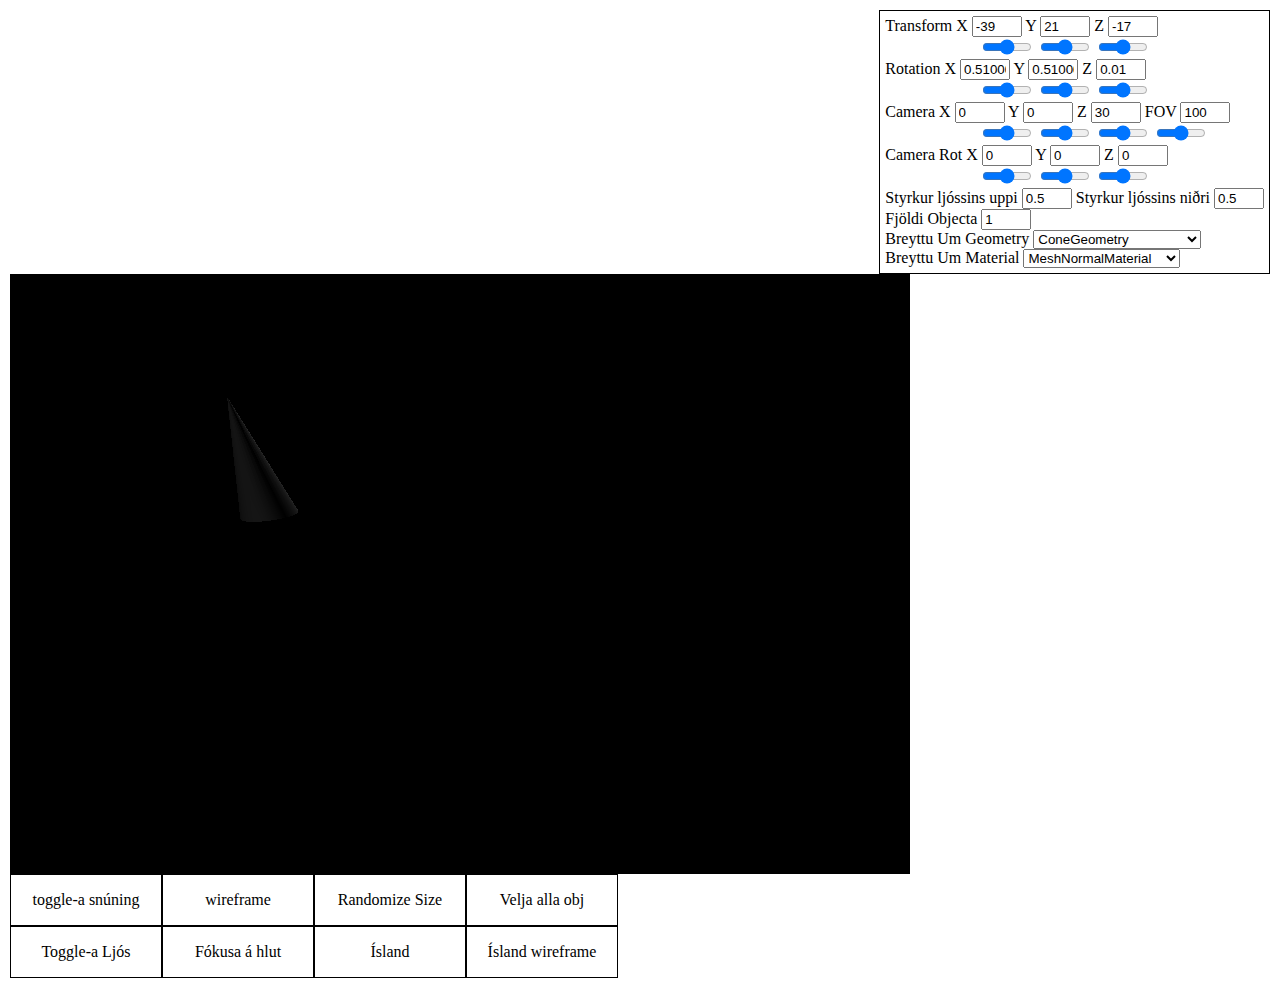
<file: Verkefni3b/index.html>
<html>
  <head>
    <title>Verkefni 3b</title>
     <meta charset="UTF-8">
    <link rel="stylesheet" type="text/css" href="CSS/styles.css">
  </head>
  <body>
  <script src="JS/three.js"></script>
 <div id="Manipulation" >
  <div id="transformer">
      <label> Transform </label> 
      <label> X </label><input type="text" Width="20px">
      
      <label> Y </label><input type="text" Width="20px">

      <label> Z </label><input type="text" Width="20px">
     

  </div>
  <div id="transformrange" class="rangediv">
    <input id="transformx" class="range" type="range" min="-100" max="100" value="0" step="10" oninput="sliderfunc(0)" >
    <input id="transformy" class="range" type="range" min="-100" max="100" value="0" step="10" oninput="sliderfunc(1)" >
    <input id="transformz" class="range" type="range" min="-100" max="100" value="0" step="10" oninput="sliderfunc(2)" >
  </div>
    <div id="rotator">
      <label> Rotation </label> 
      <label> X </label><input type="text" Width="20px">
      <label> Y </label><input type="text" Width="20px">
      <label> Z </label><input type="text" Width="20px" >
  </div>
    <div id="rotatorrange" class="rangediv">
    <input id="transformx" class="range" type="range" min="-100" max="100" value="0" step="10" oninput="sliderfunc(3)" >
    <input id="transformy" class="range" type="range" min="-100" max="100" value="0" step="10" oninput="sliderfunc(4)" >
    <input id="transformz" class="range" type="range" min="-100" max="100" value="0" step="10" oninput="sliderfunc(5)" >
  </div>
    <div id="camera">
      <label> Camera </label> 
      <label> X </label><input id="camx" type="text" Width="20px">
      <label> Y </label><input id="camy" type="text" Width="20px">
      <label> Z </label><input id="camz" type="text" Width="20px" >
      <label> FOV </label><input id="camfov" type="text" Width="20px" >
  </div>
    <div id="camerarange" class="rangediv">
    <input id="transformx" class="range" type="range" min="-100" max="100" value="0" step="10" oninput="sliderfunc(6)" >
    <input id="transformy" class="range" type="range" min="-100" max="100" value="0" step="10" oninput="sliderfunc(7)" >
    <input id="transformz" class="range" type="range" min="-100" max="100" value="0" step="10" oninput="sliderfunc(8)" >
    <input id="transformz" class="range" type="range" min="-100" max="100" value="0" step="10" oninput="sliderfunc(9)" >
  </div>
   <div id="camerarot">
      <label> Camera Rot </label> 
      <label> X </label><input id="camx" type="text" Width="20px">
      <label> Y </label><input id="camy" type="text" Width="20px">
      <label> Z </label><input id="camz" type="text" Width="20px" >
  </div>
    <div id="camerarange" class="rangediv">
    <input id="transformx" class="range" type="range" min="-100" max="100" value="0" step="10" oninput="sliderfunc(10)" >
    <input id="transformy" class="range" type="range" min="-100" max="100" value="0" step="10" oninput="sliderfunc(11)" >
    <input id="transformz" class="range" type="range" min="-100" max="100" value="0" step="10" oninput="sliderfunc()" >
  </div>
    <div id="lightinteschange">
    <label>Styrkur ljóssins uppi  </label><input id="lightintensity"  type="text" value="0.5" onfocusout="changeintensity()" >
     <label>Styrkur ljóssins niðri  </label><input id="lightintensity2"  type="text" value="0.5"  onfocusout="changeintensity2()" >
  </div>
      <div id="scaler">
      </div>
      <div id="howmany">
      <label>Fjöldi Objecta </label><Input type="Text" id="number" value="1">
      </div>
    <div id="geometry">
    <label>Breyttu Um Geometry</label>
    <select id="geomSelector" onchange="changeGeom()">
      <option value="0">CylinderGeometry</option>
      <option value="1">BoxGeometry</option>
      <option value="2">SphereGeometry</option>
      <option value="3">CircleGeometry</option>
      <option value="4">DodecahedronGeometry</option>
      <option value="5">ConeGeometry</option>
      <option value="6">IcosahedronGeometry</option>
      <option value="7">LatheGeometry</option>
      <option value="8">RingGeometry</option>
      <option value="9">PlaneGeometry</option>
      <option value="10">SphereGeometry</option>
      <option value="11">TorusGeometry</option>
      <option value="12">TubeGeometry</option>
    </select>
    </div>
    <div id="material">
    <label>Breyttu Um Material</label>
    <select id="matSelector" onchange="changeMat()">
      <option value="0">MeshNormalMaterial</option>
      <option value="1">MeshBasicMaterial</option>
      <option value="2">MeshPhongMaterial</option>
      <option value="3">MeshDepthMaterial</option>
      <option value="4">MeshLambertMaterial</option>
      <option value="5">MeshPhysicalMaterial</option>
      <option value="6">MeshStandardMaterial</option>
      <option value="7">MeshToonMaterial</option>

    </select>
    </div>


</div >
<div id="Main">
    <script src="JS/main.js">    </script>
  </div>
  
  <div id="changeForm">
    <div id="Button">
    <p id="pause">toggle-a snúning</p>
    </div>
    <div id="Button">
    <p id="wireframe">wireframe</p>
    </div>
    <div id="Button">
    <p id="randomsize">Randomize Size</p>
    </div>
    <div id="Button">
    <p id="selectAll">Velja alla obj</p>
    </div>
      </div>
    <div class="row" >
    <div id="Button">
    <p id="lights">Toggle-a Ljós</p>
    </div>
    <div id="Button">
    <p id="lookAt">Fókusa á hlut</p>
    </div>
        <div class="row" >
    <div id="Button">
    <p id="iceland">Ísland</p>
    </div>
    <div id="Button">
    <p id="icelandwire">Ísland wireframe </p>
    </div>
    </div>




  </div>

  </body>
</html>
</file>
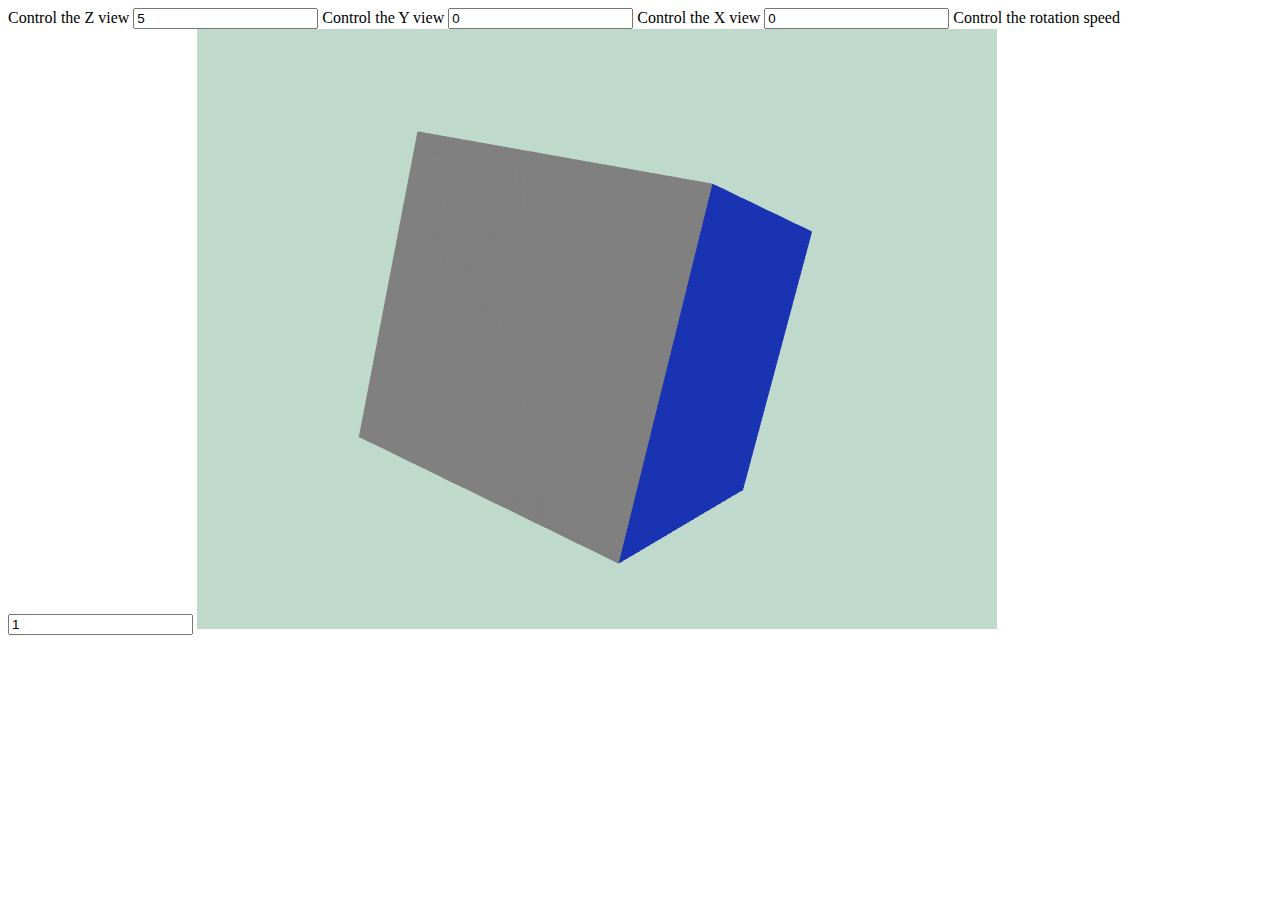
<file: WebGL/index.html>
<!DOCTYPE html>
<html>
<head>
	<title>Verkefni 3 - OpenGL</title>
	<link rel="stylesheet" type="text/css" href="CSS/styles.css">
</head>
<body onload="StartGl()">
<label for="zview">Control the Z view</label>
<input type="text" name="zview" id="z-view">
<label for="zview">Control the Y view</label>
<input type="text" name="yview" id="y-view">
<label for="zview">Control the X view</label>
<input type="text" name="yview" id="x-view">
<label for="rotspeed">Control the rotation speed</label>
<input type="text" name="rotspeed" id="rotspeed">
  <canvas id="glCanvas" width="800" height="600"></canvas>


</body>


<script type="text/javascript" src="JS/main.js"></script>
<script type="text/javascript" src="JS/gl-matrix.js"></script>
</html>
</file>
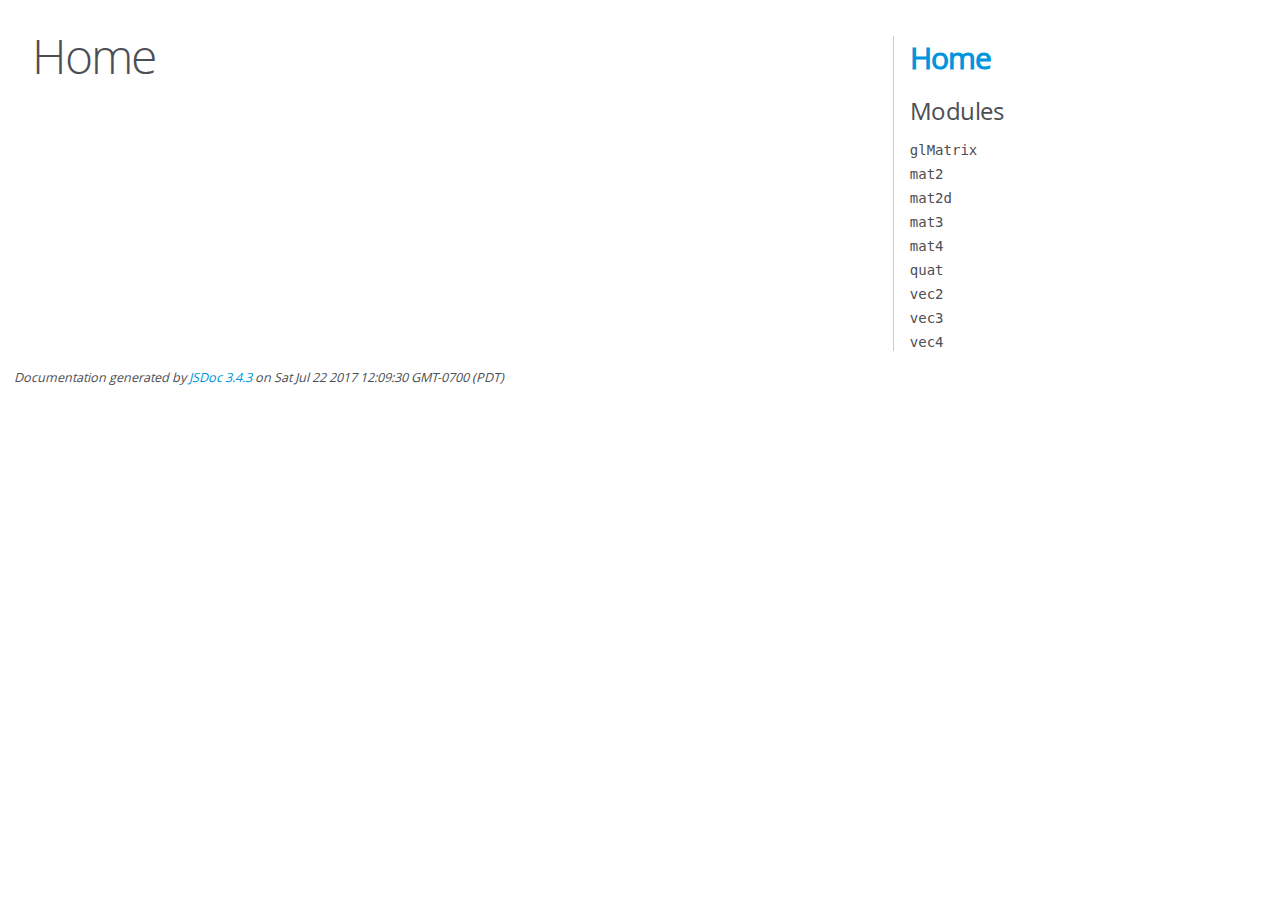
<file: Threejs/toji-gl-matrix-a8540ce/docs/index.html>
<!DOCTYPE html>
<html lang="en">
<head>
    <meta charset="utf-8">
    <title>JSDoc: Home</title>

    <script src="scripts/prettify/prettify.js"> </script>
    <script src="scripts/prettify/lang-css.js"> </script>
    <!--[if lt IE 9]>
      <script src="//html5shiv.googlecode.com/svn/trunk/html5.js"></script>
    <![endif]-->
    <link type="text/css" rel="stylesheet" href="styles/prettify-tomorrow.css">
    <link type="text/css" rel="stylesheet" href="styles/jsdoc-default.css">
</head>

<body>

<div id="main">

    <h1 class="page-title">Home</h1>

    



    


    <h3> </h3>










    









</div>

<nav>
    <h2><a href="index.html">Home</a></h2><h3>Modules</h3><ul><li><a href="module-glMatrix.html">glMatrix</a></li><li><a href="module-mat2.html">mat2</a></li><li><a href="module-mat2d.html">mat2d</a></li><li><a href="module-mat3.html">mat3</a></li><li><a href="module-mat4.html">mat4</a></li><li><a href="module-quat.html">quat</a></li><li><a href="module-vec2.html">vec2</a></li><li><a href="module-vec3.html">vec3</a></li><li><a href="module-vec4.html">vec4</a></li></ul>
</nav>

<br class="clear">

<footer>
    Documentation generated by <a href="https://github.com/jsdoc3/jsdoc">JSDoc 3.4.3</a> on Sat Jul 22 2017 12:09:30 GMT-0700 (PDT)
</footer>

<script> prettyPrint(); </script>
<script src="scripts/linenumber.js"> </script>
</body>
</html>
</file>
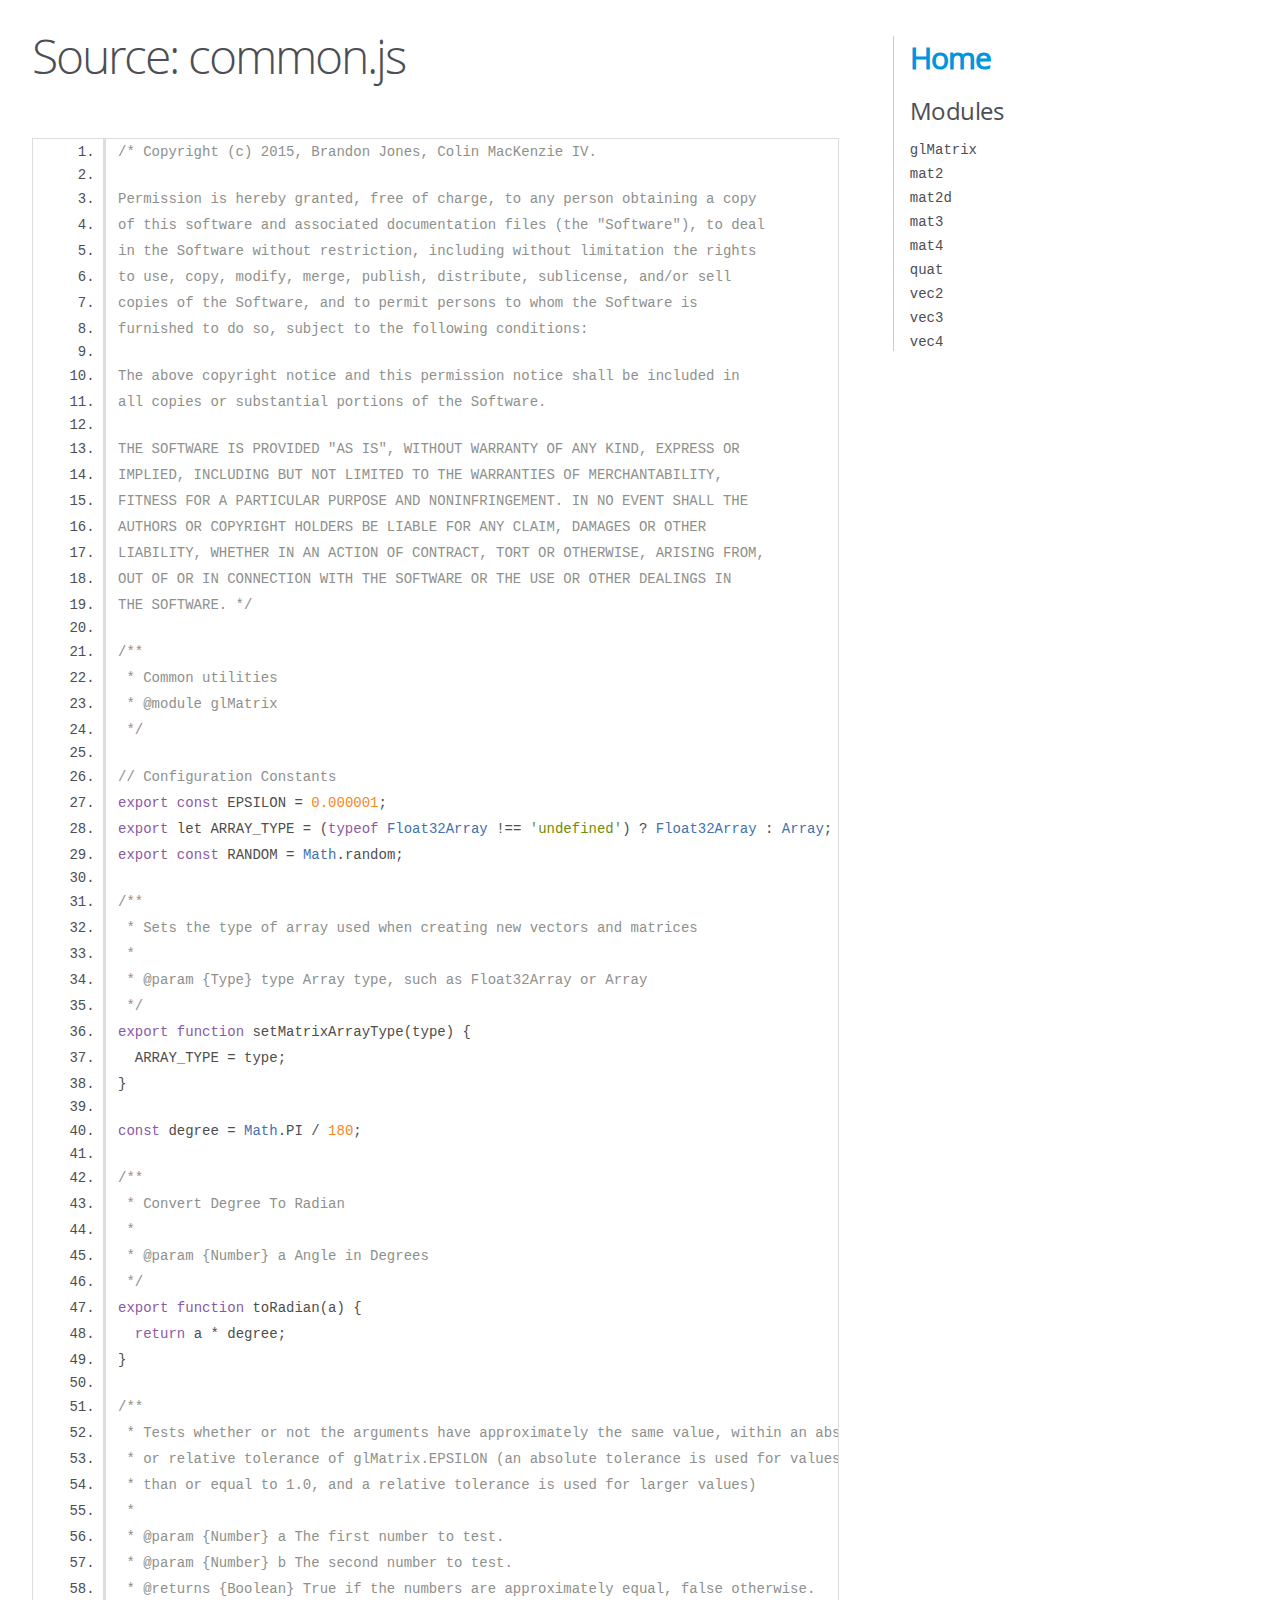
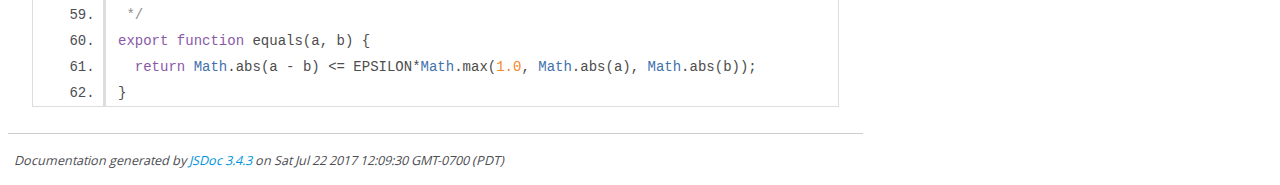
<file: Threejs/toji-gl-matrix-a8540ce/docs/common.js.html>
<!DOCTYPE html>
<html lang="en">
<head>
    <meta charset="utf-8">
    <title>JSDoc: Source: common.js</title>

    <script src="scripts/prettify/prettify.js"> </script>
    <script src="scripts/prettify/lang-css.js"> </script>
    <!--[if lt IE 9]>
      <script src="//html5shiv.googlecode.com/svn/trunk/html5.js"></script>
    <![endif]-->
    <link type="text/css" rel="stylesheet" href="styles/prettify-tomorrow.css">
    <link type="text/css" rel="stylesheet" href="styles/jsdoc-default.css">
</head>

<body>

<div id="main">

    <h1 class="page-title">Source: common.js</h1>

    



    
    <section>
        <article>
            <pre class="prettyprint source linenums"><code>/* Copyright (c) 2015, Brandon Jones, Colin MacKenzie IV.

Permission is hereby granted, free of charge, to any person obtaining a copy
of this software and associated documentation files (the "Software"), to deal
in the Software without restriction, including without limitation the rights
to use, copy, modify, merge, publish, distribute, sublicense, and/or sell
copies of the Software, and to permit persons to whom the Software is
furnished to do so, subject to the following conditions:

The above copyright notice and this permission notice shall be included in
all copies or substantial portions of the Software.

THE SOFTWARE IS PROVIDED "AS IS", WITHOUT WARRANTY OF ANY KIND, EXPRESS OR
IMPLIED, INCLUDING BUT NOT LIMITED TO THE WARRANTIES OF MERCHANTABILITY,
FITNESS FOR A PARTICULAR PURPOSE AND NONINFRINGEMENT. IN NO EVENT SHALL THE
AUTHORS OR COPYRIGHT HOLDERS BE LIABLE FOR ANY CLAIM, DAMAGES OR OTHER
LIABILITY, WHETHER IN AN ACTION OF CONTRACT, TORT OR OTHERWISE, ARISING FROM,
OUT OF OR IN CONNECTION WITH THE SOFTWARE OR THE USE OR OTHER DEALINGS IN
THE SOFTWARE. */

/**
 * Common utilities
 * @module glMatrix
 */

// Configuration Constants
export const EPSILON = 0.000001;
export let ARRAY_TYPE = (typeof Float32Array !== 'undefined') ? Float32Array : Array;
export const RANDOM = Math.random;

/**
 * Sets the type of array used when creating new vectors and matrices
 *
 * @param {Type} type Array type, such as Float32Array or Array
 */
export function setMatrixArrayType(type) {
  ARRAY_TYPE = type;
}

const degree = Math.PI / 180;

/**
 * Convert Degree To Radian
 *
 * @param {Number} a Angle in Degrees
 */
export function toRadian(a) {
  return a * degree;
}

/**
 * Tests whether or not the arguments have approximately the same value, within an absolute
 * or relative tolerance of glMatrix.EPSILON (an absolute tolerance is used for values less
 * than or equal to 1.0, and a relative tolerance is used for larger values)
 *
 * @param {Number} a The first number to test.
 * @param {Number} b The second number to test.
 * @returns {Boolean} True if the numbers are approximately equal, false otherwise.
 */
export function equals(a, b) {
  return Math.abs(a - b) &lt;= EPSILON*Math.max(1.0, Math.abs(a), Math.abs(b));
}
</code></pre>
        </article>
    </section>




</div>

<nav>
    <h2><a href="index.html">Home</a></h2><h3>Modules</h3><ul><li><a href="module-glMatrix.html">glMatrix</a></li><li><a href="module-mat2.html">mat2</a></li><li><a href="module-mat2d.html">mat2d</a></li><li><a href="module-mat3.html">mat3</a></li><li><a href="module-mat4.html">mat4</a></li><li><a href="module-quat.html">quat</a></li><li><a href="module-vec2.html">vec2</a></li><li><a href="module-vec3.html">vec3</a></li><li><a href="module-vec4.html">vec4</a></li></ul>
</nav>

<br class="clear">

<footer>
    Documentation generated by <a href="https://github.com/jsdoc3/jsdoc">JSDoc 3.4.3</a> on Sat Jul 22 2017 12:09:30 GMT-0700 (PDT)
</footer>

<script> prettyPrint(); </script>
<script src="scripts/linenumber.js"> </script>
</body>
</html>
</file>
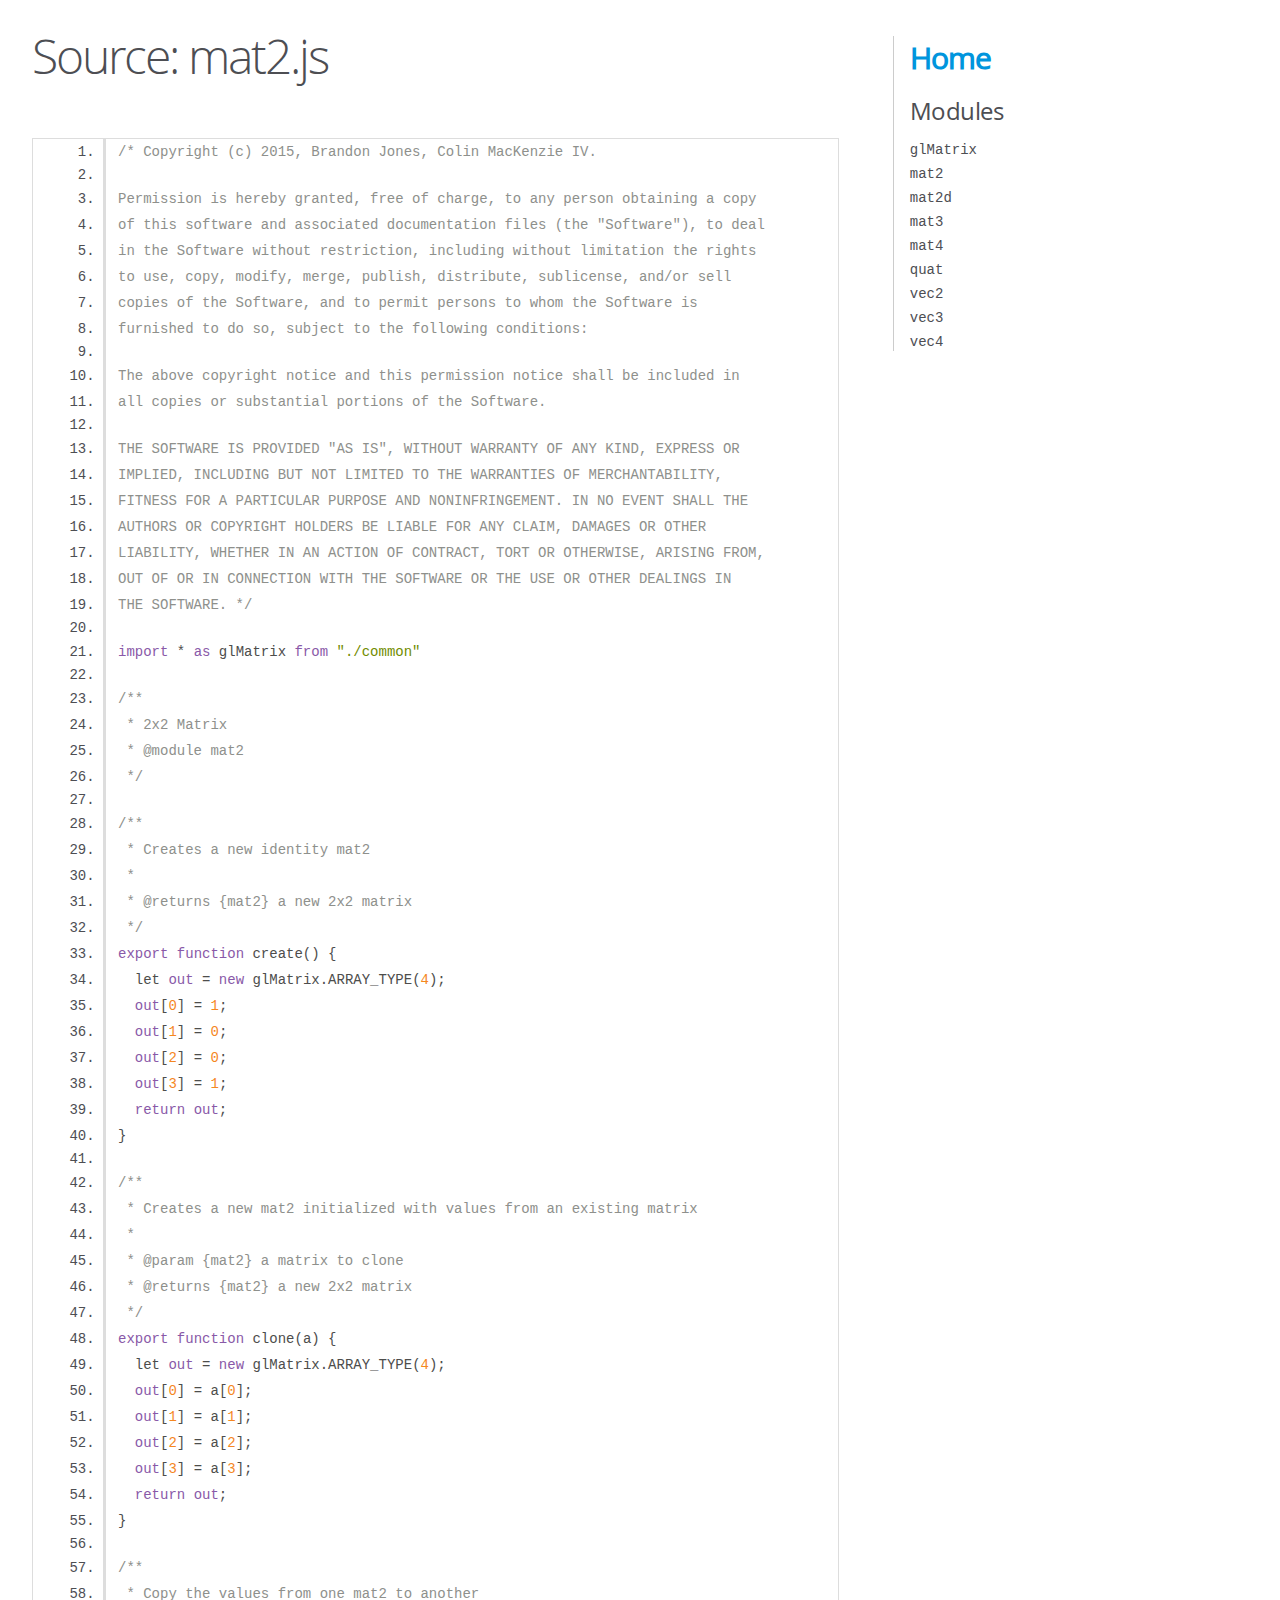
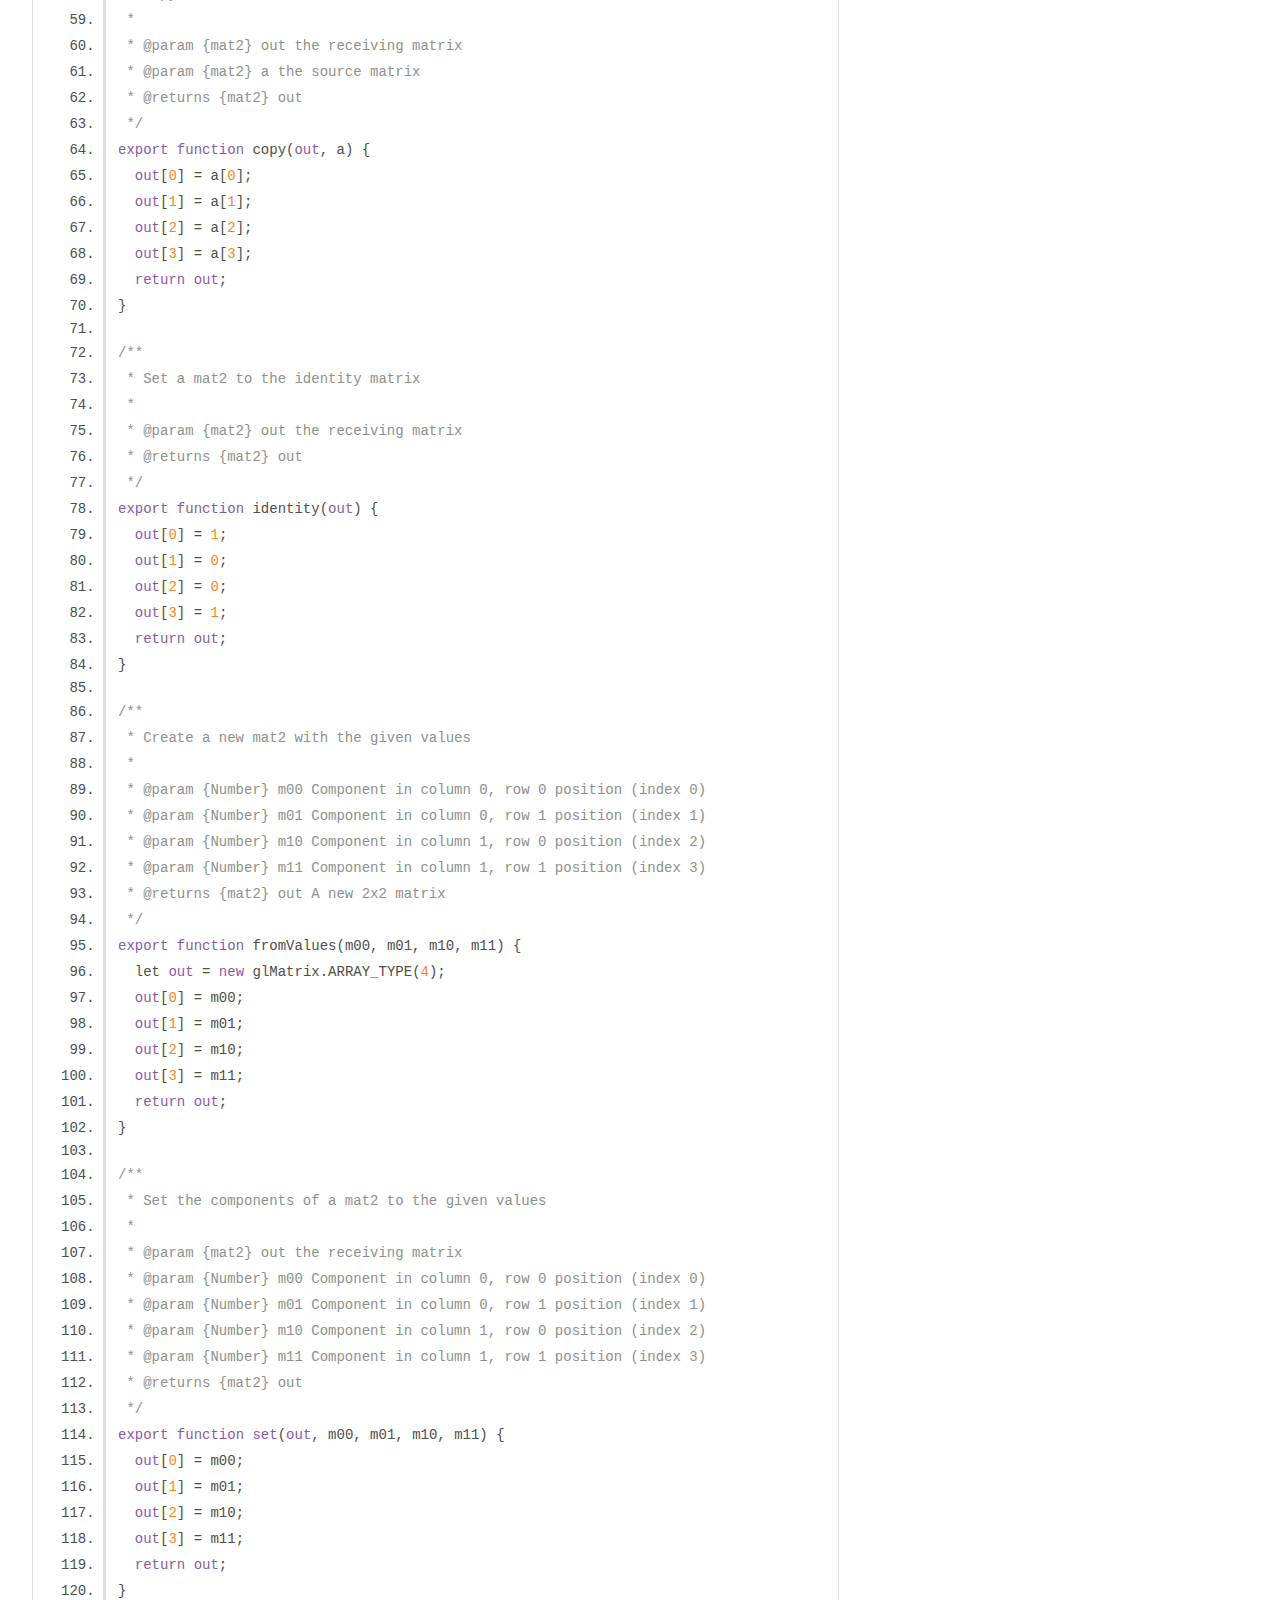
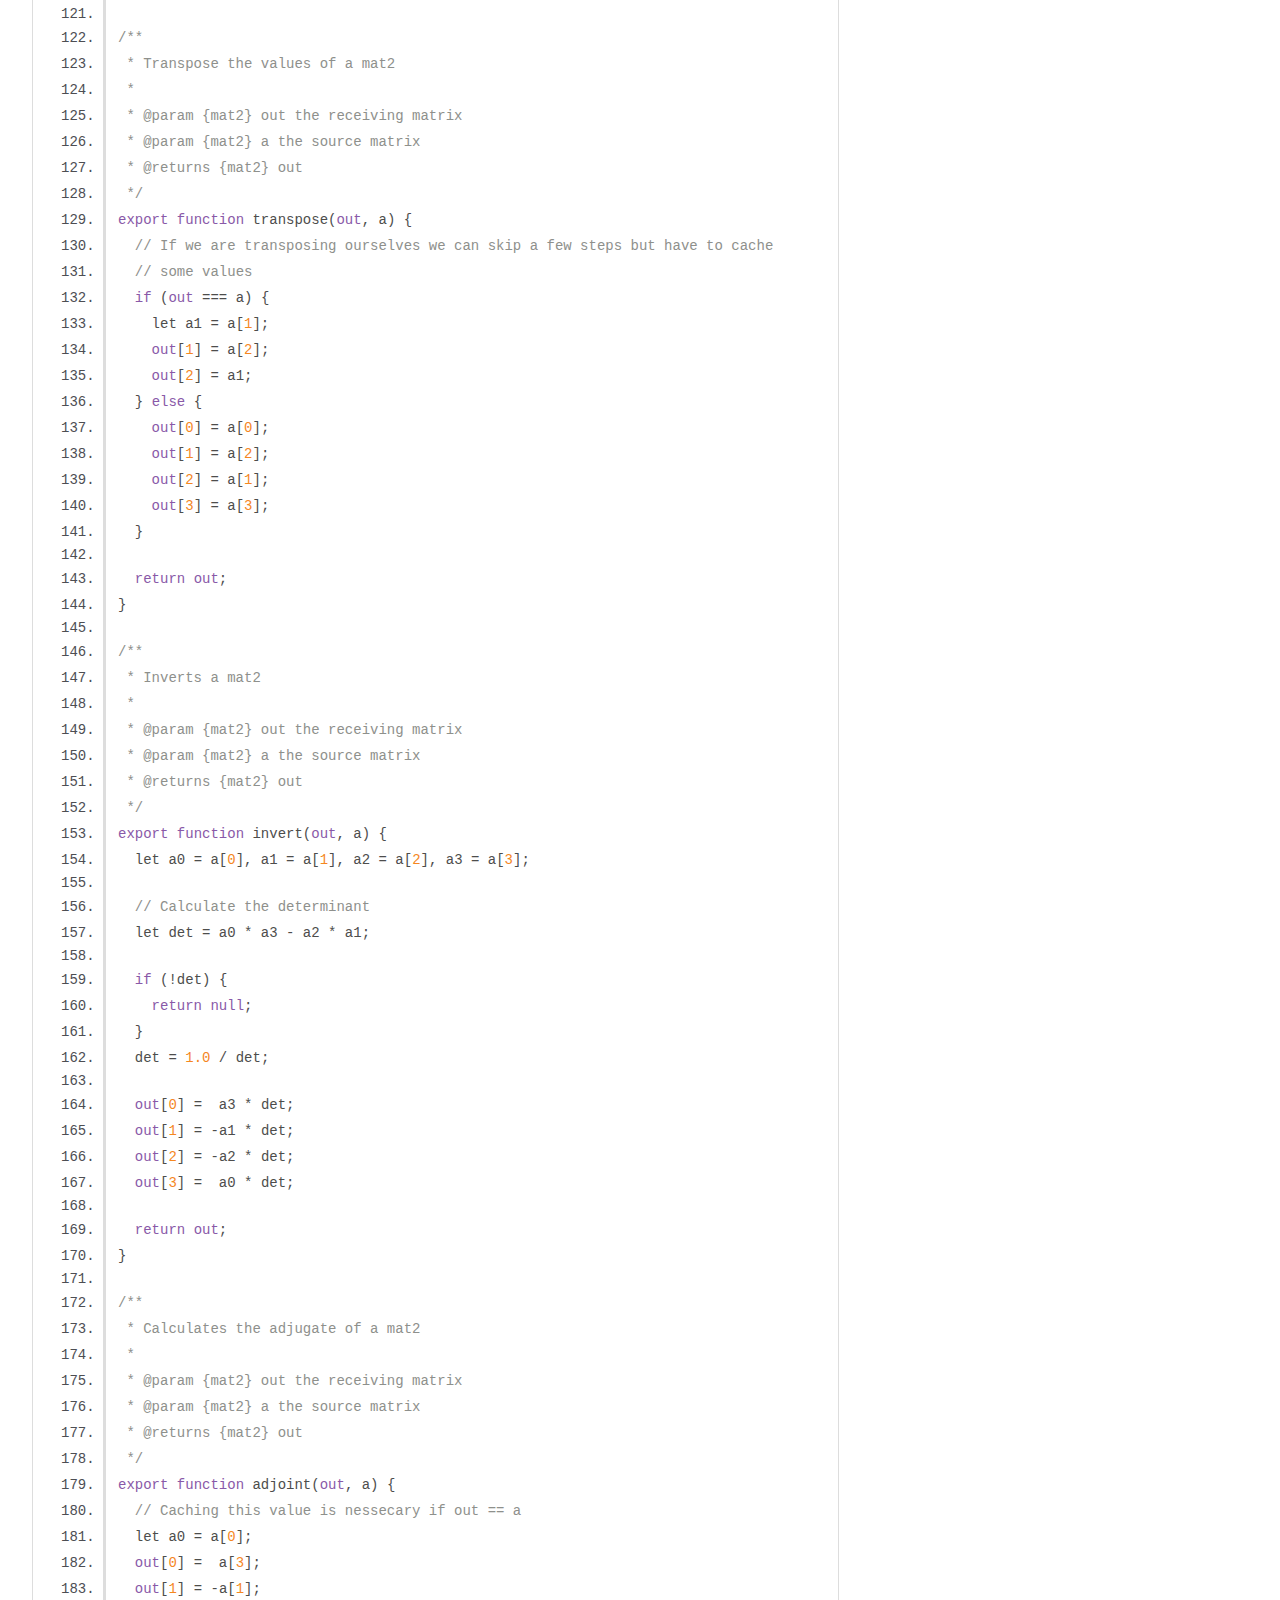
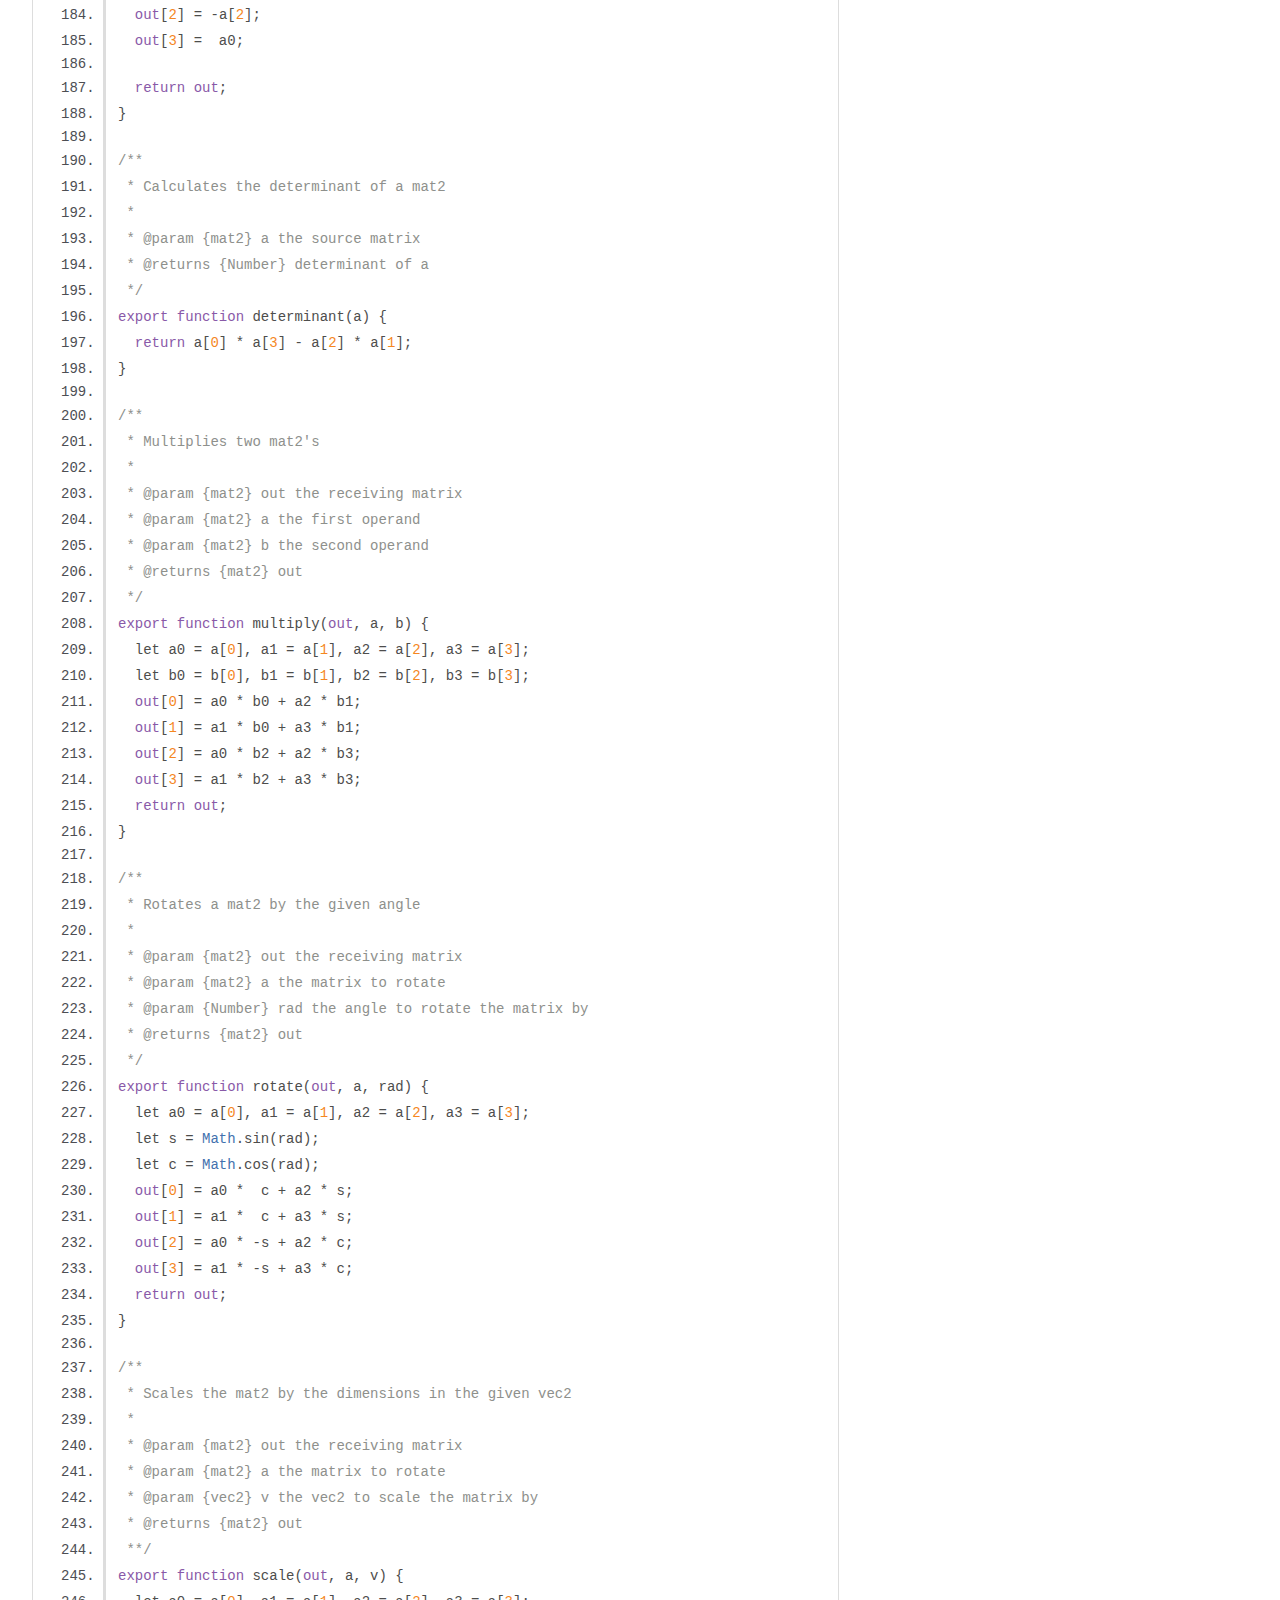
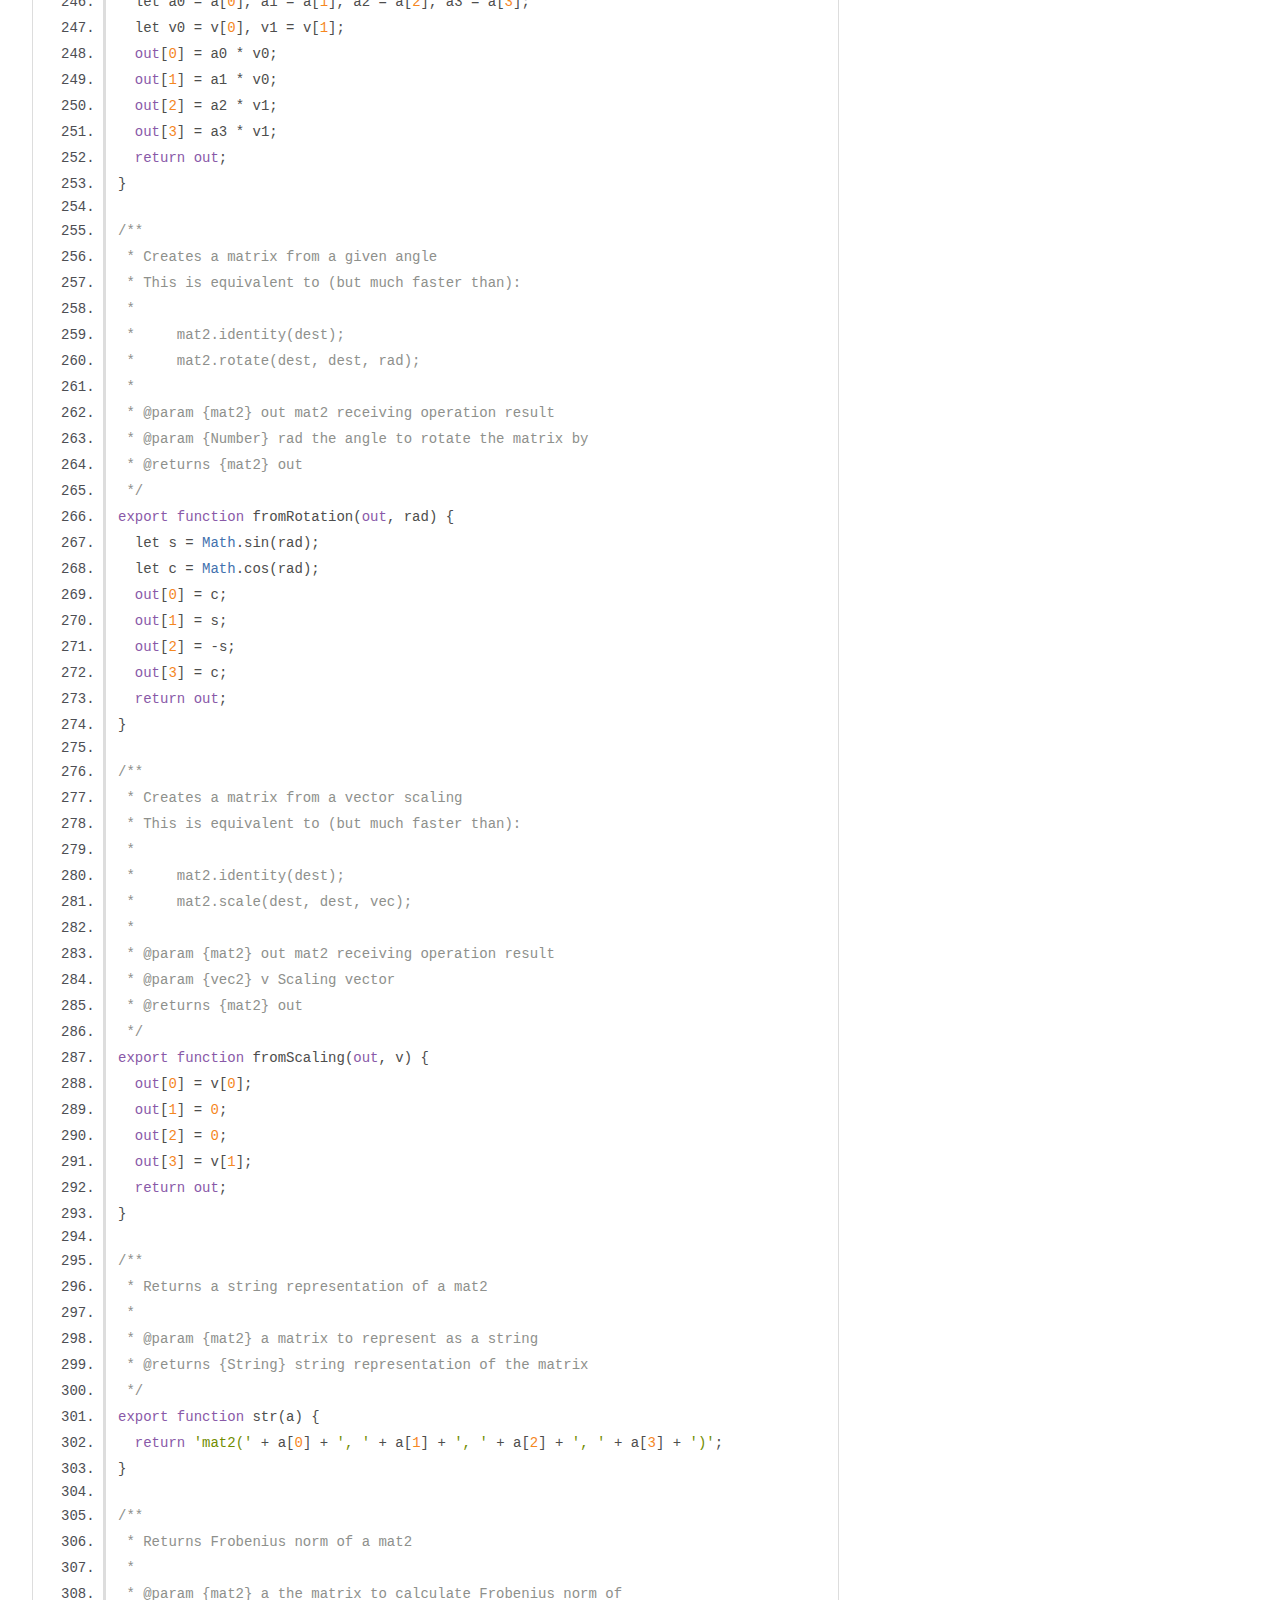
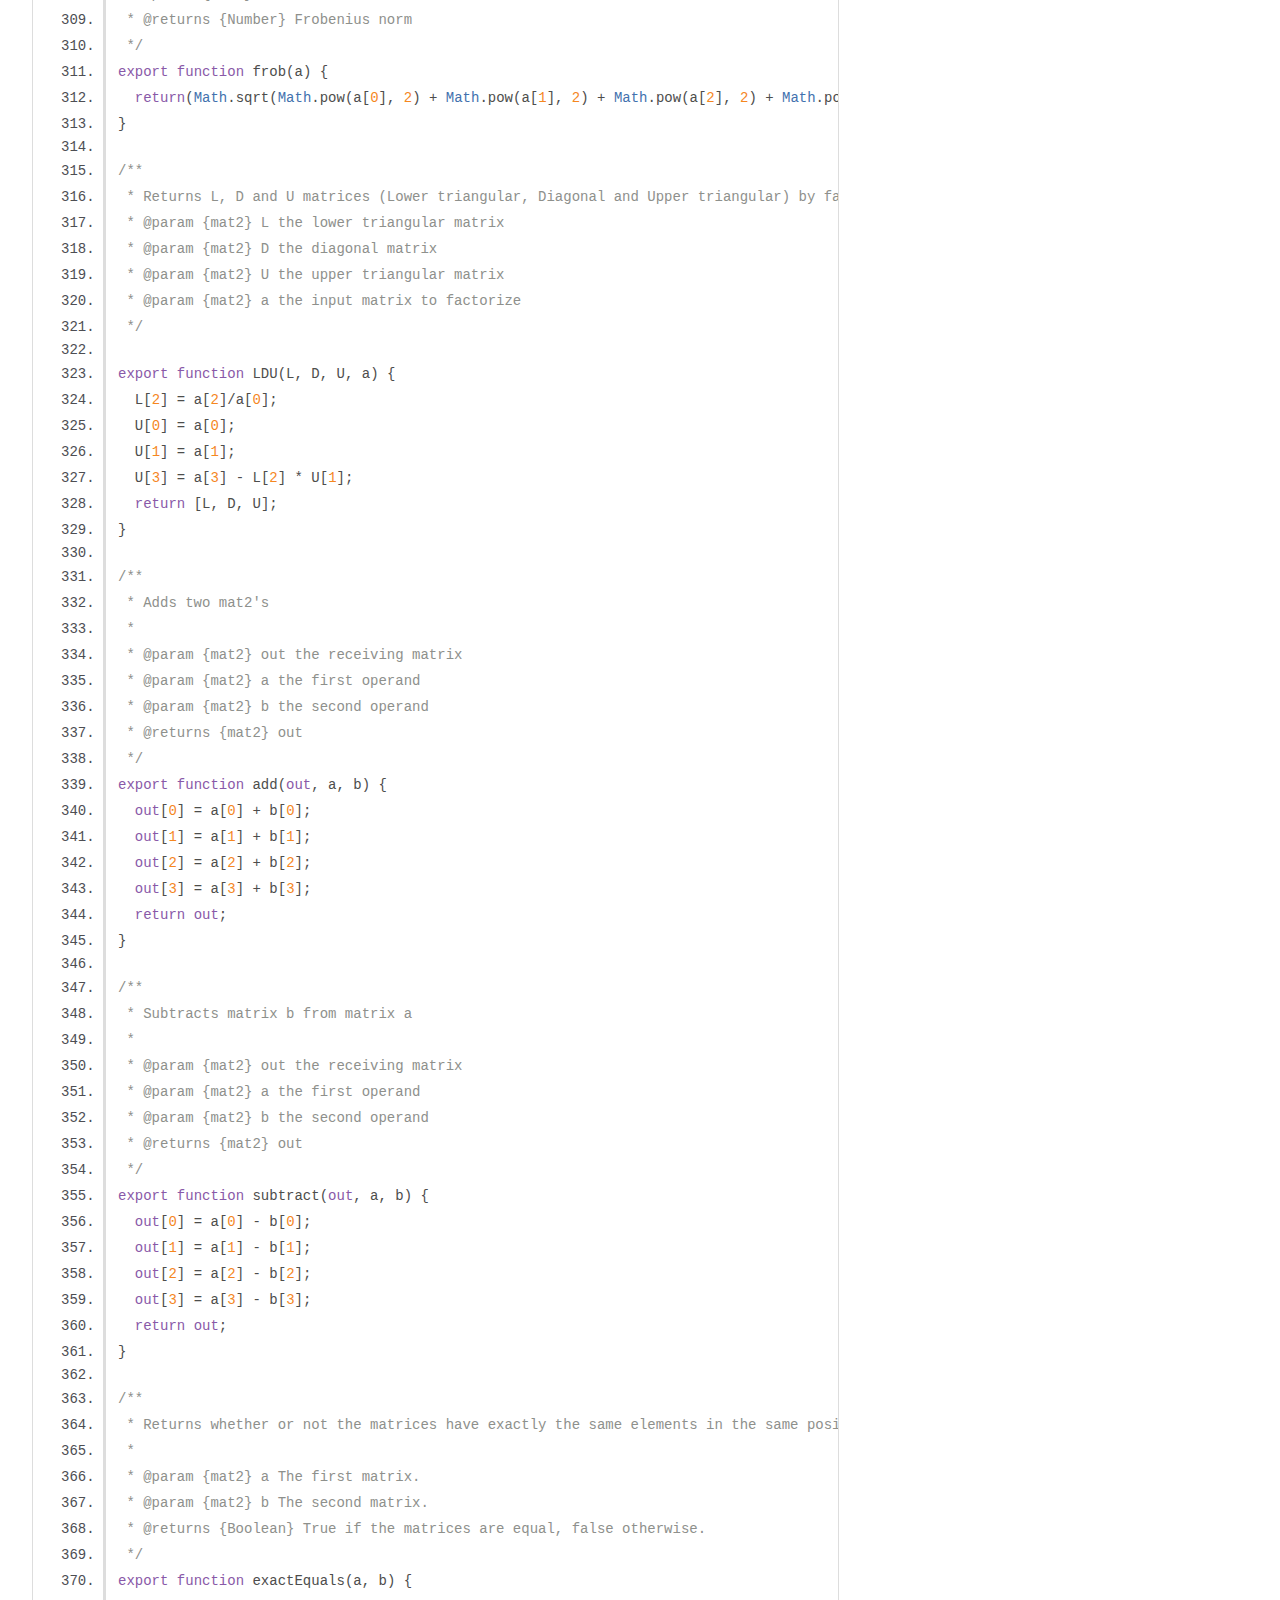
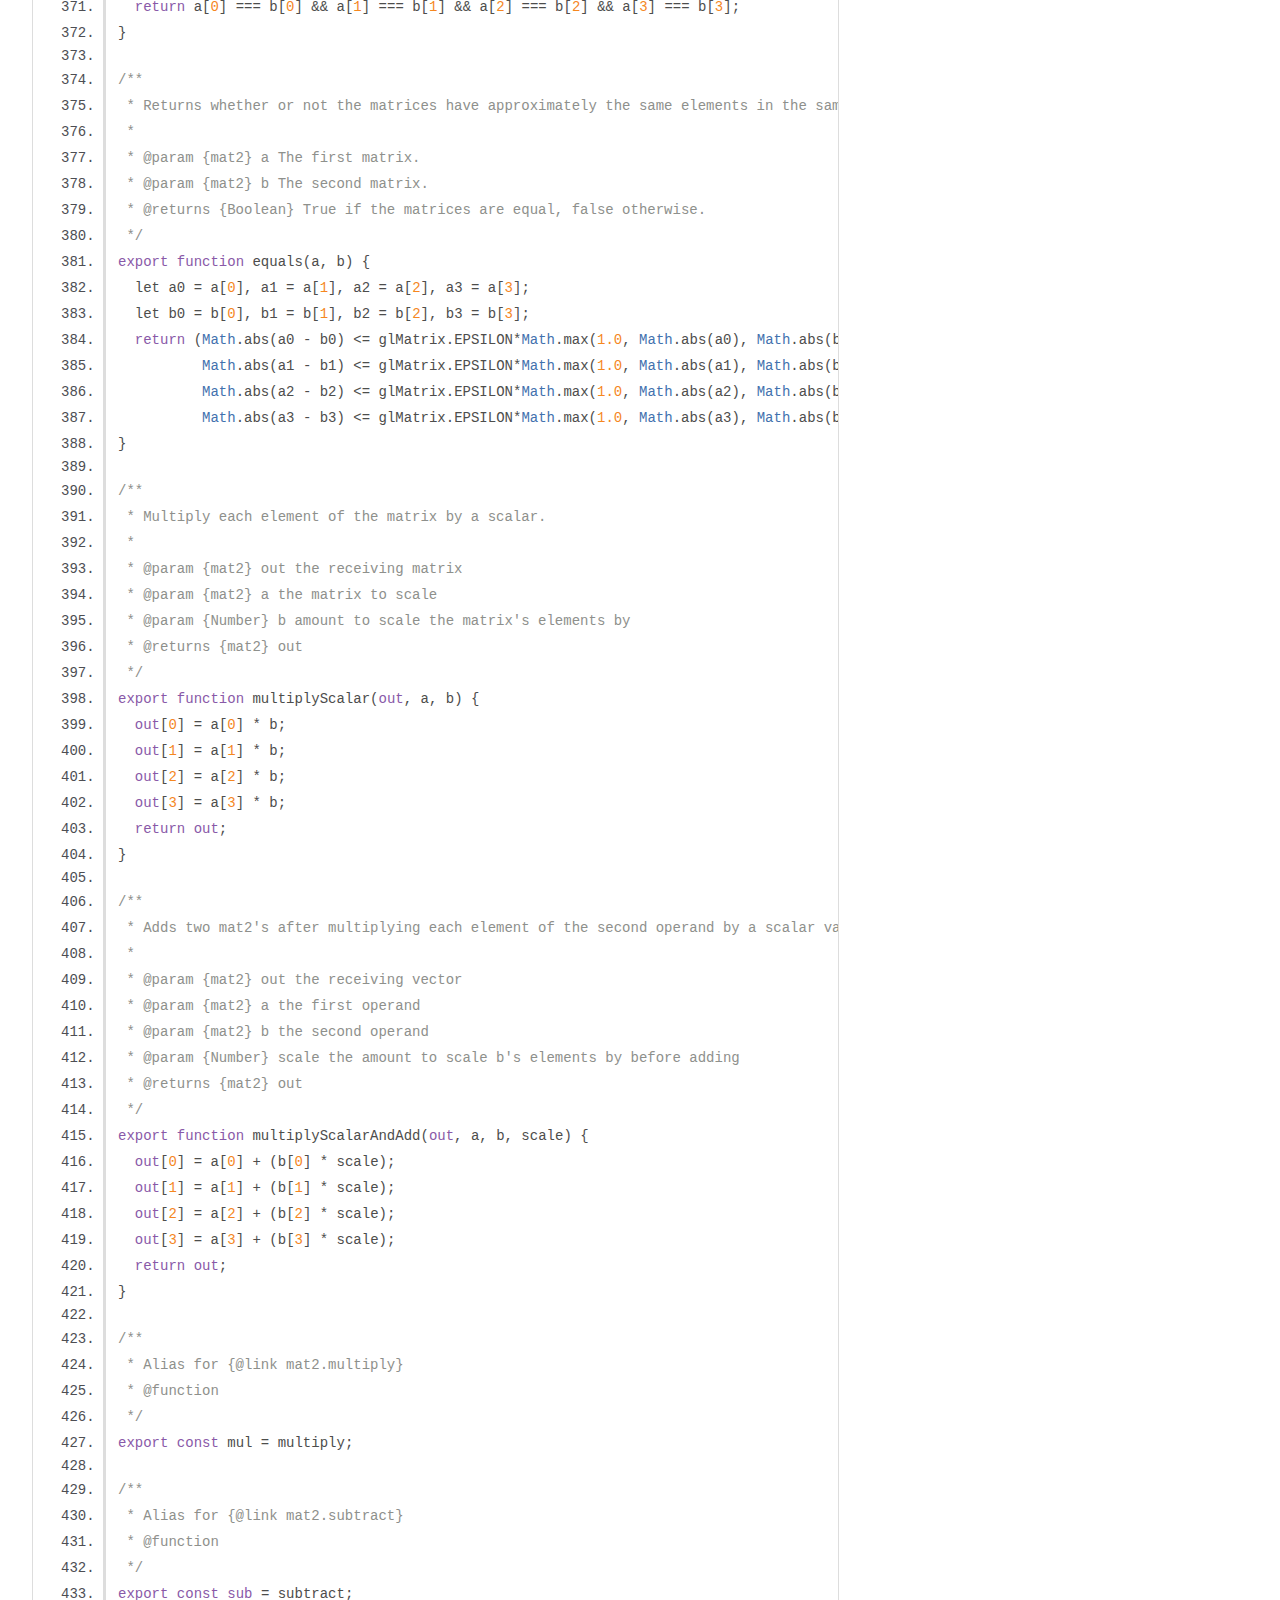
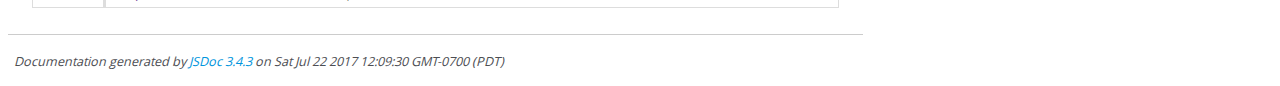
<file: Threejs/toji-gl-matrix-a8540ce/docs/mat2.js.html>
<!DOCTYPE html>
<html lang="en">
<head>
    <meta charset="utf-8">
    <title>JSDoc: Source: mat2.js</title>

    <script src="scripts/prettify/prettify.js"> </script>
    <script src="scripts/prettify/lang-css.js"> </script>
    <!--[if lt IE 9]>
      <script src="//html5shiv.googlecode.com/svn/trunk/html5.js"></script>
    <![endif]-->
    <link type="text/css" rel="stylesheet" href="styles/prettify-tomorrow.css">
    <link type="text/css" rel="stylesheet" href="styles/jsdoc-default.css">
</head>

<body>

<div id="main">

    <h1 class="page-title">Source: mat2.js</h1>

    



    
    <section>
        <article>
            <pre class="prettyprint source linenums"><code>/* Copyright (c) 2015, Brandon Jones, Colin MacKenzie IV.

Permission is hereby granted, free of charge, to any person obtaining a copy
of this software and associated documentation files (the "Software"), to deal
in the Software without restriction, including without limitation the rights
to use, copy, modify, merge, publish, distribute, sublicense, and/or sell
copies of the Software, and to permit persons to whom the Software is
furnished to do so, subject to the following conditions:

The above copyright notice and this permission notice shall be included in
all copies or substantial portions of the Software.

THE SOFTWARE IS PROVIDED "AS IS", WITHOUT WARRANTY OF ANY KIND, EXPRESS OR
IMPLIED, INCLUDING BUT NOT LIMITED TO THE WARRANTIES OF MERCHANTABILITY,
FITNESS FOR A PARTICULAR PURPOSE AND NONINFRINGEMENT. IN NO EVENT SHALL THE
AUTHORS OR COPYRIGHT HOLDERS BE LIABLE FOR ANY CLAIM, DAMAGES OR OTHER
LIABILITY, WHETHER IN AN ACTION OF CONTRACT, TORT OR OTHERWISE, ARISING FROM,
OUT OF OR IN CONNECTION WITH THE SOFTWARE OR THE USE OR OTHER DEALINGS IN
THE SOFTWARE. */

import * as glMatrix from "./common"

/**
 * 2x2 Matrix
 * @module mat2
 */

/**
 * Creates a new identity mat2
 *
 * @returns {mat2} a new 2x2 matrix
 */
export function create() {
  let out = new glMatrix.ARRAY_TYPE(4);
  out[0] = 1;
  out[1] = 0;
  out[2] = 0;
  out[3] = 1;
  return out;
}

/**
 * Creates a new mat2 initialized with values from an existing matrix
 *
 * @param {mat2} a matrix to clone
 * @returns {mat2} a new 2x2 matrix
 */
export function clone(a) {
  let out = new glMatrix.ARRAY_TYPE(4);
  out[0] = a[0];
  out[1] = a[1];
  out[2] = a[2];
  out[3] = a[3];
  return out;
}

/**
 * Copy the values from one mat2 to another
 *
 * @param {mat2} out the receiving matrix
 * @param {mat2} a the source matrix
 * @returns {mat2} out
 */
export function copy(out, a) {
  out[0] = a[0];
  out[1] = a[1];
  out[2] = a[2];
  out[3] = a[3];
  return out;
}

/**
 * Set a mat2 to the identity matrix
 *
 * @param {mat2} out the receiving matrix
 * @returns {mat2} out
 */
export function identity(out) {
  out[0] = 1;
  out[1] = 0;
  out[2] = 0;
  out[3] = 1;
  return out;
}

/**
 * Create a new mat2 with the given values
 *
 * @param {Number} m00 Component in column 0, row 0 position (index 0)
 * @param {Number} m01 Component in column 0, row 1 position (index 1)
 * @param {Number} m10 Component in column 1, row 0 position (index 2)
 * @param {Number} m11 Component in column 1, row 1 position (index 3)
 * @returns {mat2} out A new 2x2 matrix
 */
export function fromValues(m00, m01, m10, m11) {
  let out = new glMatrix.ARRAY_TYPE(4);
  out[0] = m00;
  out[1] = m01;
  out[2] = m10;
  out[3] = m11;
  return out;
}

/**
 * Set the components of a mat2 to the given values
 *
 * @param {mat2} out the receiving matrix
 * @param {Number} m00 Component in column 0, row 0 position (index 0)
 * @param {Number} m01 Component in column 0, row 1 position (index 1)
 * @param {Number} m10 Component in column 1, row 0 position (index 2)
 * @param {Number} m11 Component in column 1, row 1 position (index 3)
 * @returns {mat2} out
 */
export function set(out, m00, m01, m10, m11) {
  out[0] = m00;
  out[1] = m01;
  out[2] = m10;
  out[3] = m11;
  return out;
}

/**
 * Transpose the values of a mat2
 *
 * @param {mat2} out the receiving matrix
 * @param {mat2} a the source matrix
 * @returns {mat2} out
 */
export function transpose(out, a) {
  // If we are transposing ourselves we can skip a few steps but have to cache
  // some values
  if (out === a) {
    let a1 = a[1];
    out[1] = a[2];
    out[2] = a1;
  } else {
    out[0] = a[0];
    out[1] = a[2];
    out[2] = a[1];
    out[3] = a[3];
  }

  return out;
}

/**
 * Inverts a mat2
 *
 * @param {mat2} out the receiving matrix
 * @param {mat2} a the source matrix
 * @returns {mat2} out
 */
export function invert(out, a) {
  let a0 = a[0], a1 = a[1], a2 = a[2], a3 = a[3];

  // Calculate the determinant
  let det = a0 * a3 - a2 * a1;

  if (!det) {
    return null;
  }
  det = 1.0 / det;

  out[0] =  a3 * det;
  out[1] = -a1 * det;
  out[2] = -a2 * det;
  out[3] =  a0 * det;

  return out;
}

/**
 * Calculates the adjugate of a mat2
 *
 * @param {mat2} out the receiving matrix
 * @param {mat2} a the source matrix
 * @returns {mat2} out
 */
export function adjoint(out, a) {
  // Caching this value is nessecary if out == a
  let a0 = a[0];
  out[0] =  a[3];
  out[1] = -a[1];
  out[2] = -a[2];
  out[3] =  a0;

  return out;
}

/**
 * Calculates the determinant of a mat2
 *
 * @param {mat2} a the source matrix
 * @returns {Number} determinant of a
 */
export function determinant(a) {
  return a[0] * a[3] - a[2] * a[1];
}

/**
 * Multiplies two mat2's
 *
 * @param {mat2} out the receiving matrix
 * @param {mat2} a the first operand
 * @param {mat2} b the second operand
 * @returns {mat2} out
 */
export function multiply(out, a, b) {
  let a0 = a[0], a1 = a[1], a2 = a[2], a3 = a[3];
  let b0 = b[0], b1 = b[1], b2 = b[2], b3 = b[3];
  out[0] = a0 * b0 + a2 * b1;
  out[1] = a1 * b0 + a3 * b1;
  out[2] = a0 * b2 + a2 * b3;
  out[3] = a1 * b2 + a3 * b3;
  return out;
}

/**
 * Rotates a mat2 by the given angle
 *
 * @param {mat2} out the receiving matrix
 * @param {mat2} a the matrix to rotate
 * @param {Number} rad the angle to rotate the matrix by
 * @returns {mat2} out
 */
export function rotate(out, a, rad) {
  let a0 = a[0], a1 = a[1], a2 = a[2], a3 = a[3];
  let s = Math.sin(rad);
  let c = Math.cos(rad);
  out[0] = a0 *  c + a2 * s;
  out[1] = a1 *  c + a3 * s;
  out[2] = a0 * -s + a2 * c;
  out[3] = a1 * -s + a3 * c;
  return out;
}

/**
 * Scales the mat2 by the dimensions in the given vec2
 *
 * @param {mat2} out the receiving matrix
 * @param {mat2} a the matrix to rotate
 * @param {vec2} v the vec2 to scale the matrix by
 * @returns {mat2} out
 **/
export function scale(out, a, v) {
  let a0 = a[0], a1 = a[1], a2 = a[2], a3 = a[3];
  let v0 = v[0], v1 = v[1];
  out[0] = a0 * v0;
  out[1] = a1 * v0;
  out[2] = a2 * v1;
  out[3] = a3 * v1;
  return out;
}

/**
 * Creates a matrix from a given angle
 * This is equivalent to (but much faster than):
 *
 *     mat2.identity(dest);
 *     mat2.rotate(dest, dest, rad);
 *
 * @param {mat2} out mat2 receiving operation result
 * @param {Number} rad the angle to rotate the matrix by
 * @returns {mat2} out
 */
export function fromRotation(out, rad) {
  let s = Math.sin(rad);
  let c = Math.cos(rad);
  out[0] = c;
  out[1] = s;
  out[2] = -s;
  out[3] = c;
  return out;
}

/**
 * Creates a matrix from a vector scaling
 * This is equivalent to (but much faster than):
 *
 *     mat2.identity(dest);
 *     mat2.scale(dest, dest, vec);
 *
 * @param {mat2} out mat2 receiving operation result
 * @param {vec2} v Scaling vector
 * @returns {mat2} out
 */
export function fromScaling(out, v) {
  out[0] = v[0];
  out[1] = 0;
  out[2] = 0;
  out[3] = v[1];
  return out;
}

/**
 * Returns a string representation of a mat2
 *
 * @param {mat2} a matrix to represent as a string
 * @returns {String} string representation of the matrix
 */
export function str(a) {
  return 'mat2(' + a[0] + ', ' + a[1] + ', ' + a[2] + ', ' + a[3] + ')';
}

/**
 * Returns Frobenius norm of a mat2
 *
 * @param {mat2} a the matrix to calculate Frobenius norm of
 * @returns {Number} Frobenius norm
 */
export function frob(a) {
  return(Math.sqrt(Math.pow(a[0], 2) + Math.pow(a[1], 2) + Math.pow(a[2], 2) + Math.pow(a[3], 2)))
}

/**
 * Returns L, D and U matrices (Lower triangular, Diagonal and Upper triangular) by factorizing the input matrix
 * @param {mat2} L the lower triangular matrix
 * @param {mat2} D the diagonal matrix
 * @param {mat2} U the upper triangular matrix
 * @param {mat2} a the input matrix to factorize
 */

export function LDU(L, D, U, a) {
  L[2] = a[2]/a[0];
  U[0] = a[0];
  U[1] = a[1];
  U[3] = a[3] - L[2] * U[1];
  return [L, D, U];
}

/**
 * Adds two mat2's
 *
 * @param {mat2} out the receiving matrix
 * @param {mat2} a the first operand
 * @param {mat2} b the second operand
 * @returns {mat2} out
 */
export function add(out, a, b) {
  out[0] = a[0] + b[0];
  out[1] = a[1] + b[1];
  out[2] = a[2] + b[2];
  out[3] = a[3] + b[3];
  return out;
}

/**
 * Subtracts matrix b from matrix a
 *
 * @param {mat2} out the receiving matrix
 * @param {mat2} a the first operand
 * @param {mat2} b the second operand
 * @returns {mat2} out
 */
export function subtract(out, a, b) {
  out[0] = a[0] - b[0];
  out[1] = a[1] - b[1];
  out[2] = a[2] - b[2];
  out[3] = a[3] - b[3];
  return out;
}

/**
 * Returns whether or not the matrices have exactly the same elements in the same position (when compared with ===)
 *
 * @param {mat2} a The first matrix.
 * @param {mat2} b The second matrix.
 * @returns {Boolean} True if the matrices are equal, false otherwise.
 */
export function exactEquals(a, b) {
  return a[0] === b[0] &amp;&amp; a[1] === b[1] &amp;&amp; a[2] === b[2] &amp;&amp; a[3] === b[3];
}

/**
 * Returns whether or not the matrices have approximately the same elements in the same position.
 *
 * @param {mat2} a The first matrix.
 * @param {mat2} b The second matrix.
 * @returns {Boolean} True if the matrices are equal, false otherwise.
 */
export function equals(a, b) {
  let a0 = a[0], a1 = a[1], a2 = a[2], a3 = a[3];
  let b0 = b[0], b1 = b[1], b2 = b[2], b3 = b[3];
  return (Math.abs(a0 - b0) &lt;= glMatrix.EPSILON*Math.max(1.0, Math.abs(a0), Math.abs(b0)) &amp;&amp;
          Math.abs(a1 - b1) &lt;= glMatrix.EPSILON*Math.max(1.0, Math.abs(a1), Math.abs(b1)) &amp;&amp;
          Math.abs(a2 - b2) &lt;= glMatrix.EPSILON*Math.max(1.0, Math.abs(a2), Math.abs(b2)) &amp;&amp;
          Math.abs(a3 - b3) &lt;= glMatrix.EPSILON*Math.max(1.0, Math.abs(a3), Math.abs(b3)));
}

/**
 * Multiply each element of the matrix by a scalar.
 *
 * @param {mat2} out the receiving matrix
 * @param {mat2} a the matrix to scale
 * @param {Number} b amount to scale the matrix's elements by
 * @returns {mat2} out
 */
export function multiplyScalar(out, a, b) {
  out[0] = a[0] * b;
  out[1] = a[1] * b;
  out[2] = a[2] * b;
  out[3] = a[3] * b;
  return out;
}

/**
 * Adds two mat2's after multiplying each element of the second operand by a scalar value.
 *
 * @param {mat2} out the receiving vector
 * @param {mat2} a the first operand
 * @param {mat2} b the second operand
 * @param {Number} scale the amount to scale b's elements by before adding
 * @returns {mat2} out
 */
export function multiplyScalarAndAdd(out, a, b, scale) {
  out[0] = a[0] + (b[0] * scale);
  out[1] = a[1] + (b[1] * scale);
  out[2] = a[2] + (b[2] * scale);
  out[3] = a[3] + (b[3] * scale);
  return out;
}

/**
 * Alias for {@link mat2.multiply}
 * @function
 */
export const mul = multiply;

/**
 * Alias for {@link mat2.subtract}
 * @function
 */
export const sub = subtract;
</code></pre>
        </article>
    </section>




</div>

<nav>
    <h2><a href="index.html">Home</a></h2><h3>Modules</h3><ul><li><a href="module-glMatrix.html">glMatrix</a></li><li><a href="module-mat2.html">mat2</a></li><li><a href="module-mat2d.html">mat2d</a></li><li><a href="module-mat3.html">mat3</a></li><li><a href="module-mat4.html">mat4</a></li><li><a href="module-quat.html">quat</a></li><li><a href="module-vec2.html">vec2</a></li><li><a href="module-vec3.html">vec3</a></li><li><a href="module-vec4.html">vec4</a></li></ul>
</nav>

<br class="clear">

<footer>
    Documentation generated by <a href="https://github.com/jsdoc3/jsdoc">JSDoc 3.4.3</a> on Sat Jul 22 2017 12:09:30 GMT-0700 (PDT)
</footer>

<script> prettyPrint(); </script>
<script src="scripts/linenumber.js"> </script>
</body>
</html>
</file>
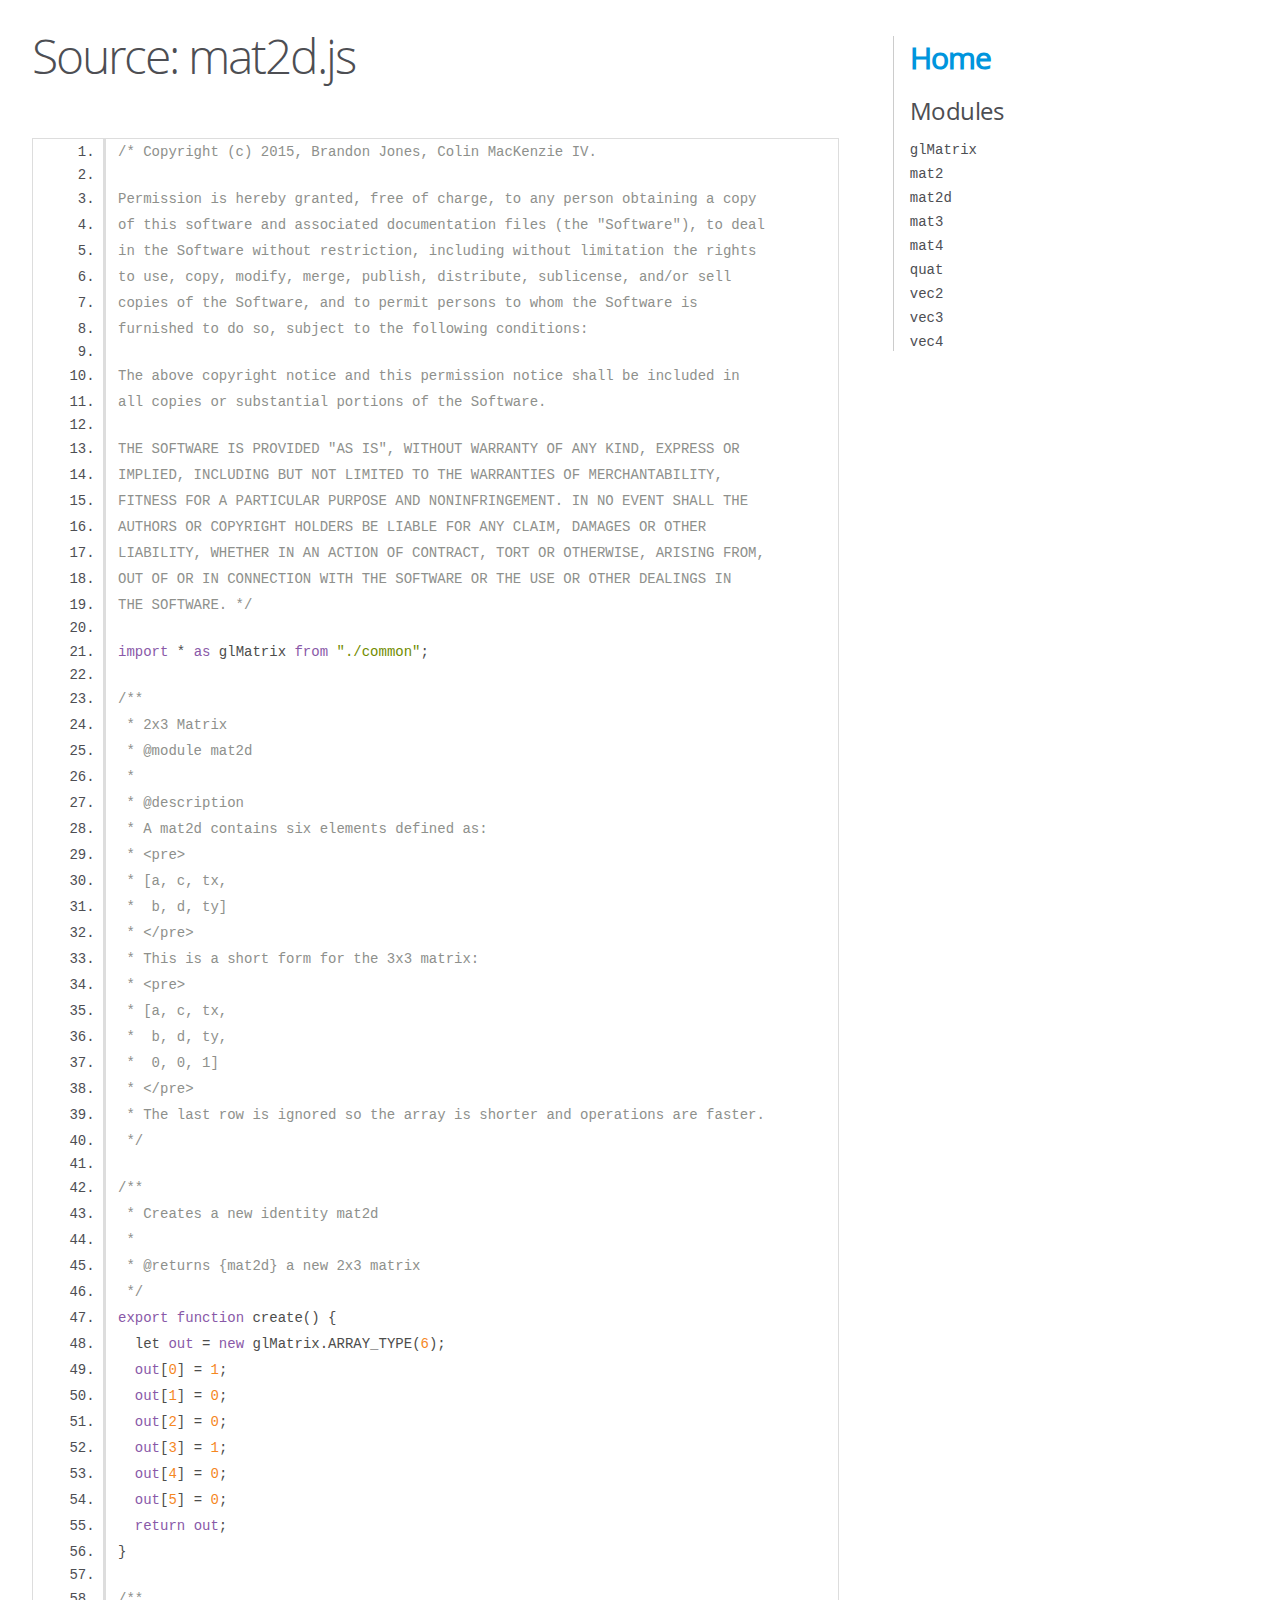
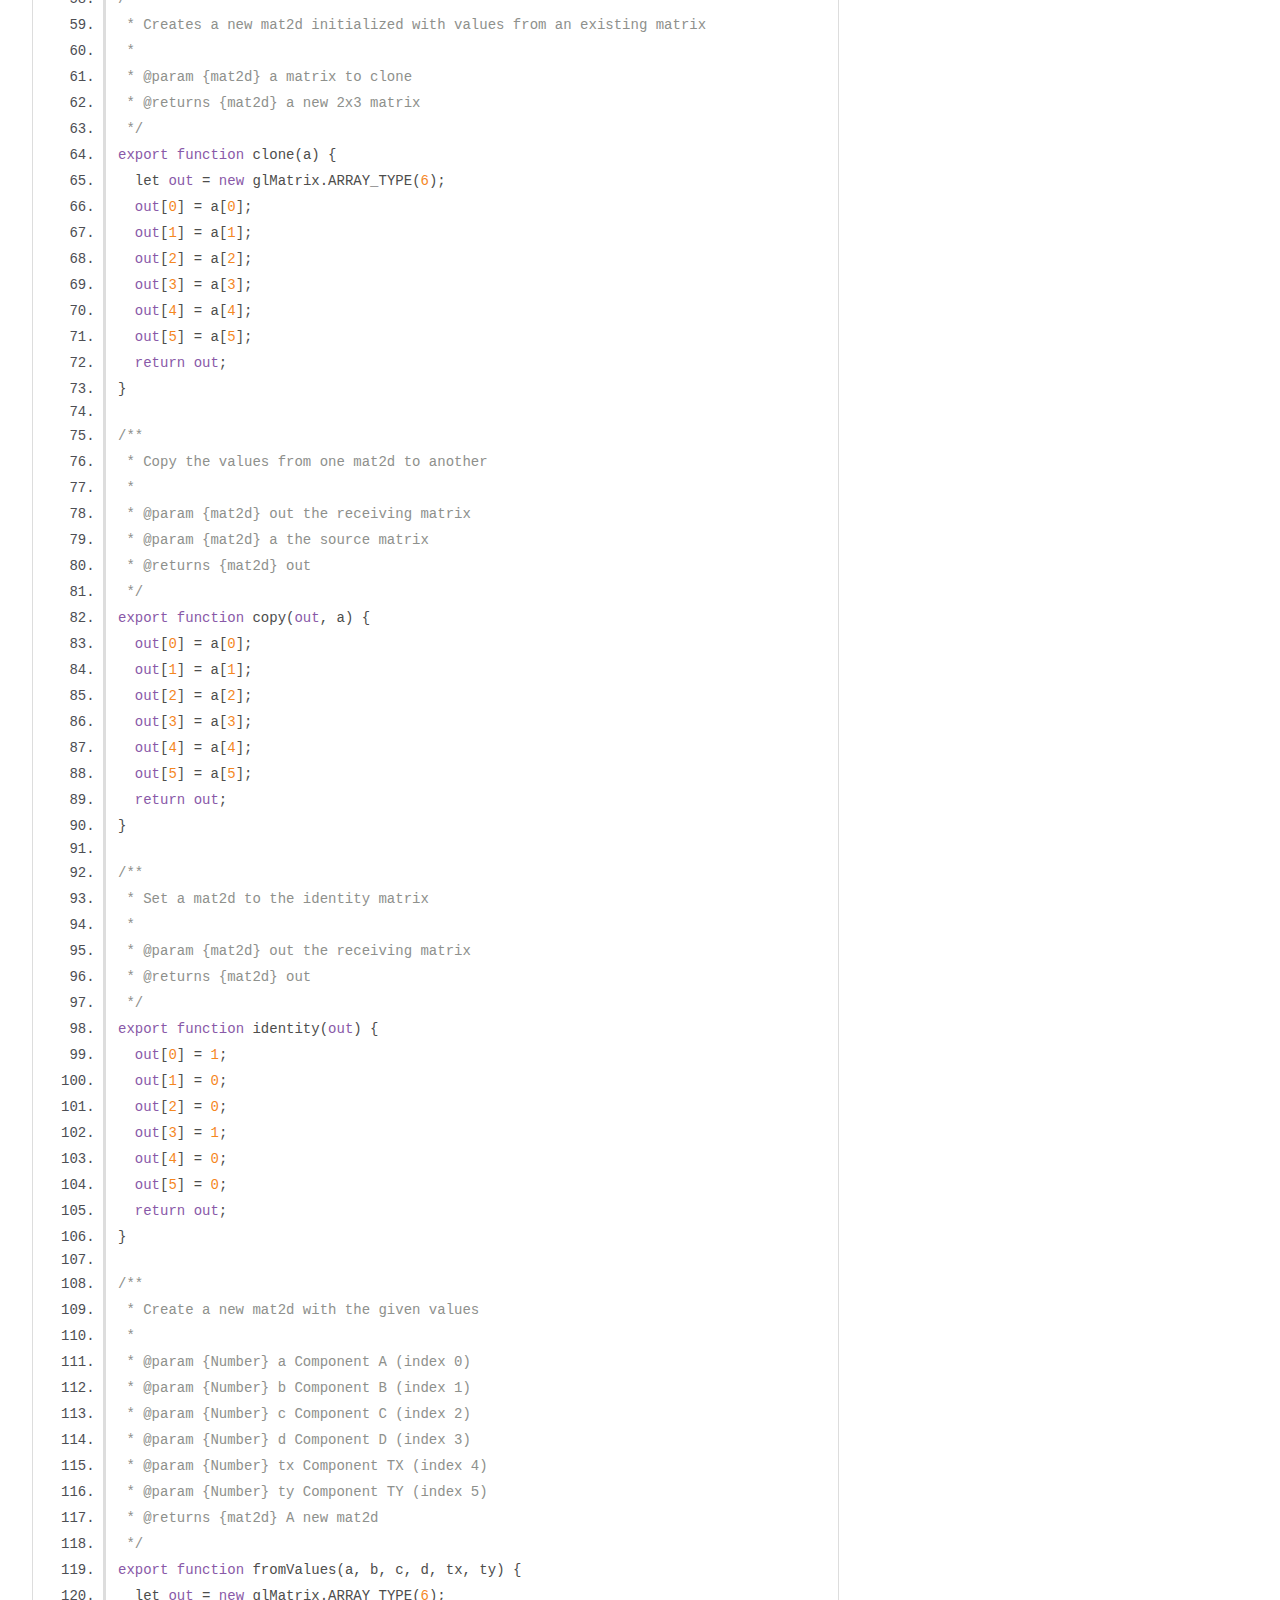
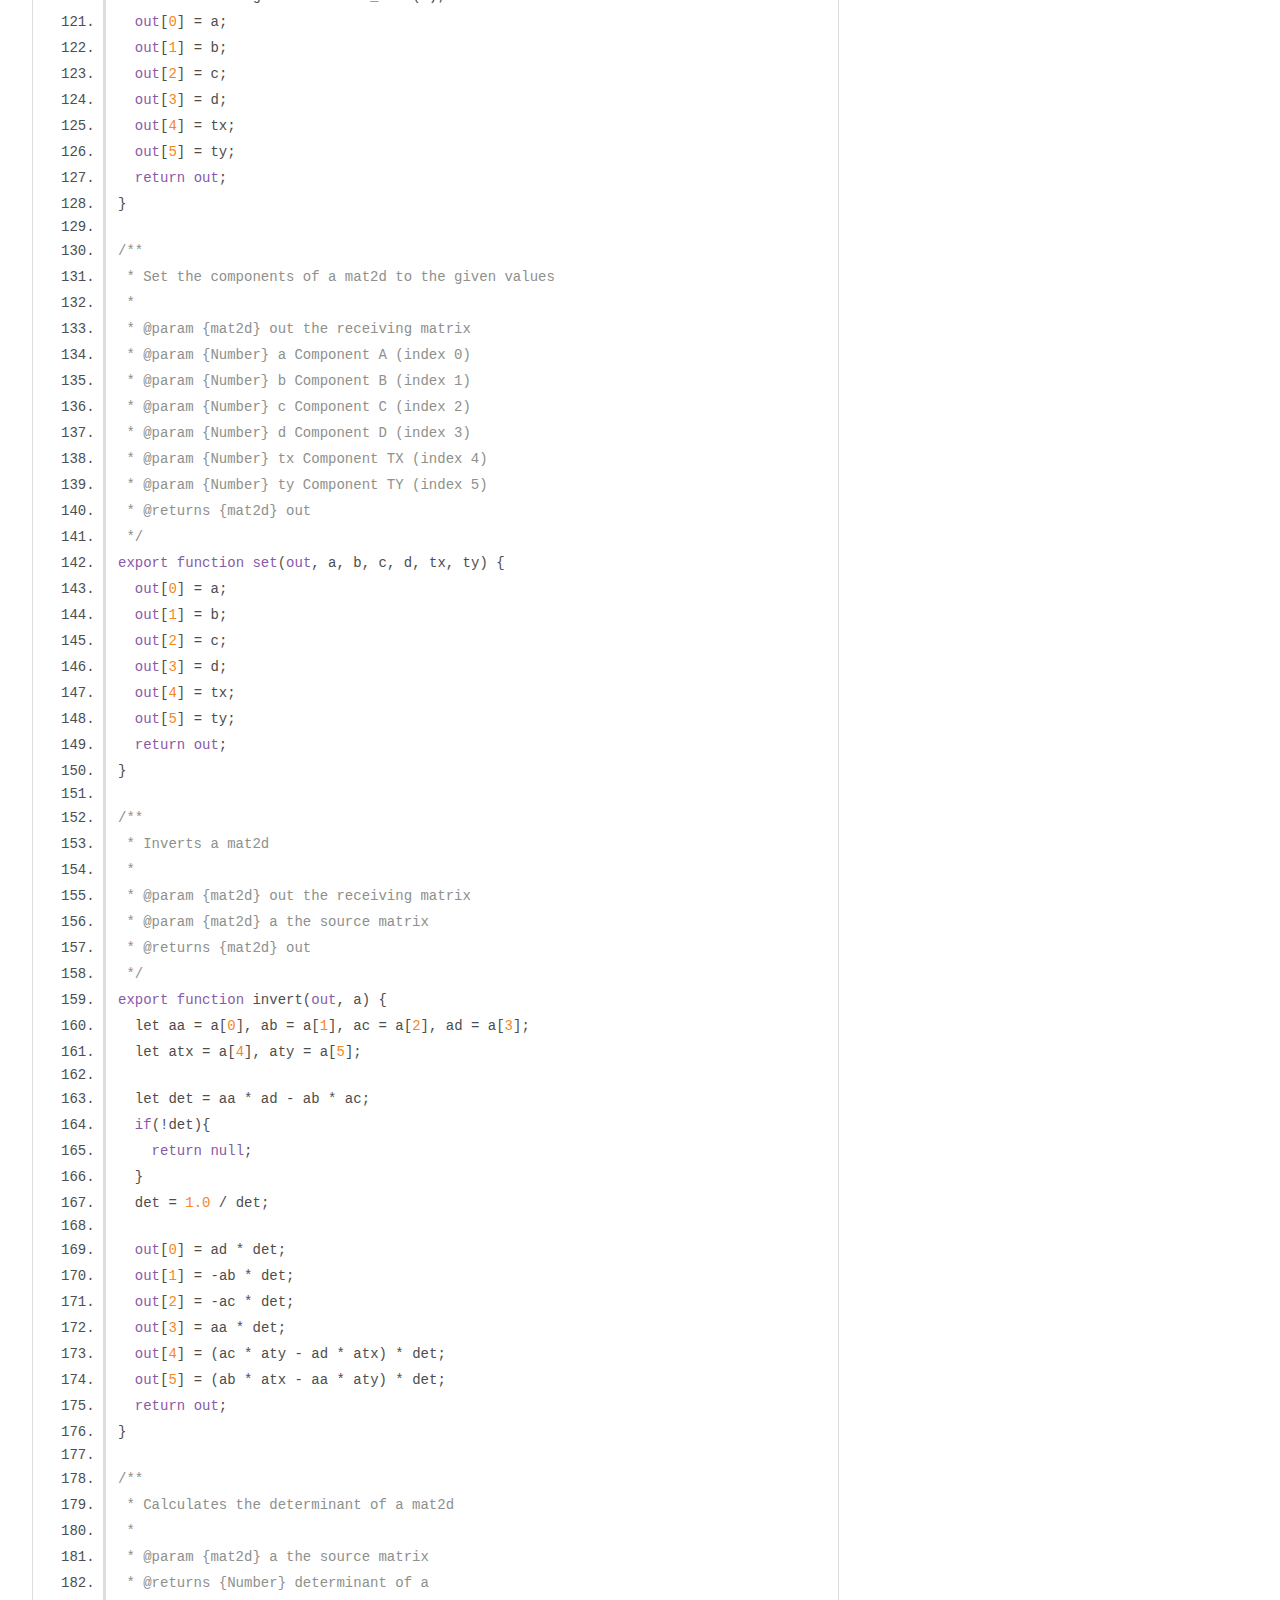
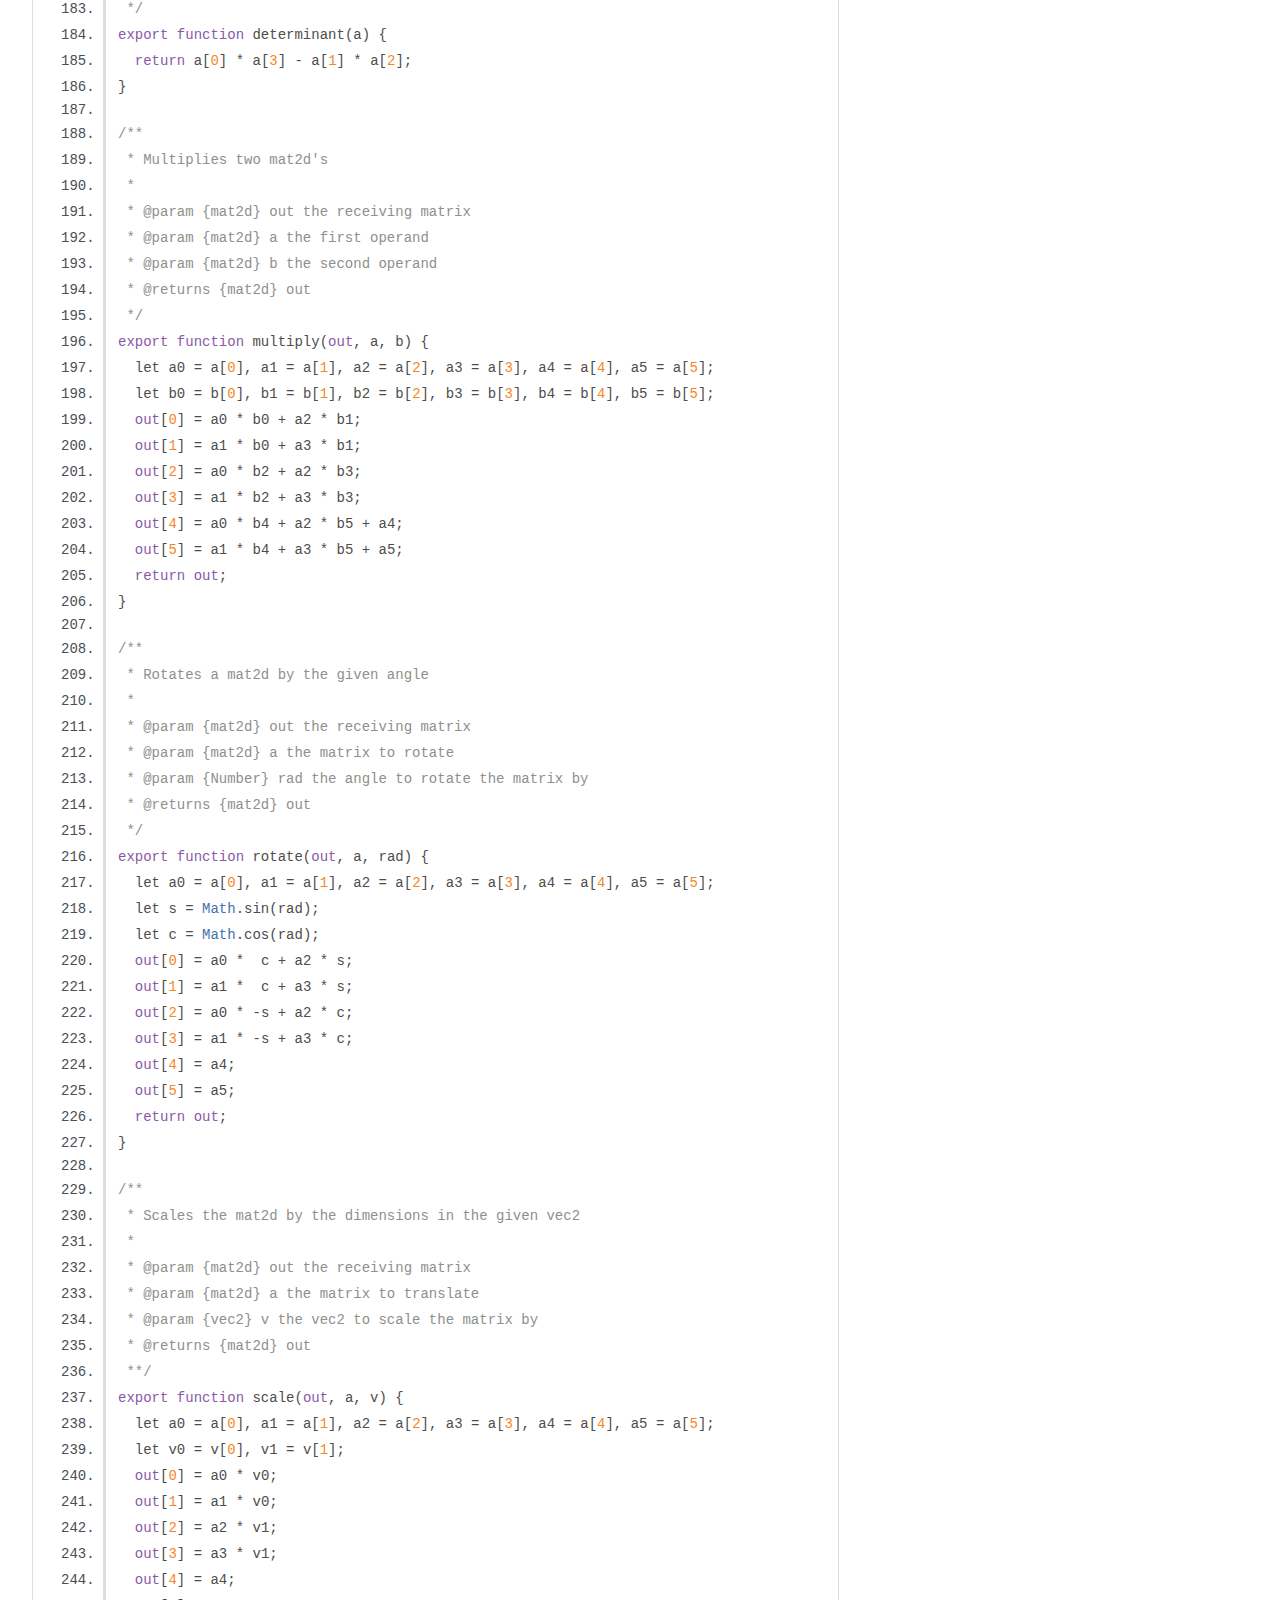
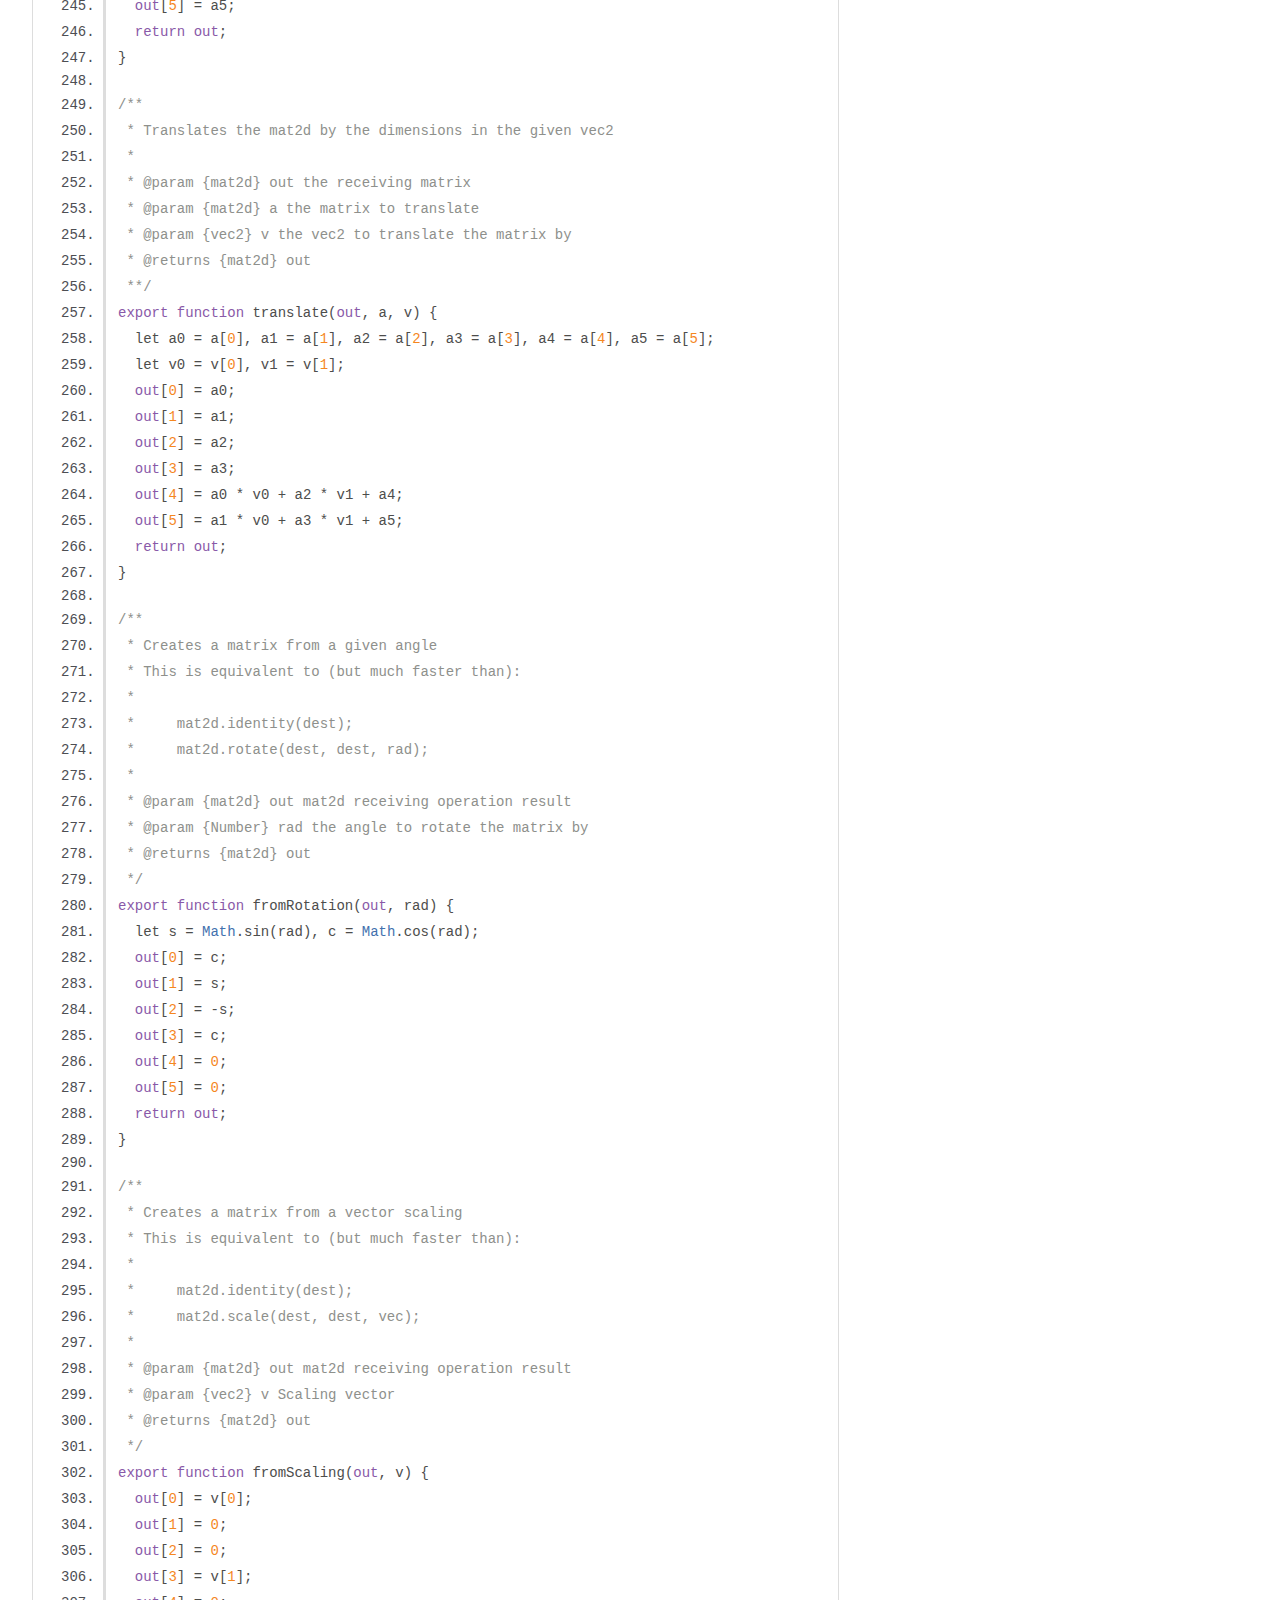
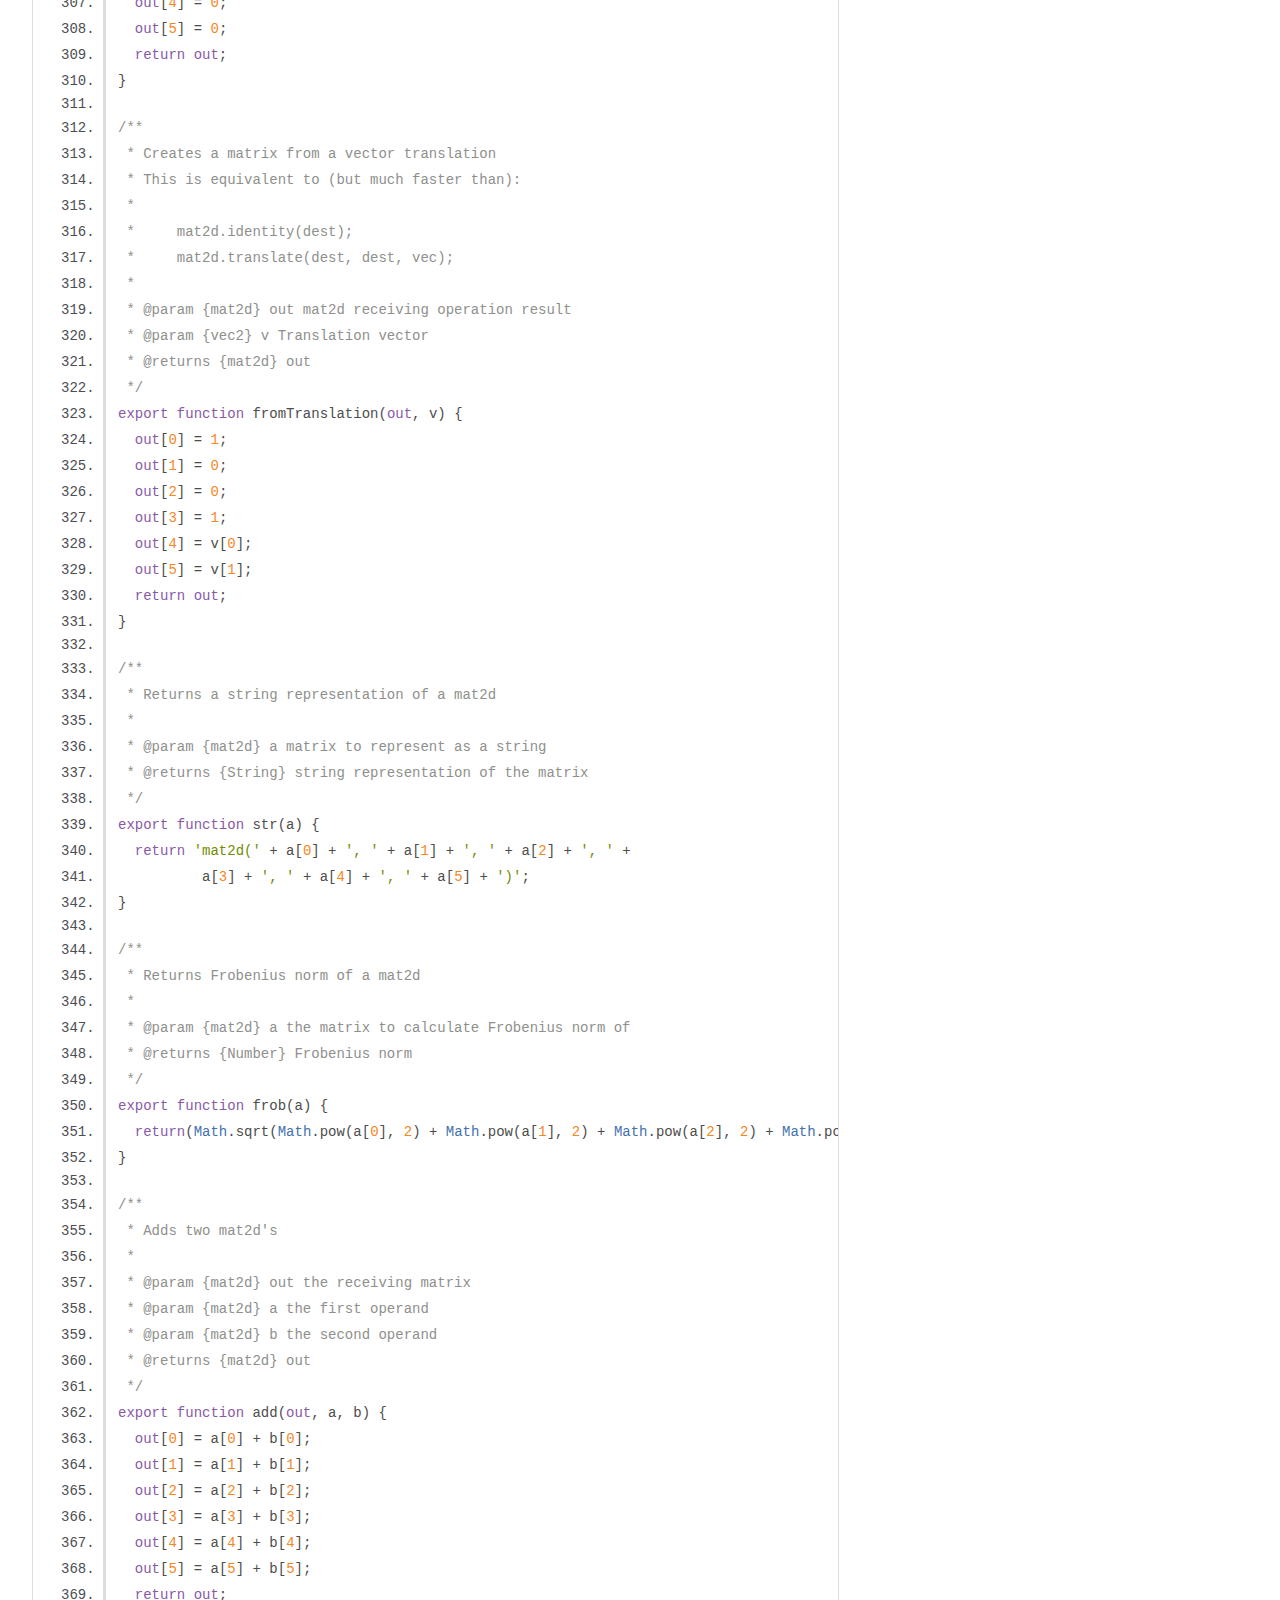
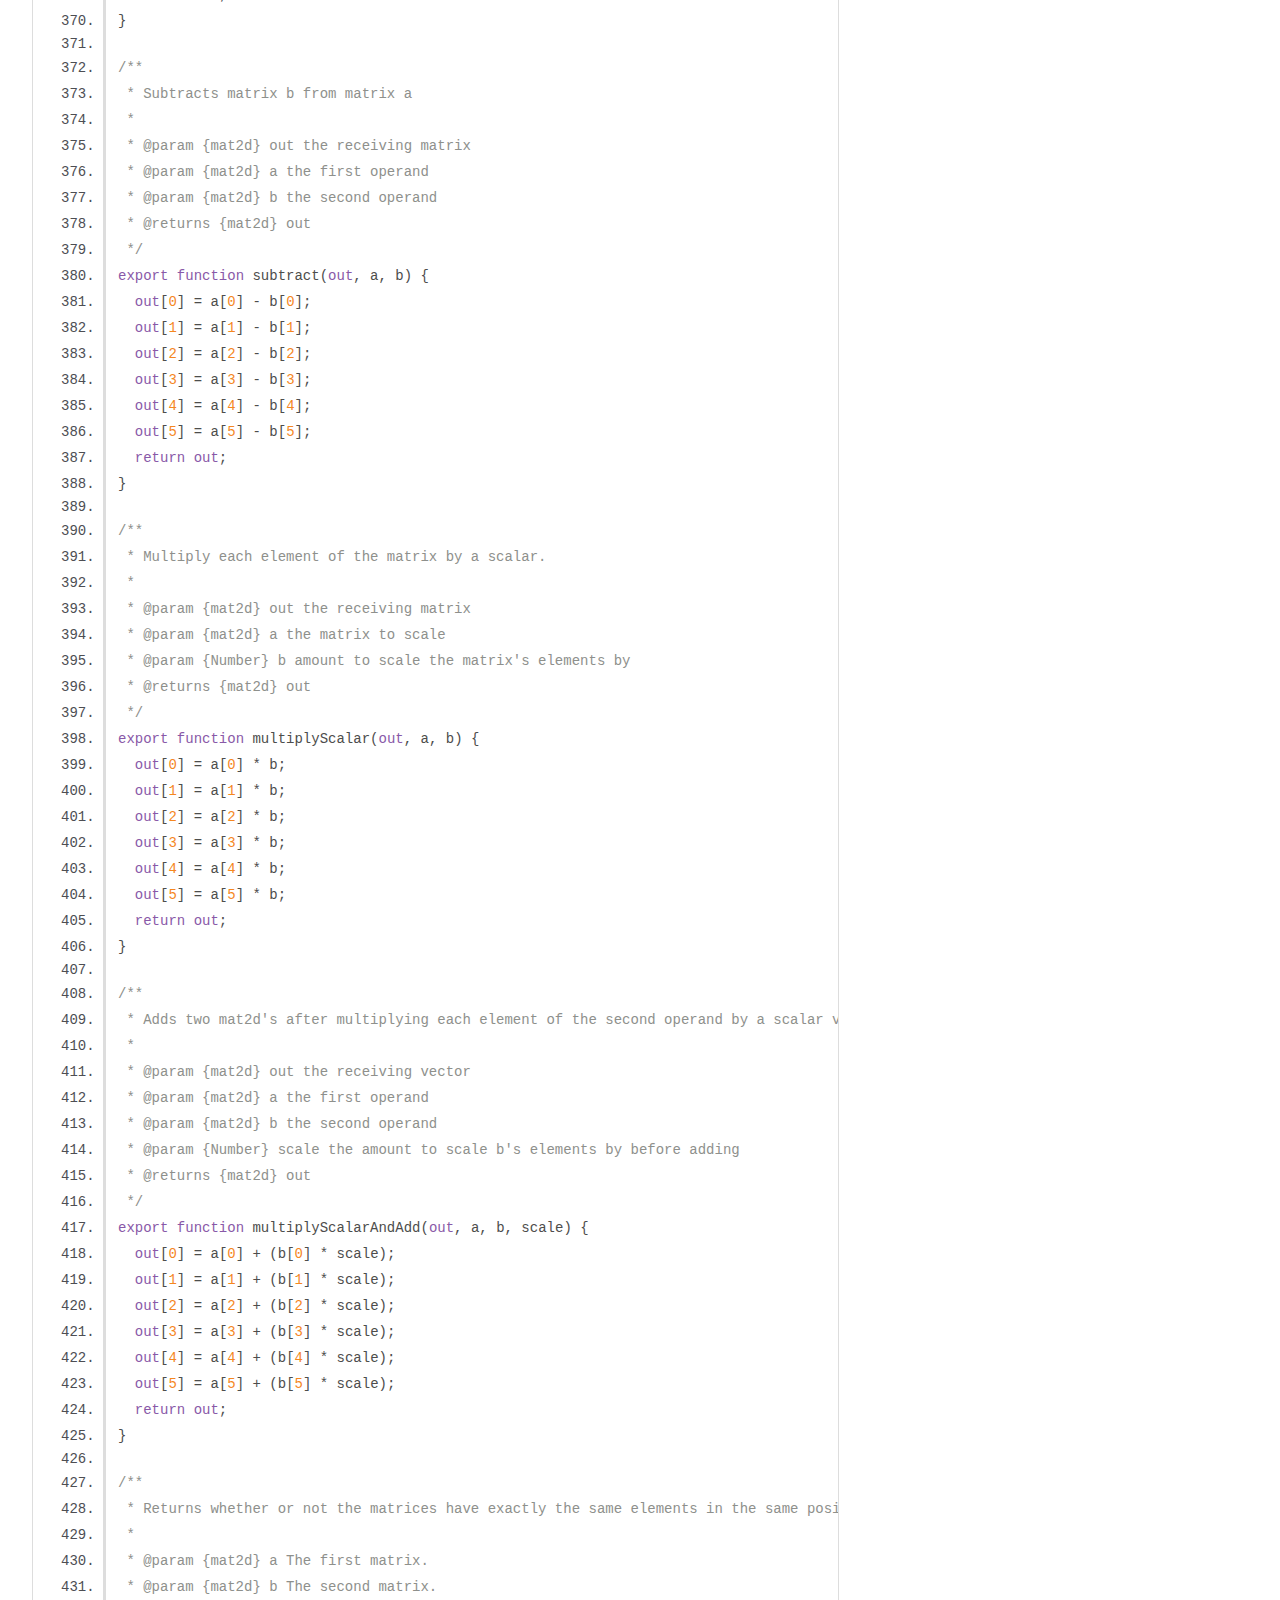
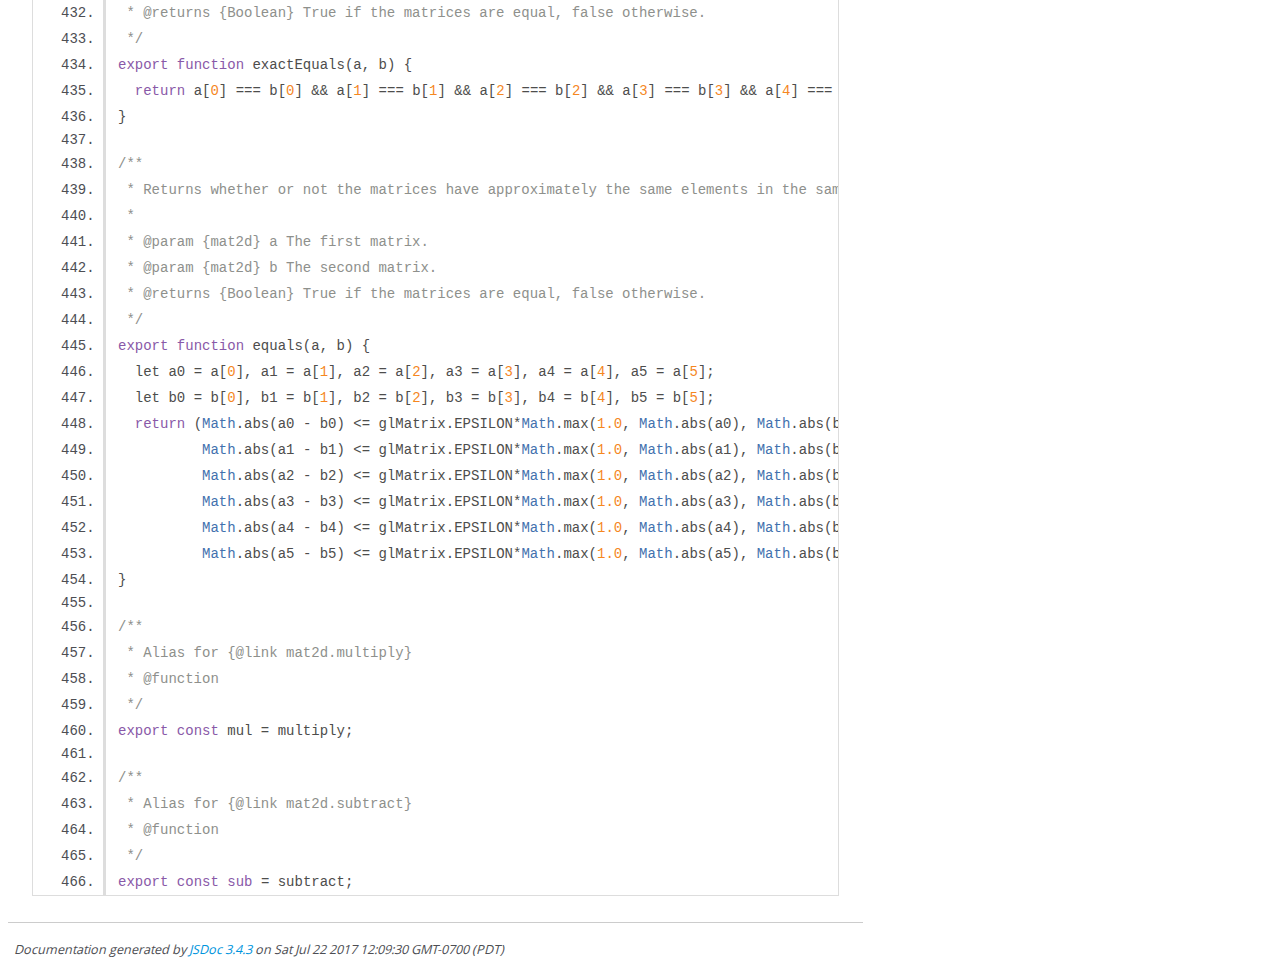
<file: Threejs/toji-gl-matrix-a8540ce/docs/mat2d.js.html>
<!DOCTYPE html>
<html lang="en">
<head>
    <meta charset="utf-8">
    <title>JSDoc: Source: mat2d.js</title>

    <script src="scripts/prettify/prettify.js"> </script>
    <script src="scripts/prettify/lang-css.js"> </script>
    <!--[if lt IE 9]>
      <script src="//html5shiv.googlecode.com/svn/trunk/html5.js"></script>
    <![endif]-->
    <link type="text/css" rel="stylesheet" href="styles/prettify-tomorrow.css">
    <link type="text/css" rel="stylesheet" href="styles/jsdoc-default.css">
</head>

<body>

<div id="main">

    <h1 class="page-title">Source: mat2d.js</h1>

    



    
    <section>
        <article>
            <pre class="prettyprint source linenums"><code>/* Copyright (c) 2015, Brandon Jones, Colin MacKenzie IV.

Permission is hereby granted, free of charge, to any person obtaining a copy
of this software and associated documentation files (the "Software"), to deal
in the Software without restriction, including without limitation the rights
to use, copy, modify, merge, publish, distribute, sublicense, and/or sell
copies of the Software, and to permit persons to whom the Software is
furnished to do so, subject to the following conditions:

The above copyright notice and this permission notice shall be included in
all copies or substantial portions of the Software.

THE SOFTWARE IS PROVIDED "AS IS", WITHOUT WARRANTY OF ANY KIND, EXPRESS OR
IMPLIED, INCLUDING BUT NOT LIMITED TO THE WARRANTIES OF MERCHANTABILITY,
FITNESS FOR A PARTICULAR PURPOSE AND NONINFRINGEMENT. IN NO EVENT SHALL THE
AUTHORS OR COPYRIGHT HOLDERS BE LIABLE FOR ANY CLAIM, DAMAGES OR OTHER
LIABILITY, WHETHER IN AN ACTION OF CONTRACT, TORT OR OTHERWISE, ARISING FROM,
OUT OF OR IN CONNECTION WITH THE SOFTWARE OR THE USE OR OTHER DEALINGS IN
THE SOFTWARE. */

import * as glMatrix from "./common";

/**
 * 2x3 Matrix
 * @module mat2d
 *
 * @description
 * A mat2d contains six elements defined as:
 * &lt;pre>
 * [a, c, tx,
 *  b, d, ty]
 * &lt;/pre>
 * This is a short form for the 3x3 matrix:
 * &lt;pre>
 * [a, c, tx,
 *  b, d, ty,
 *  0, 0, 1]
 * &lt;/pre>
 * The last row is ignored so the array is shorter and operations are faster.
 */

/**
 * Creates a new identity mat2d
 *
 * @returns {mat2d} a new 2x3 matrix
 */
export function create() {
  let out = new glMatrix.ARRAY_TYPE(6);
  out[0] = 1;
  out[1] = 0;
  out[2] = 0;
  out[3] = 1;
  out[4] = 0;
  out[5] = 0;
  return out;
}

/**
 * Creates a new mat2d initialized with values from an existing matrix
 *
 * @param {mat2d} a matrix to clone
 * @returns {mat2d} a new 2x3 matrix
 */
export function clone(a) {
  let out = new glMatrix.ARRAY_TYPE(6);
  out[0] = a[0];
  out[1] = a[1];
  out[2] = a[2];
  out[3] = a[3];
  out[4] = a[4];
  out[5] = a[5];
  return out;
}

/**
 * Copy the values from one mat2d to another
 *
 * @param {mat2d} out the receiving matrix
 * @param {mat2d} a the source matrix
 * @returns {mat2d} out
 */
export function copy(out, a) {
  out[0] = a[0];
  out[1] = a[1];
  out[2] = a[2];
  out[3] = a[3];
  out[4] = a[4];
  out[5] = a[5];
  return out;
}

/**
 * Set a mat2d to the identity matrix
 *
 * @param {mat2d} out the receiving matrix
 * @returns {mat2d} out
 */
export function identity(out) {
  out[0] = 1;
  out[1] = 0;
  out[2] = 0;
  out[3] = 1;
  out[4] = 0;
  out[5] = 0;
  return out;
}

/**
 * Create a new mat2d with the given values
 *
 * @param {Number} a Component A (index 0)
 * @param {Number} b Component B (index 1)
 * @param {Number} c Component C (index 2)
 * @param {Number} d Component D (index 3)
 * @param {Number} tx Component TX (index 4)
 * @param {Number} ty Component TY (index 5)
 * @returns {mat2d} A new mat2d
 */
export function fromValues(a, b, c, d, tx, ty) {
  let out = new glMatrix.ARRAY_TYPE(6);
  out[0] = a;
  out[1] = b;
  out[2] = c;
  out[3] = d;
  out[4] = tx;
  out[5] = ty;
  return out;
}

/**
 * Set the components of a mat2d to the given values
 *
 * @param {mat2d} out the receiving matrix
 * @param {Number} a Component A (index 0)
 * @param {Number} b Component B (index 1)
 * @param {Number} c Component C (index 2)
 * @param {Number} d Component D (index 3)
 * @param {Number} tx Component TX (index 4)
 * @param {Number} ty Component TY (index 5)
 * @returns {mat2d} out
 */
export function set(out, a, b, c, d, tx, ty) {
  out[0] = a;
  out[1] = b;
  out[2] = c;
  out[3] = d;
  out[4] = tx;
  out[5] = ty;
  return out;
}

/**
 * Inverts a mat2d
 *
 * @param {mat2d} out the receiving matrix
 * @param {mat2d} a the source matrix
 * @returns {mat2d} out
 */
export function invert(out, a) {
  let aa = a[0], ab = a[1], ac = a[2], ad = a[3];
  let atx = a[4], aty = a[5];

  let det = aa * ad - ab * ac;
  if(!det){
    return null;
  }
  det = 1.0 / det;

  out[0] = ad * det;
  out[1] = -ab * det;
  out[2] = -ac * det;
  out[3] = aa * det;
  out[4] = (ac * aty - ad * atx) * det;
  out[5] = (ab * atx - aa * aty) * det;
  return out;
}

/**
 * Calculates the determinant of a mat2d
 *
 * @param {mat2d} a the source matrix
 * @returns {Number} determinant of a
 */
export function determinant(a) {
  return a[0] * a[3] - a[1] * a[2];
}

/**
 * Multiplies two mat2d's
 *
 * @param {mat2d} out the receiving matrix
 * @param {mat2d} a the first operand
 * @param {mat2d} b the second operand
 * @returns {mat2d} out
 */
export function multiply(out, a, b) {
  let a0 = a[0], a1 = a[1], a2 = a[2], a3 = a[3], a4 = a[4], a5 = a[5];
  let b0 = b[0], b1 = b[1], b2 = b[2], b3 = b[3], b4 = b[4], b5 = b[5];
  out[0] = a0 * b0 + a2 * b1;
  out[1] = a1 * b0 + a3 * b1;
  out[2] = a0 * b2 + a2 * b3;
  out[3] = a1 * b2 + a3 * b3;
  out[4] = a0 * b4 + a2 * b5 + a4;
  out[5] = a1 * b4 + a3 * b5 + a5;
  return out;
}

/**
 * Rotates a mat2d by the given angle
 *
 * @param {mat2d} out the receiving matrix
 * @param {mat2d} a the matrix to rotate
 * @param {Number} rad the angle to rotate the matrix by
 * @returns {mat2d} out
 */
export function rotate(out, a, rad) {
  let a0 = a[0], a1 = a[1], a2 = a[2], a3 = a[3], a4 = a[4], a5 = a[5];
  let s = Math.sin(rad);
  let c = Math.cos(rad);
  out[0] = a0 *  c + a2 * s;
  out[1] = a1 *  c + a3 * s;
  out[2] = a0 * -s + a2 * c;
  out[3] = a1 * -s + a3 * c;
  out[4] = a4;
  out[5] = a5;
  return out;
}

/**
 * Scales the mat2d by the dimensions in the given vec2
 *
 * @param {mat2d} out the receiving matrix
 * @param {mat2d} a the matrix to translate
 * @param {vec2} v the vec2 to scale the matrix by
 * @returns {mat2d} out
 **/
export function scale(out, a, v) {
  let a0 = a[0], a1 = a[1], a2 = a[2], a3 = a[3], a4 = a[4], a5 = a[5];
  let v0 = v[0], v1 = v[1];
  out[0] = a0 * v0;
  out[1] = a1 * v0;
  out[2] = a2 * v1;
  out[3] = a3 * v1;
  out[4] = a4;
  out[5] = a5;
  return out;
}

/**
 * Translates the mat2d by the dimensions in the given vec2
 *
 * @param {mat2d} out the receiving matrix
 * @param {mat2d} a the matrix to translate
 * @param {vec2} v the vec2 to translate the matrix by
 * @returns {mat2d} out
 **/
export function translate(out, a, v) {
  let a0 = a[0], a1 = a[1], a2 = a[2], a3 = a[3], a4 = a[4], a5 = a[5];
  let v0 = v[0], v1 = v[1];
  out[0] = a0;
  out[1] = a1;
  out[2] = a2;
  out[3] = a3;
  out[4] = a0 * v0 + a2 * v1 + a4;
  out[5] = a1 * v0 + a3 * v1 + a5;
  return out;
}

/**
 * Creates a matrix from a given angle
 * This is equivalent to (but much faster than):
 *
 *     mat2d.identity(dest);
 *     mat2d.rotate(dest, dest, rad);
 *
 * @param {mat2d} out mat2d receiving operation result
 * @param {Number} rad the angle to rotate the matrix by
 * @returns {mat2d} out
 */
export function fromRotation(out, rad) {
  let s = Math.sin(rad), c = Math.cos(rad);
  out[0] = c;
  out[1] = s;
  out[2] = -s;
  out[3] = c;
  out[4] = 0;
  out[5] = 0;
  return out;
}

/**
 * Creates a matrix from a vector scaling
 * This is equivalent to (but much faster than):
 *
 *     mat2d.identity(dest);
 *     mat2d.scale(dest, dest, vec);
 *
 * @param {mat2d} out mat2d receiving operation result
 * @param {vec2} v Scaling vector
 * @returns {mat2d} out
 */
export function fromScaling(out, v) {
  out[0] = v[0];
  out[1] = 0;
  out[2] = 0;
  out[3] = v[1];
  out[4] = 0;
  out[5] = 0;
  return out;
}

/**
 * Creates a matrix from a vector translation
 * This is equivalent to (but much faster than):
 *
 *     mat2d.identity(dest);
 *     mat2d.translate(dest, dest, vec);
 *
 * @param {mat2d} out mat2d receiving operation result
 * @param {vec2} v Translation vector
 * @returns {mat2d} out
 */
export function fromTranslation(out, v) {
  out[0] = 1;
  out[1] = 0;
  out[2] = 0;
  out[3] = 1;
  out[4] = v[0];
  out[5] = v[1];
  return out;
}

/**
 * Returns a string representation of a mat2d
 *
 * @param {mat2d} a matrix to represent as a string
 * @returns {String} string representation of the matrix
 */
export function str(a) {
  return 'mat2d(' + a[0] + ', ' + a[1] + ', ' + a[2] + ', ' +
          a[3] + ', ' + a[4] + ', ' + a[5] + ')';
}

/**
 * Returns Frobenius norm of a mat2d
 *
 * @param {mat2d} a the matrix to calculate Frobenius norm of
 * @returns {Number} Frobenius norm
 */
export function frob(a) {
  return(Math.sqrt(Math.pow(a[0], 2) + Math.pow(a[1], 2) + Math.pow(a[2], 2) + Math.pow(a[3], 2) + Math.pow(a[4], 2) + Math.pow(a[5], 2) + 1))
}

/**
 * Adds two mat2d's
 *
 * @param {mat2d} out the receiving matrix
 * @param {mat2d} a the first operand
 * @param {mat2d} b the second operand
 * @returns {mat2d} out
 */
export function add(out, a, b) {
  out[0] = a[0] + b[0];
  out[1] = a[1] + b[1];
  out[2] = a[2] + b[2];
  out[3] = a[3] + b[3];
  out[4] = a[4] + b[4];
  out[5] = a[5] + b[5];
  return out;
}

/**
 * Subtracts matrix b from matrix a
 *
 * @param {mat2d} out the receiving matrix
 * @param {mat2d} a the first operand
 * @param {mat2d} b the second operand
 * @returns {mat2d} out
 */
export function subtract(out, a, b) {
  out[0] = a[0] - b[0];
  out[1] = a[1] - b[1];
  out[2] = a[2] - b[2];
  out[3] = a[3] - b[3];
  out[4] = a[4] - b[4];
  out[5] = a[5] - b[5];
  return out;
}

/**
 * Multiply each element of the matrix by a scalar.
 *
 * @param {mat2d} out the receiving matrix
 * @param {mat2d} a the matrix to scale
 * @param {Number} b amount to scale the matrix's elements by
 * @returns {mat2d} out
 */
export function multiplyScalar(out, a, b) {
  out[0] = a[0] * b;
  out[1] = a[1] * b;
  out[2] = a[2] * b;
  out[3] = a[3] * b;
  out[4] = a[4] * b;
  out[5] = a[5] * b;
  return out;
}

/**
 * Adds two mat2d's after multiplying each element of the second operand by a scalar value.
 *
 * @param {mat2d} out the receiving vector
 * @param {mat2d} a the first operand
 * @param {mat2d} b the second operand
 * @param {Number} scale the amount to scale b's elements by before adding
 * @returns {mat2d} out
 */
export function multiplyScalarAndAdd(out, a, b, scale) {
  out[0] = a[0] + (b[0] * scale);
  out[1] = a[1] + (b[1] * scale);
  out[2] = a[2] + (b[2] * scale);
  out[3] = a[3] + (b[3] * scale);
  out[4] = a[4] + (b[4] * scale);
  out[5] = a[5] + (b[5] * scale);
  return out;
}

/**
 * Returns whether or not the matrices have exactly the same elements in the same position (when compared with ===)
 *
 * @param {mat2d} a The first matrix.
 * @param {mat2d} b The second matrix.
 * @returns {Boolean} True if the matrices are equal, false otherwise.
 */
export function exactEquals(a, b) {
  return a[0] === b[0] &amp;&amp; a[1] === b[1] &amp;&amp; a[2] === b[2] &amp;&amp; a[3] === b[3] &amp;&amp; a[4] === b[4] &amp;&amp; a[5] === b[5];
}

/**
 * Returns whether or not the matrices have approximately the same elements in the same position.
 *
 * @param {mat2d} a The first matrix.
 * @param {mat2d} b The second matrix.
 * @returns {Boolean} True if the matrices are equal, false otherwise.
 */
export function equals(a, b) {
  let a0 = a[0], a1 = a[1], a2 = a[2], a3 = a[3], a4 = a[4], a5 = a[5];
  let b0 = b[0], b1 = b[1], b2 = b[2], b3 = b[3], b4 = b[4], b5 = b[5];
  return (Math.abs(a0 - b0) &lt;= glMatrix.EPSILON*Math.max(1.0, Math.abs(a0), Math.abs(b0)) &amp;&amp;
          Math.abs(a1 - b1) &lt;= glMatrix.EPSILON*Math.max(1.0, Math.abs(a1), Math.abs(b1)) &amp;&amp;
          Math.abs(a2 - b2) &lt;= glMatrix.EPSILON*Math.max(1.0, Math.abs(a2), Math.abs(b2)) &amp;&amp;
          Math.abs(a3 - b3) &lt;= glMatrix.EPSILON*Math.max(1.0, Math.abs(a3), Math.abs(b3)) &amp;&amp;
          Math.abs(a4 - b4) &lt;= glMatrix.EPSILON*Math.max(1.0, Math.abs(a4), Math.abs(b4)) &amp;&amp;
          Math.abs(a5 - b5) &lt;= glMatrix.EPSILON*Math.max(1.0, Math.abs(a5), Math.abs(b5)));
}

/**
 * Alias for {@link mat2d.multiply}
 * @function
 */
export const mul = multiply;

/**
 * Alias for {@link mat2d.subtract}
 * @function
 */
export const sub = subtract;
</code></pre>
        </article>
    </section>




</div>

<nav>
    <h2><a href="index.html">Home</a></h2><h3>Modules</h3><ul><li><a href="module-glMatrix.html">glMatrix</a></li><li><a href="module-mat2.html">mat2</a></li><li><a href="module-mat2d.html">mat2d</a></li><li><a href="module-mat3.html">mat3</a></li><li><a href="module-mat4.html">mat4</a></li><li><a href="module-quat.html">quat</a></li><li><a href="module-vec2.html">vec2</a></li><li><a href="module-vec3.html">vec3</a></li><li><a href="module-vec4.html">vec4</a></li></ul>
</nav>

<br class="clear">

<footer>
    Documentation generated by <a href="https://github.com/jsdoc3/jsdoc">JSDoc 3.4.3</a> on Sat Jul 22 2017 12:09:30 GMT-0700 (PDT)
</footer>

<script> prettyPrint(); </script>
<script src="scripts/linenumber.js"> </script>
</body>
</html>
</file>
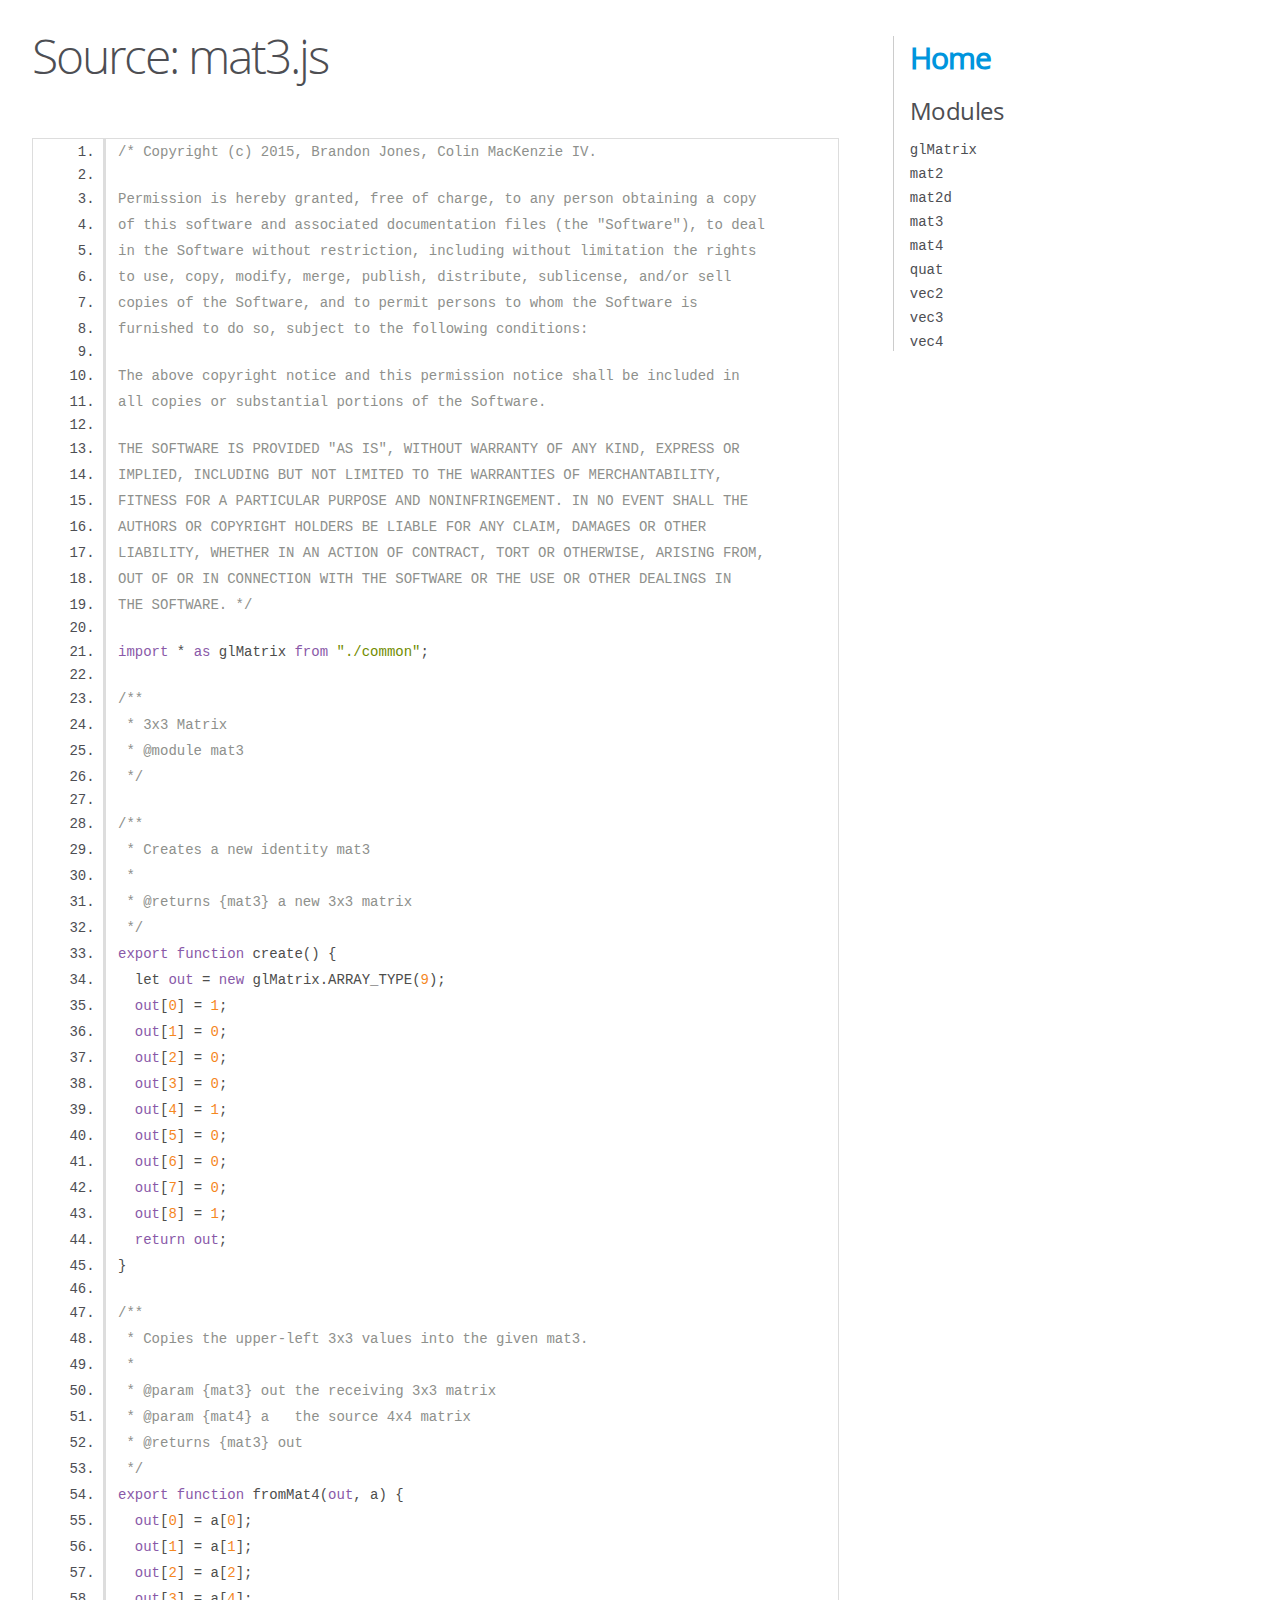
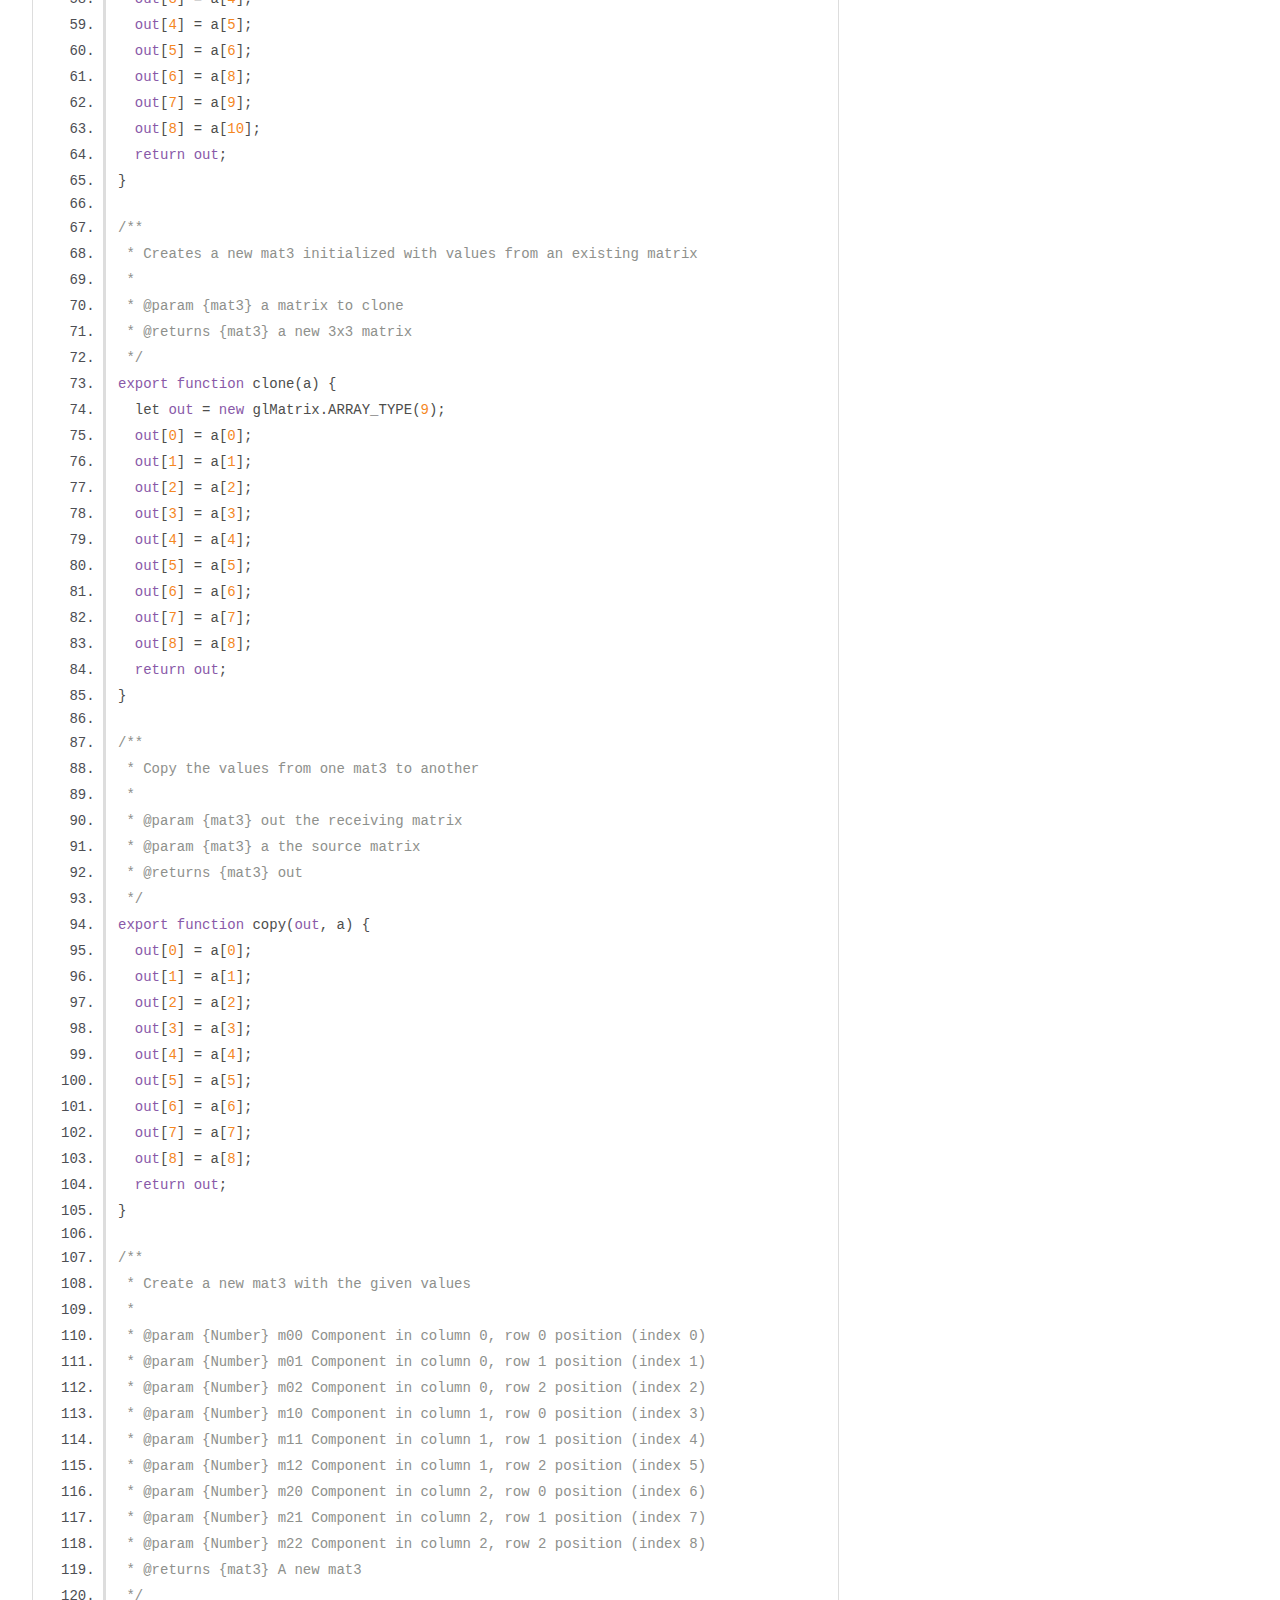
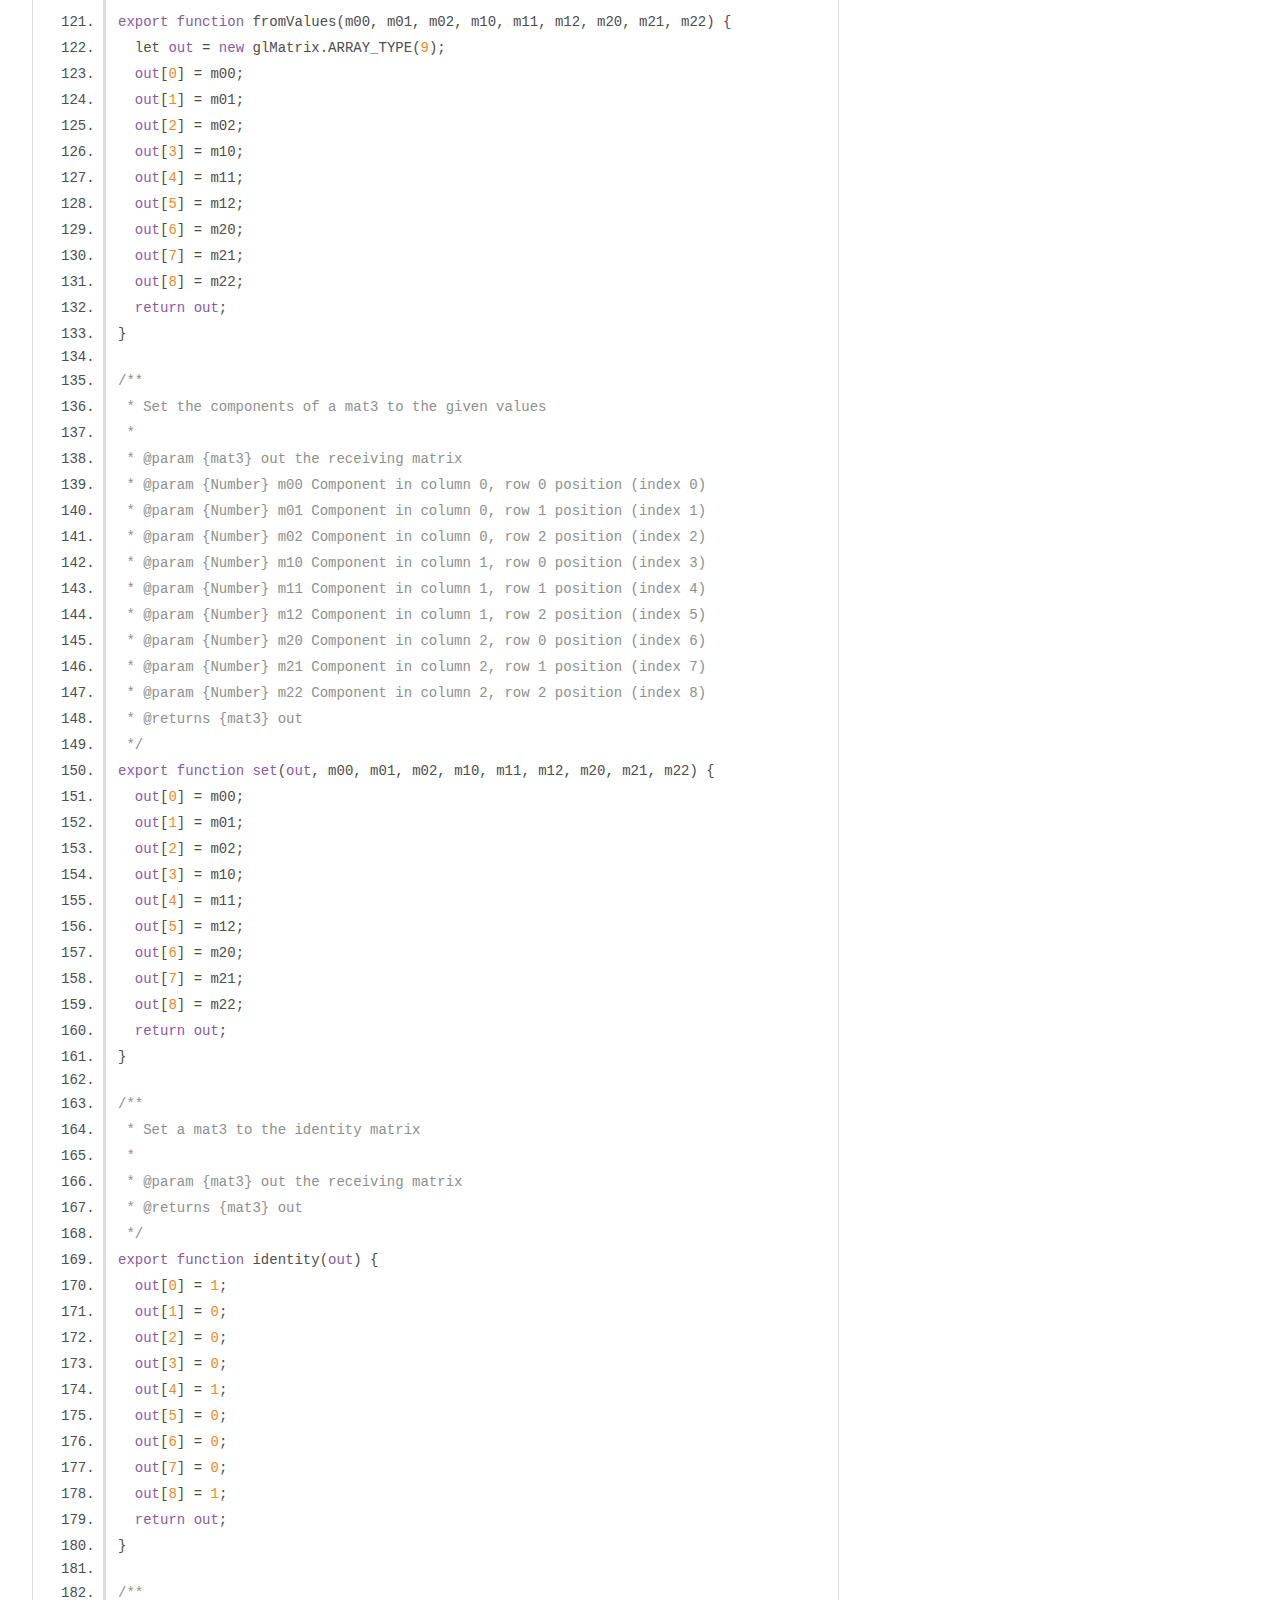
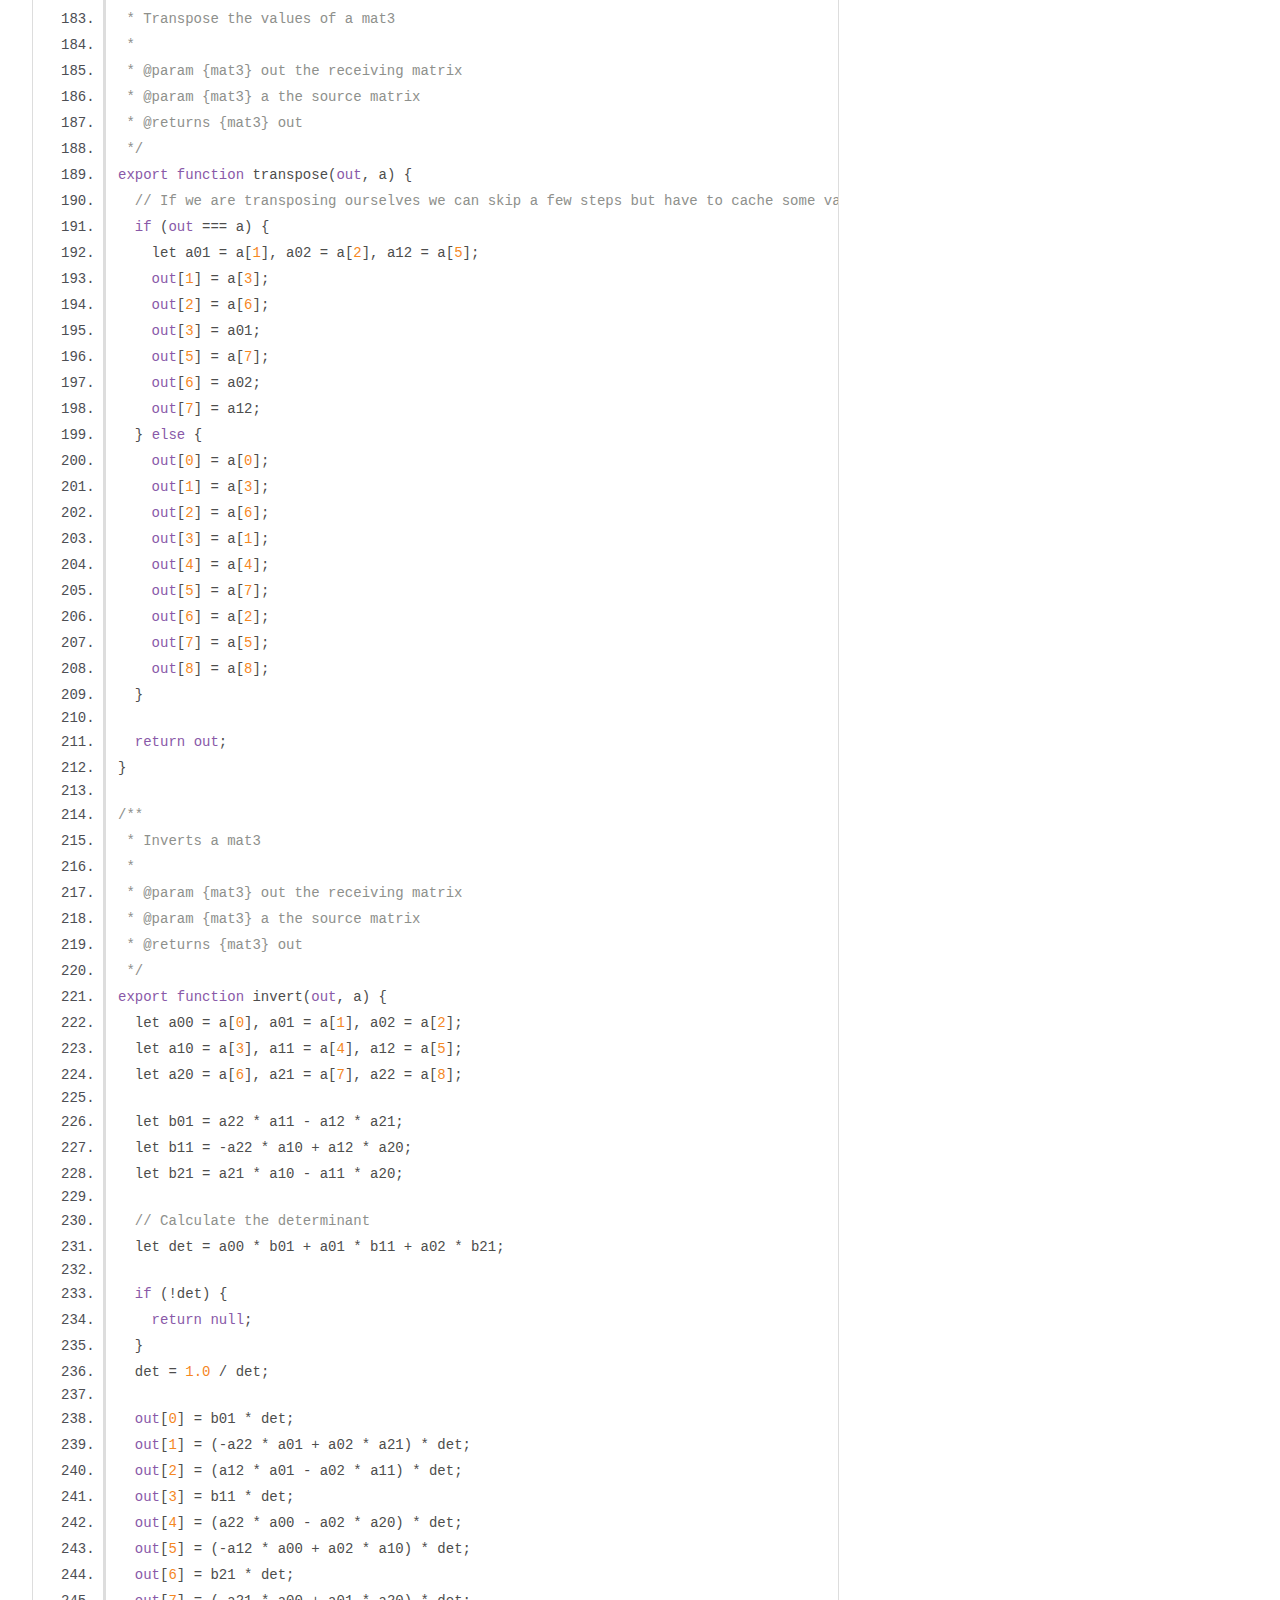
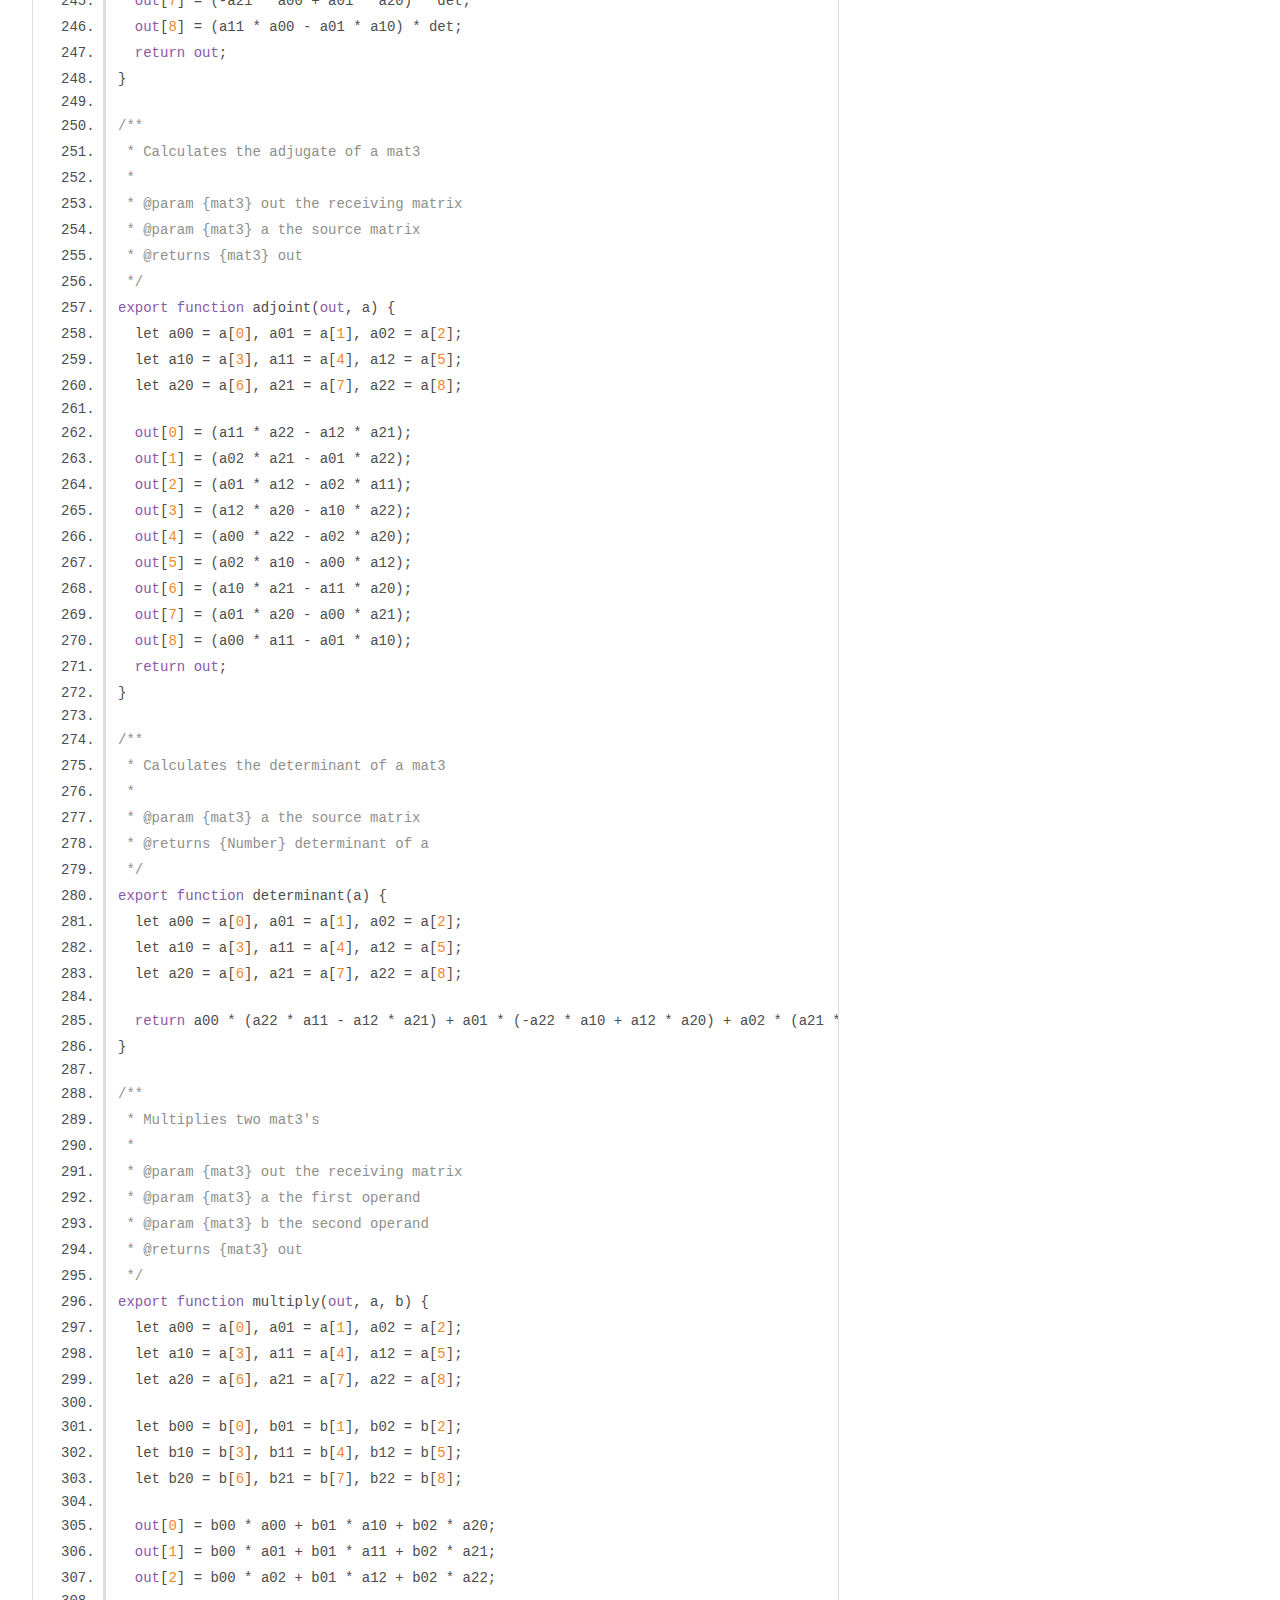
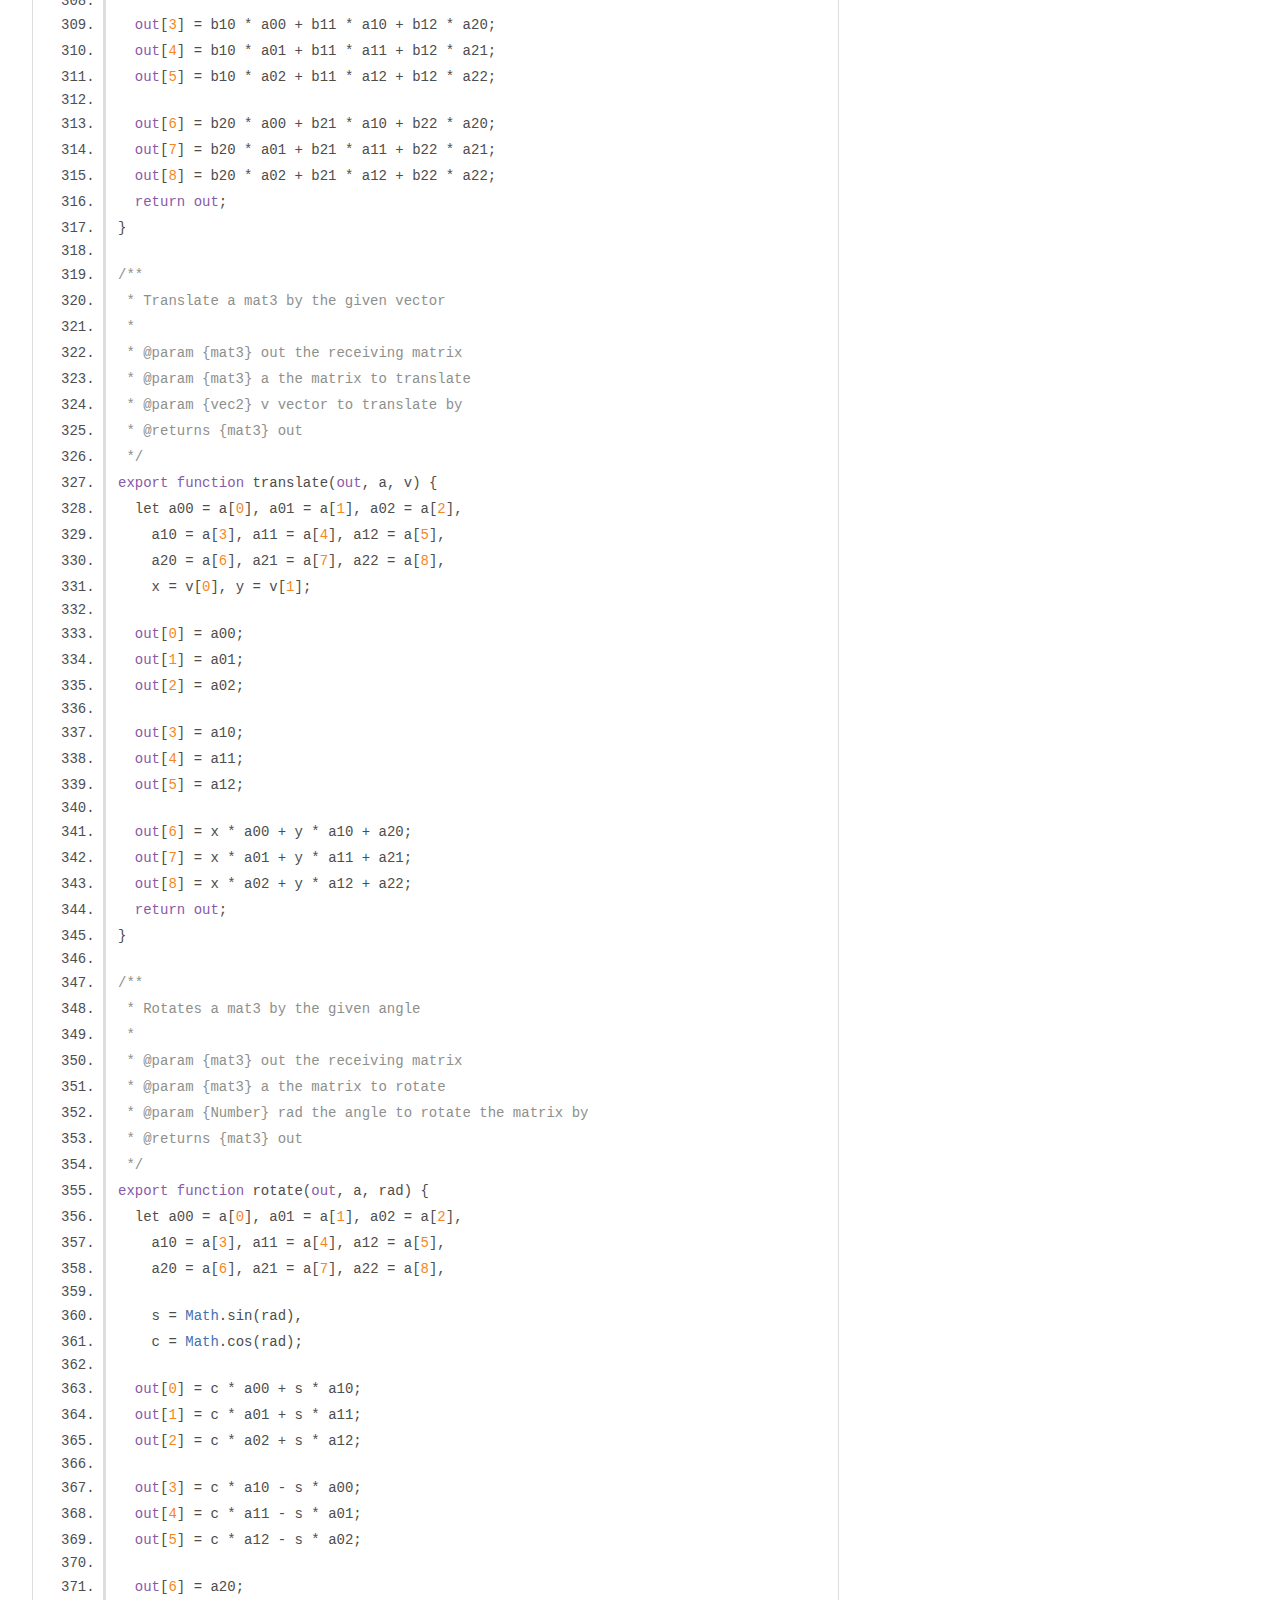
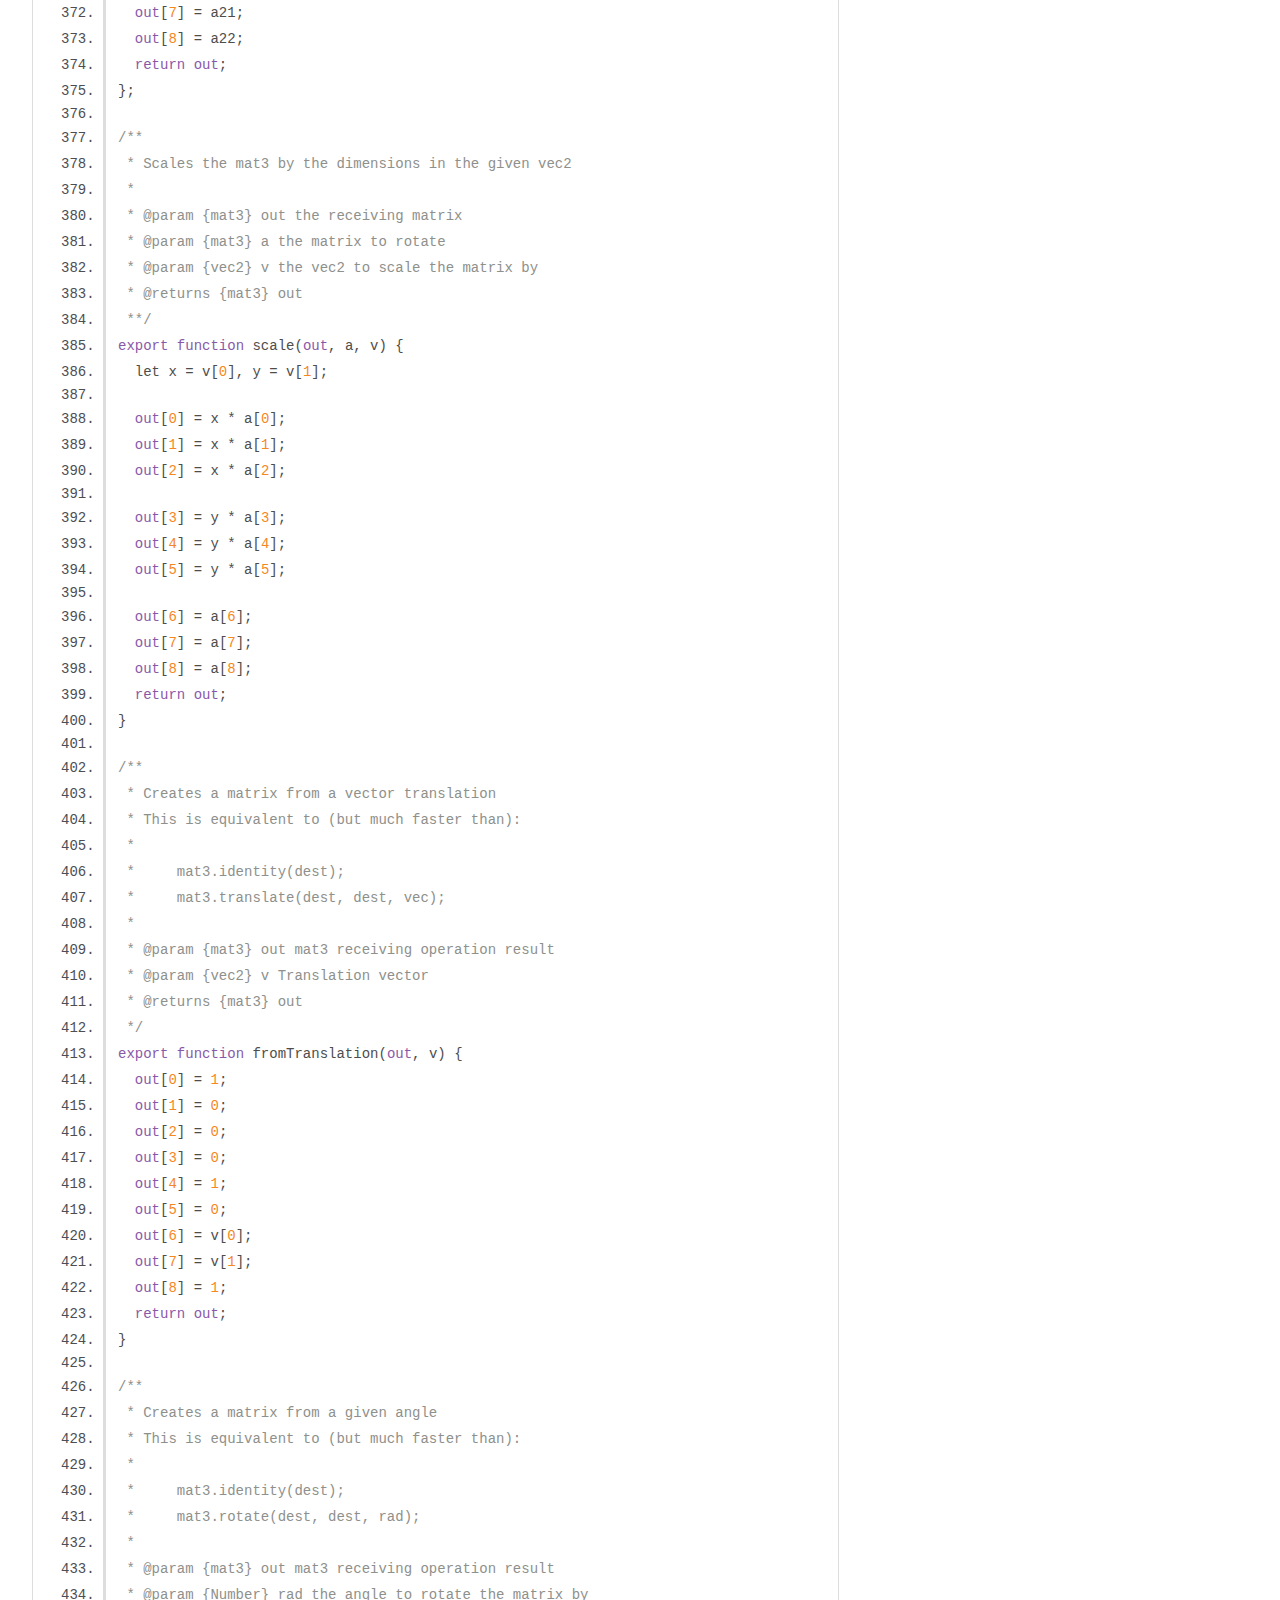
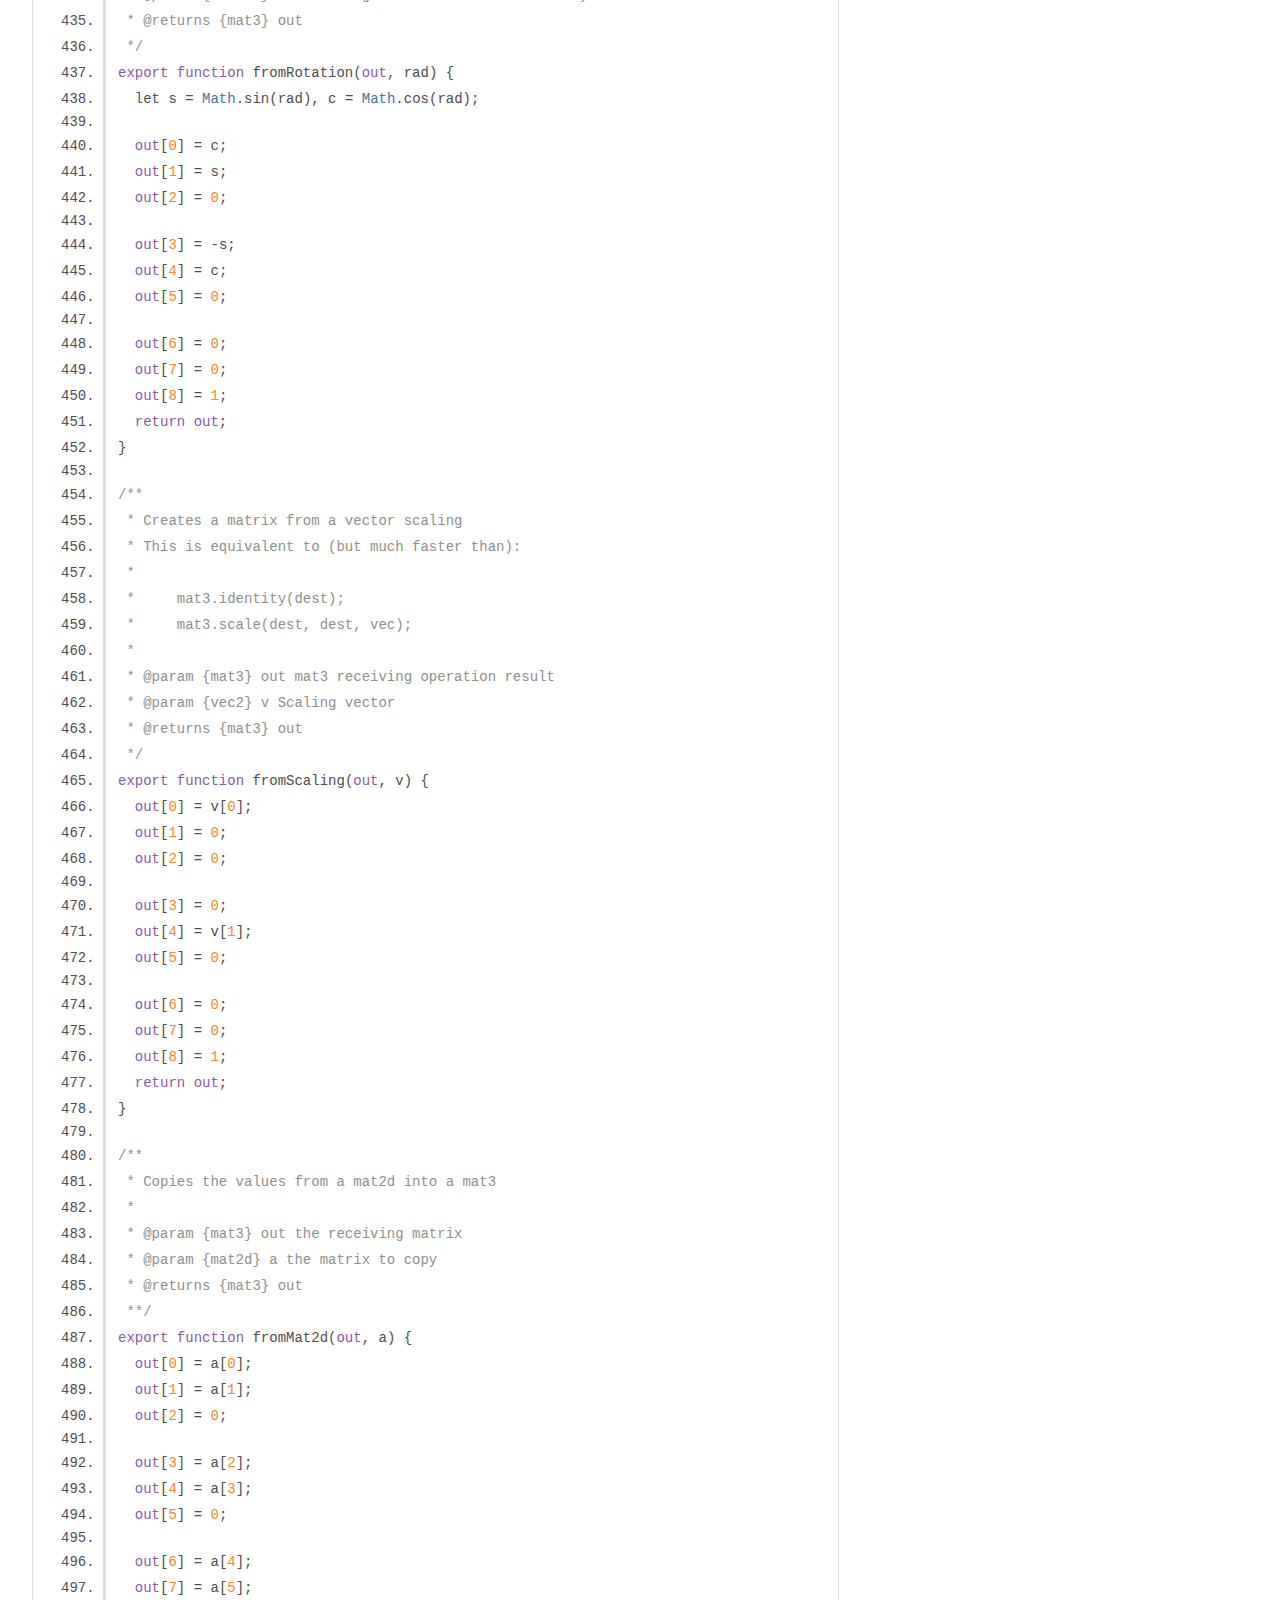
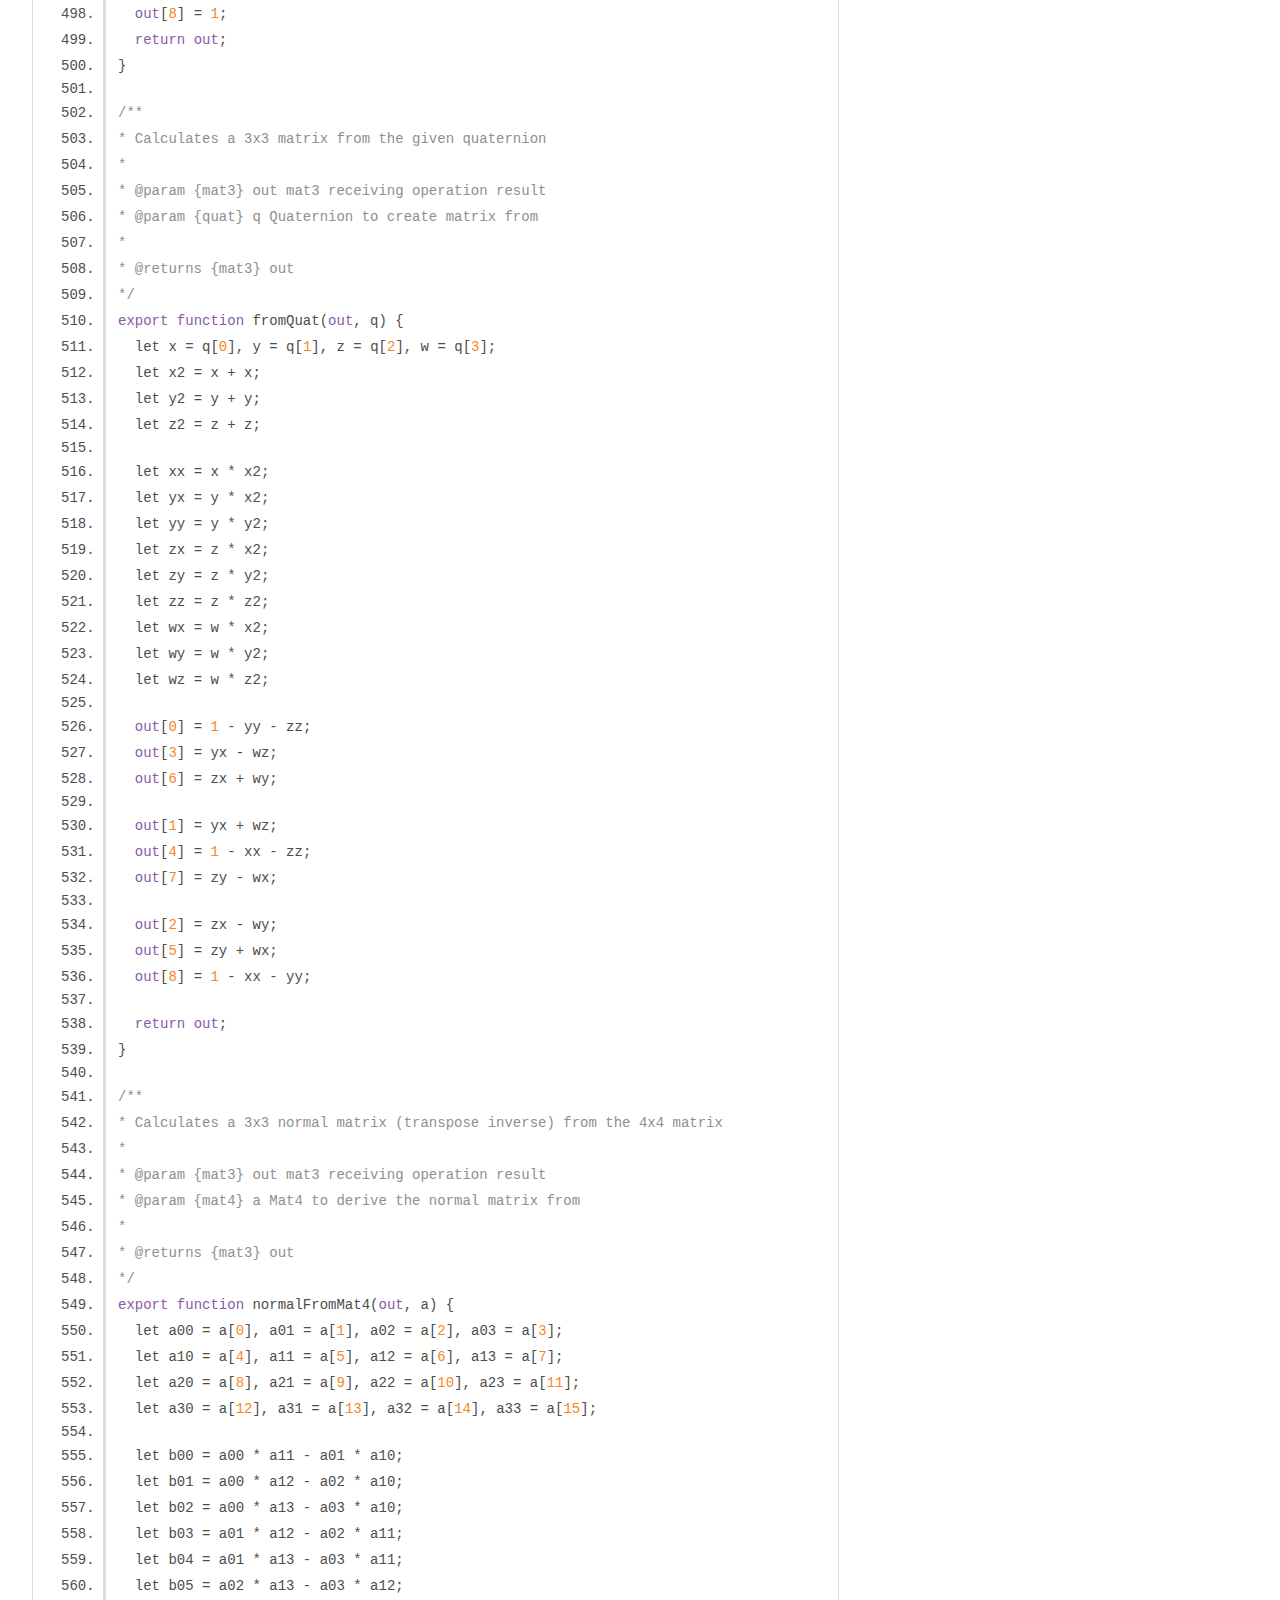
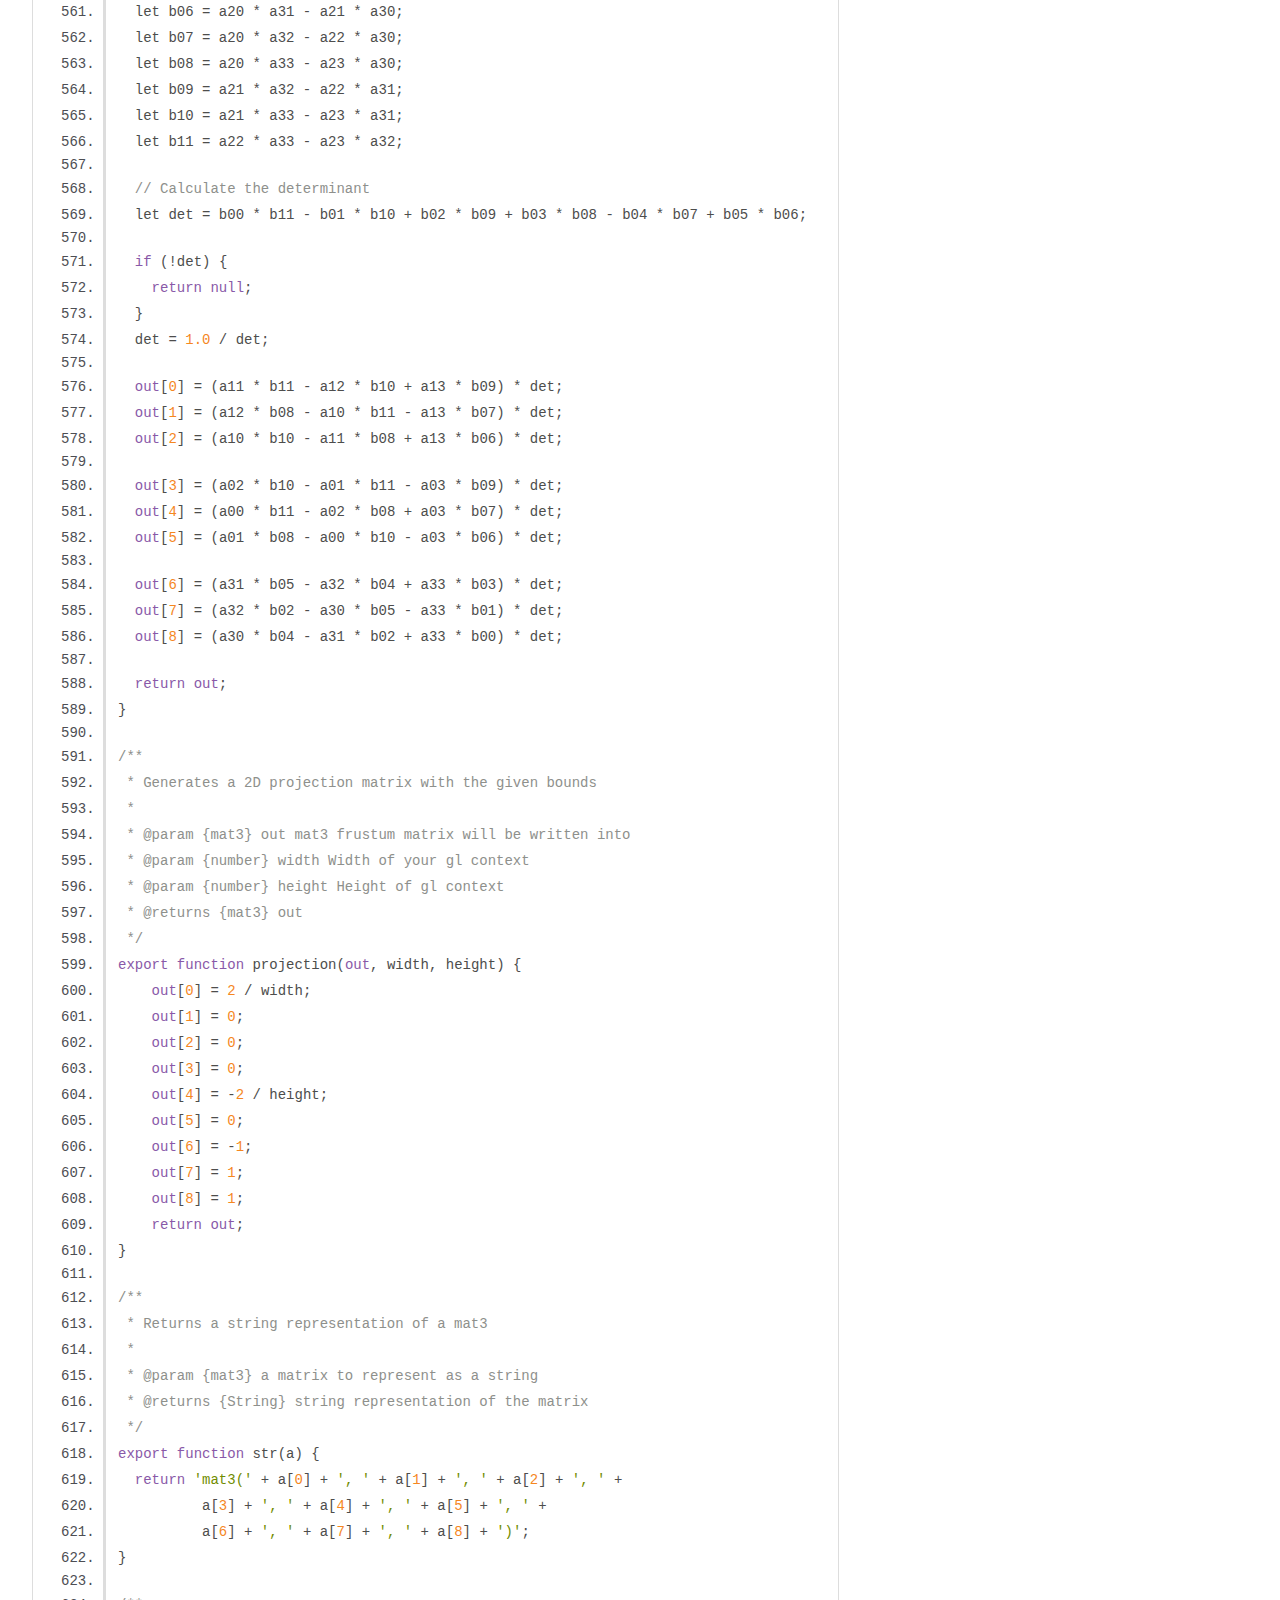
<file: Threejs/toji-gl-matrix-a8540ce/docs/mat3.js.html>
<!DOCTYPE html>
<html lang="en">
<head>
    <meta charset="utf-8">
    <title>JSDoc: Source: mat3.js</title>

    <script src="scripts/prettify/prettify.js"> </script>
    <script src="scripts/prettify/lang-css.js"> </script>
    <!--[if lt IE 9]>
      <script src="//html5shiv.googlecode.com/svn/trunk/html5.js"></script>
    <![endif]-->
    <link type="text/css" rel="stylesheet" href="styles/prettify-tomorrow.css">
    <link type="text/css" rel="stylesheet" href="styles/jsdoc-default.css">
</head>

<body>

<div id="main">

    <h1 class="page-title">Source: mat3.js</h1>

    



    
    <section>
        <article>
            <pre class="prettyprint source linenums"><code>/* Copyright (c) 2015, Brandon Jones, Colin MacKenzie IV.

Permission is hereby granted, free of charge, to any person obtaining a copy
of this software and associated documentation files (the "Software"), to deal
in the Software without restriction, including without limitation the rights
to use, copy, modify, merge, publish, distribute, sublicense, and/or sell
copies of the Software, and to permit persons to whom the Software is
furnished to do so, subject to the following conditions:

The above copyright notice and this permission notice shall be included in
all copies or substantial portions of the Software.

THE SOFTWARE IS PROVIDED "AS IS", WITHOUT WARRANTY OF ANY KIND, EXPRESS OR
IMPLIED, INCLUDING BUT NOT LIMITED TO THE WARRANTIES OF MERCHANTABILITY,
FITNESS FOR A PARTICULAR PURPOSE AND NONINFRINGEMENT. IN NO EVENT SHALL THE
AUTHORS OR COPYRIGHT HOLDERS BE LIABLE FOR ANY CLAIM, DAMAGES OR OTHER
LIABILITY, WHETHER IN AN ACTION OF CONTRACT, TORT OR OTHERWISE, ARISING FROM,
OUT OF OR IN CONNECTION WITH THE SOFTWARE OR THE USE OR OTHER DEALINGS IN
THE SOFTWARE. */

import * as glMatrix from "./common";

/**
 * 3x3 Matrix
 * @module mat3
 */

/**
 * Creates a new identity mat3
 *
 * @returns {mat3} a new 3x3 matrix
 */
export function create() {
  let out = new glMatrix.ARRAY_TYPE(9);
  out[0] = 1;
  out[1] = 0;
  out[2] = 0;
  out[3] = 0;
  out[4] = 1;
  out[5] = 0;
  out[6] = 0;
  out[7] = 0;
  out[8] = 1;
  return out;
}

/**
 * Copies the upper-left 3x3 values into the given mat3.
 *
 * @param {mat3} out the receiving 3x3 matrix
 * @param {mat4} a   the source 4x4 matrix
 * @returns {mat3} out
 */
export function fromMat4(out, a) {
  out[0] = a[0];
  out[1] = a[1];
  out[2] = a[2];
  out[3] = a[4];
  out[4] = a[5];
  out[5] = a[6];
  out[6] = a[8];
  out[7] = a[9];
  out[8] = a[10];
  return out;
}

/**
 * Creates a new mat3 initialized with values from an existing matrix
 *
 * @param {mat3} a matrix to clone
 * @returns {mat3} a new 3x3 matrix
 */
export function clone(a) {
  let out = new glMatrix.ARRAY_TYPE(9);
  out[0] = a[0];
  out[1] = a[1];
  out[2] = a[2];
  out[3] = a[3];
  out[4] = a[4];
  out[5] = a[5];
  out[6] = a[6];
  out[7] = a[7];
  out[8] = a[8];
  return out;
}

/**
 * Copy the values from one mat3 to another
 *
 * @param {mat3} out the receiving matrix
 * @param {mat3} a the source matrix
 * @returns {mat3} out
 */
export function copy(out, a) {
  out[0] = a[0];
  out[1] = a[1];
  out[2] = a[2];
  out[3] = a[3];
  out[4] = a[4];
  out[5] = a[5];
  out[6] = a[6];
  out[7] = a[7];
  out[8] = a[8];
  return out;
}

/**
 * Create a new mat3 with the given values
 *
 * @param {Number} m00 Component in column 0, row 0 position (index 0)
 * @param {Number} m01 Component in column 0, row 1 position (index 1)
 * @param {Number} m02 Component in column 0, row 2 position (index 2)
 * @param {Number} m10 Component in column 1, row 0 position (index 3)
 * @param {Number} m11 Component in column 1, row 1 position (index 4)
 * @param {Number} m12 Component in column 1, row 2 position (index 5)
 * @param {Number} m20 Component in column 2, row 0 position (index 6)
 * @param {Number} m21 Component in column 2, row 1 position (index 7)
 * @param {Number} m22 Component in column 2, row 2 position (index 8)
 * @returns {mat3} A new mat3
 */
export function fromValues(m00, m01, m02, m10, m11, m12, m20, m21, m22) {
  let out = new glMatrix.ARRAY_TYPE(9);
  out[0] = m00;
  out[1] = m01;
  out[2] = m02;
  out[3] = m10;
  out[4] = m11;
  out[5] = m12;
  out[6] = m20;
  out[7] = m21;
  out[8] = m22;
  return out;
}

/**
 * Set the components of a mat3 to the given values
 *
 * @param {mat3} out the receiving matrix
 * @param {Number} m00 Component in column 0, row 0 position (index 0)
 * @param {Number} m01 Component in column 0, row 1 position (index 1)
 * @param {Number} m02 Component in column 0, row 2 position (index 2)
 * @param {Number} m10 Component in column 1, row 0 position (index 3)
 * @param {Number} m11 Component in column 1, row 1 position (index 4)
 * @param {Number} m12 Component in column 1, row 2 position (index 5)
 * @param {Number} m20 Component in column 2, row 0 position (index 6)
 * @param {Number} m21 Component in column 2, row 1 position (index 7)
 * @param {Number} m22 Component in column 2, row 2 position (index 8)
 * @returns {mat3} out
 */
export function set(out, m00, m01, m02, m10, m11, m12, m20, m21, m22) {
  out[0] = m00;
  out[1] = m01;
  out[2] = m02;
  out[3] = m10;
  out[4] = m11;
  out[5] = m12;
  out[6] = m20;
  out[7] = m21;
  out[8] = m22;
  return out;
}

/**
 * Set a mat3 to the identity matrix
 *
 * @param {mat3} out the receiving matrix
 * @returns {mat3} out
 */
export function identity(out) {
  out[0] = 1;
  out[1] = 0;
  out[2] = 0;
  out[3] = 0;
  out[4] = 1;
  out[5] = 0;
  out[6] = 0;
  out[7] = 0;
  out[8] = 1;
  return out;
}

/**
 * Transpose the values of a mat3
 *
 * @param {mat3} out the receiving matrix
 * @param {mat3} a the source matrix
 * @returns {mat3} out
 */
export function transpose(out, a) {
  // If we are transposing ourselves we can skip a few steps but have to cache some values
  if (out === a) {
    let a01 = a[1], a02 = a[2], a12 = a[5];
    out[1] = a[3];
    out[2] = a[6];
    out[3] = a01;
    out[5] = a[7];
    out[6] = a02;
    out[7] = a12;
  } else {
    out[0] = a[0];
    out[1] = a[3];
    out[2] = a[6];
    out[3] = a[1];
    out[4] = a[4];
    out[5] = a[7];
    out[6] = a[2];
    out[7] = a[5];
    out[8] = a[8];
  }

  return out;
}

/**
 * Inverts a mat3
 *
 * @param {mat3} out the receiving matrix
 * @param {mat3} a the source matrix
 * @returns {mat3} out
 */
export function invert(out, a) {
  let a00 = a[0], a01 = a[1], a02 = a[2];
  let a10 = a[3], a11 = a[4], a12 = a[5];
  let a20 = a[6], a21 = a[7], a22 = a[8];

  let b01 = a22 * a11 - a12 * a21;
  let b11 = -a22 * a10 + a12 * a20;
  let b21 = a21 * a10 - a11 * a20;

  // Calculate the determinant
  let det = a00 * b01 + a01 * b11 + a02 * b21;

  if (!det) {
    return null;
  }
  det = 1.0 / det;

  out[0] = b01 * det;
  out[1] = (-a22 * a01 + a02 * a21) * det;
  out[2] = (a12 * a01 - a02 * a11) * det;
  out[3] = b11 * det;
  out[4] = (a22 * a00 - a02 * a20) * det;
  out[5] = (-a12 * a00 + a02 * a10) * det;
  out[6] = b21 * det;
  out[7] = (-a21 * a00 + a01 * a20) * det;
  out[8] = (a11 * a00 - a01 * a10) * det;
  return out;
}

/**
 * Calculates the adjugate of a mat3
 *
 * @param {mat3} out the receiving matrix
 * @param {mat3} a the source matrix
 * @returns {mat3} out
 */
export function adjoint(out, a) {
  let a00 = a[0], a01 = a[1], a02 = a[2];
  let a10 = a[3], a11 = a[4], a12 = a[5];
  let a20 = a[6], a21 = a[7], a22 = a[8];

  out[0] = (a11 * a22 - a12 * a21);
  out[1] = (a02 * a21 - a01 * a22);
  out[2] = (a01 * a12 - a02 * a11);
  out[3] = (a12 * a20 - a10 * a22);
  out[4] = (a00 * a22 - a02 * a20);
  out[5] = (a02 * a10 - a00 * a12);
  out[6] = (a10 * a21 - a11 * a20);
  out[7] = (a01 * a20 - a00 * a21);
  out[8] = (a00 * a11 - a01 * a10);
  return out;
}

/**
 * Calculates the determinant of a mat3
 *
 * @param {mat3} a the source matrix
 * @returns {Number} determinant of a
 */
export function determinant(a) {
  let a00 = a[0], a01 = a[1], a02 = a[2];
  let a10 = a[3], a11 = a[4], a12 = a[5];
  let a20 = a[6], a21 = a[7], a22 = a[8];

  return a00 * (a22 * a11 - a12 * a21) + a01 * (-a22 * a10 + a12 * a20) + a02 * (a21 * a10 - a11 * a20);
}

/**
 * Multiplies two mat3's
 *
 * @param {mat3} out the receiving matrix
 * @param {mat3} a the first operand
 * @param {mat3} b the second operand
 * @returns {mat3} out
 */
export function multiply(out, a, b) {
  let a00 = a[0], a01 = a[1], a02 = a[2];
  let a10 = a[3], a11 = a[4], a12 = a[5];
  let a20 = a[6], a21 = a[7], a22 = a[8];

  let b00 = b[0], b01 = b[1], b02 = b[2];
  let b10 = b[3], b11 = b[4], b12 = b[5];
  let b20 = b[6], b21 = b[7], b22 = b[8];

  out[0] = b00 * a00 + b01 * a10 + b02 * a20;
  out[1] = b00 * a01 + b01 * a11 + b02 * a21;
  out[2] = b00 * a02 + b01 * a12 + b02 * a22;

  out[3] = b10 * a00 + b11 * a10 + b12 * a20;
  out[4] = b10 * a01 + b11 * a11 + b12 * a21;
  out[5] = b10 * a02 + b11 * a12 + b12 * a22;

  out[6] = b20 * a00 + b21 * a10 + b22 * a20;
  out[7] = b20 * a01 + b21 * a11 + b22 * a21;
  out[8] = b20 * a02 + b21 * a12 + b22 * a22;
  return out;
}

/**
 * Translate a mat3 by the given vector
 *
 * @param {mat3} out the receiving matrix
 * @param {mat3} a the matrix to translate
 * @param {vec2} v vector to translate by
 * @returns {mat3} out
 */
export function translate(out, a, v) {
  let a00 = a[0], a01 = a[1], a02 = a[2],
    a10 = a[3], a11 = a[4], a12 = a[5],
    a20 = a[6], a21 = a[7], a22 = a[8],
    x = v[0], y = v[1];

  out[0] = a00;
  out[1] = a01;
  out[2] = a02;

  out[3] = a10;
  out[4] = a11;
  out[5] = a12;

  out[6] = x * a00 + y * a10 + a20;
  out[7] = x * a01 + y * a11 + a21;
  out[8] = x * a02 + y * a12 + a22;
  return out;
}

/**
 * Rotates a mat3 by the given angle
 *
 * @param {mat3} out the receiving matrix
 * @param {mat3} a the matrix to rotate
 * @param {Number} rad the angle to rotate the matrix by
 * @returns {mat3} out
 */
export function rotate(out, a, rad) {
  let a00 = a[0], a01 = a[1], a02 = a[2],
    a10 = a[3], a11 = a[4], a12 = a[5],
    a20 = a[6], a21 = a[7], a22 = a[8],

    s = Math.sin(rad),
    c = Math.cos(rad);

  out[0] = c * a00 + s * a10;
  out[1] = c * a01 + s * a11;
  out[2] = c * a02 + s * a12;

  out[3] = c * a10 - s * a00;
  out[4] = c * a11 - s * a01;
  out[5] = c * a12 - s * a02;

  out[6] = a20;
  out[7] = a21;
  out[8] = a22;
  return out;
};

/**
 * Scales the mat3 by the dimensions in the given vec2
 *
 * @param {mat3} out the receiving matrix
 * @param {mat3} a the matrix to rotate
 * @param {vec2} v the vec2 to scale the matrix by
 * @returns {mat3} out
 **/
export function scale(out, a, v) {
  let x = v[0], y = v[1];

  out[0] = x * a[0];
  out[1] = x * a[1];
  out[2] = x * a[2];

  out[3] = y * a[3];
  out[4] = y * a[4];
  out[5] = y * a[5];

  out[6] = a[6];
  out[7] = a[7];
  out[8] = a[8];
  return out;
}

/**
 * Creates a matrix from a vector translation
 * This is equivalent to (but much faster than):
 *
 *     mat3.identity(dest);
 *     mat3.translate(dest, dest, vec);
 *
 * @param {mat3} out mat3 receiving operation result
 * @param {vec2} v Translation vector
 * @returns {mat3} out
 */
export function fromTranslation(out, v) {
  out[0] = 1;
  out[1] = 0;
  out[2] = 0;
  out[3] = 0;
  out[4] = 1;
  out[5] = 0;
  out[6] = v[0];
  out[7] = v[1];
  out[8] = 1;
  return out;
}

/**
 * Creates a matrix from a given angle
 * This is equivalent to (but much faster than):
 *
 *     mat3.identity(dest);
 *     mat3.rotate(dest, dest, rad);
 *
 * @param {mat3} out mat3 receiving operation result
 * @param {Number} rad the angle to rotate the matrix by
 * @returns {mat3} out
 */
export function fromRotation(out, rad) {
  let s = Math.sin(rad), c = Math.cos(rad);

  out[0] = c;
  out[1] = s;
  out[2] = 0;

  out[3] = -s;
  out[4] = c;
  out[5] = 0;

  out[6] = 0;
  out[7] = 0;
  out[8] = 1;
  return out;
}

/**
 * Creates a matrix from a vector scaling
 * This is equivalent to (but much faster than):
 *
 *     mat3.identity(dest);
 *     mat3.scale(dest, dest, vec);
 *
 * @param {mat3} out mat3 receiving operation result
 * @param {vec2} v Scaling vector
 * @returns {mat3} out
 */
export function fromScaling(out, v) {
  out[0] = v[0];
  out[1] = 0;
  out[2] = 0;

  out[3] = 0;
  out[4] = v[1];
  out[5] = 0;

  out[6] = 0;
  out[7] = 0;
  out[8] = 1;
  return out;
}

/**
 * Copies the values from a mat2d into a mat3
 *
 * @param {mat3} out the receiving matrix
 * @param {mat2d} a the matrix to copy
 * @returns {mat3} out
 **/
export function fromMat2d(out, a) {
  out[0] = a[0];
  out[1] = a[1];
  out[2] = 0;

  out[3] = a[2];
  out[4] = a[3];
  out[5] = 0;

  out[6] = a[4];
  out[7] = a[5];
  out[8] = 1;
  return out;
}

/**
* Calculates a 3x3 matrix from the given quaternion
*
* @param {mat3} out mat3 receiving operation result
* @param {quat} q Quaternion to create matrix from
*
* @returns {mat3} out
*/
export function fromQuat(out, q) {
  let x = q[0], y = q[1], z = q[2], w = q[3];
  let x2 = x + x;
  let y2 = y + y;
  let z2 = z + z;

  let xx = x * x2;
  let yx = y * x2;
  let yy = y * y2;
  let zx = z * x2;
  let zy = z * y2;
  let zz = z * z2;
  let wx = w * x2;
  let wy = w * y2;
  let wz = w * z2;

  out[0] = 1 - yy - zz;
  out[3] = yx - wz;
  out[6] = zx + wy;

  out[1] = yx + wz;
  out[4] = 1 - xx - zz;
  out[7] = zy - wx;

  out[2] = zx - wy;
  out[5] = zy + wx;
  out[8] = 1 - xx - yy;

  return out;
}

/**
* Calculates a 3x3 normal matrix (transpose inverse) from the 4x4 matrix
*
* @param {mat3} out mat3 receiving operation result
* @param {mat4} a Mat4 to derive the normal matrix from
*
* @returns {mat3} out
*/
export function normalFromMat4(out, a) {
  let a00 = a[0], a01 = a[1], a02 = a[2], a03 = a[3];
  let a10 = a[4], a11 = a[5], a12 = a[6], a13 = a[7];
  let a20 = a[8], a21 = a[9], a22 = a[10], a23 = a[11];
  let a30 = a[12], a31 = a[13], a32 = a[14], a33 = a[15];

  let b00 = a00 * a11 - a01 * a10;
  let b01 = a00 * a12 - a02 * a10;
  let b02 = a00 * a13 - a03 * a10;
  let b03 = a01 * a12 - a02 * a11;
  let b04 = a01 * a13 - a03 * a11;
  let b05 = a02 * a13 - a03 * a12;
  let b06 = a20 * a31 - a21 * a30;
  let b07 = a20 * a32 - a22 * a30;
  let b08 = a20 * a33 - a23 * a30;
  let b09 = a21 * a32 - a22 * a31;
  let b10 = a21 * a33 - a23 * a31;
  let b11 = a22 * a33 - a23 * a32;

  // Calculate the determinant
  let det = b00 * b11 - b01 * b10 + b02 * b09 + b03 * b08 - b04 * b07 + b05 * b06;

  if (!det) {
    return null;
  }
  det = 1.0 / det;

  out[0] = (a11 * b11 - a12 * b10 + a13 * b09) * det;
  out[1] = (a12 * b08 - a10 * b11 - a13 * b07) * det;
  out[2] = (a10 * b10 - a11 * b08 + a13 * b06) * det;

  out[3] = (a02 * b10 - a01 * b11 - a03 * b09) * det;
  out[4] = (a00 * b11 - a02 * b08 + a03 * b07) * det;
  out[5] = (a01 * b08 - a00 * b10 - a03 * b06) * det;

  out[6] = (a31 * b05 - a32 * b04 + a33 * b03) * det;
  out[7] = (a32 * b02 - a30 * b05 - a33 * b01) * det;
  out[8] = (a30 * b04 - a31 * b02 + a33 * b00) * det;

  return out;
}

/**
 * Generates a 2D projection matrix with the given bounds
 *
 * @param {mat3} out mat3 frustum matrix will be written into
 * @param {number} width Width of your gl context
 * @param {number} height Height of gl context
 * @returns {mat3} out
 */
export function projection(out, width, height) {
    out[0] = 2 / width;
    out[1] = 0;
    out[2] = 0;
    out[3] = 0;
    out[4] = -2 / height;
    out[5] = 0;
    out[6] = -1;
    out[7] = 1;
    out[8] = 1;
    return out;
}

/**
 * Returns a string representation of a mat3
 *
 * @param {mat3} a matrix to represent as a string
 * @returns {String} string representation of the matrix
 */
export function str(a) {
  return 'mat3(' + a[0] + ', ' + a[1] + ', ' + a[2] + ', ' +
          a[3] + ', ' + a[4] + ', ' + a[5] + ', ' +
          a[6] + ', ' + a[7] + ', ' + a[8] + ')';
}

/**
 * Returns Frobenius norm of a mat3
 *
 * @param {mat3} a the matrix to calculate Frobenius norm of
 * @returns {Number} Frobenius norm
 */
export function frob(a) {
  return(Math.sqrt(Math.pow(a[0], 2) + Math.pow(a[1], 2) + Math.pow(a[2], 2) + Math.pow(a[3], 2) + Math.pow(a[4], 2) + Math.pow(a[5], 2) + Math.pow(a[6], 2) + Math.pow(a[7], 2) + Math.pow(a[8], 2)))
}

/**
 * Adds two mat3's
 *
 * @param {mat3} out the receiving matrix
 * @param {mat3} a the first operand
 * @param {mat3} b the second operand
 * @returns {mat3} out
 */
export function add(out, a, b) {
  out[0] = a[0] + b[0];
  out[1] = a[1] + b[1];
  out[2] = a[2] + b[2];
  out[3] = a[3] + b[3];
  out[4] = a[4] + b[4];
  out[5] = a[5] + b[5];
  out[6] = a[6] + b[6];
  out[7] = a[7] + b[7];
  out[8] = a[8] + b[8];
  return out;
}

/**
 * Subtracts matrix b from matrix a
 *
 * @param {mat3} out the receiving matrix
 * @param {mat3} a the first operand
 * @param {mat3} b the second operand
 * @returns {mat3} out
 */
export function subtract(out, a, b) {
  out[0] = a[0] - b[0];
  out[1] = a[1] - b[1];
  out[2] = a[2] - b[2];
  out[3] = a[3] - b[3];
  out[4] = a[4] - b[4];
  out[5] = a[5] - b[5];
  out[6] = a[6] - b[6];
  out[7] = a[7] - b[7];
  out[8] = a[8] - b[8];
  return out;
}



/**
 * Multiply each element of the matrix by a scalar.
 *
 * @param {mat3} out the receiving matrix
 * @param {mat3} a the matrix to scale
 * @param {Number} b amount to scale the matrix's elements by
 * @returns {mat3} out
 */
export function multiplyScalar(out, a, b) {
  out[0] = a[0] * b;
  out[1] = a[1] * b;
  out[2] = a[2] * b;
  out[3] = a[3] * b;
  out[4] = a[4] * b;
  out[5] = a[5] * b;
  out[6] = a[6] * b;
  out[7] = a[7] * b;
  out[8] = a[8] * b;
  return out;
}

/**
 * Adds two mat3's after multiplying each element of the second operand by a scalar value.
 *
 * @param {mat3} out the receiving vector
 * @param {mat3} a the first operand
 * @param {mat3} b the second operand
 * @param {Number} scale the amount to scale b's elements by before adding
 * @returns {mat3} out
 */
export function multiplyScalarAndAdd(out, a, b, scale) {
  out[0] = a[0] + (b[0] * scale);
  out[1] = a[1] + (b[1] * scale);
  out[2] = a[2] + (b[2] * scale);
  out[3] = a[3] + (b[3] * scale);
  out[4] = a[4] + (b[4] * scale);
  out[5] = a[5] + (b[5] * scale);
  out[6] = a[6] + (b[6] * scale);
  out[7] = a[7] + (b[7] * scale);
  out[8] = a[8] + (b[8] * scale);
  return out;
}

/**
 * Returns whether or not the matrices have exactly the same elements in the same position (when compared with ===)
 *
 * @param {mat3} a The first matrix.
 * @param {mat3} b The second matrix.
 * @returns {Boolean} True if the matrices are equal, false otherwise.
 */
export function exactEquals(a, b) {
  return a[0] === b[0] &amp;&amp; a[1] === b[1] &amp;&amp; a[2] === b[2] &amp;&amp;
         a[3] === b[3] &amp;&amp; a[4] === b[4] &amp;&amp; a[5] === b[5] &amp;&amp;
         a[6] === b[6] &amp;&amp; a[7] === b[7] &amp;&amp; a[8] === b[8];
}

/**
 * Returns whether or not the matrices have approximately the same elements in the same position.
 *
 * @param {mat3} a The first matrix.
 * @param {mat3} b The second matrix.
 * @returns {Boolean} True if the matrices are equal, false otherwise.
 */
export function equals(a, b) {
  let a0 = a[0], a1 = a[1], a2 = a[2], a3 = a[3], a4 = a[4], a5 = a[5], a6 = a[6], a7 = a[7], a8 = a[8];
  let b0 = b[0], b1 = b[1], b2 = b[2], b3 = b[3], b4 = b[4], b5 = b[5], b6 = b[6], b7 = b[7], b8 = b[8];
  return (Math.abs(a0 - b0) &lt;= glMatrix.EPSILON*Math.max(1.0, Math.abs(a0), Math.abs(b0)) &amp;&amp;
          Math.abs(a1 - b1) &lt;= glMatrix.EPSILON*Math.max(1.0, Math.abs(a1), Math.abs(b1)) &amp;&amp;
          Math.abs(a2 - b2) &lt;= glMatrix.EPSILON*Math.max(1.0, Math.abs(a2), Math.abs(b2)) &amp;&amp;
          Math.abs(a3 - b3) &lt;= glMatrix.EPSILON*Math.max(1.0, Math.abs(a3), Math.abs(b3)) &amp;&amp;
          Math.abs(a4 - b4) &lt;= glMatrix.EPSILON*Math.max(1.0, Math.abs(a4), Math.abs(b4)) &amp;&amp;
          Math.abs(a5 - b5) &lt;= glMatrix.EPSILON*Math.max(1.0, Math.abs(a5), Math.abs(b5)) &amp;&amp;
          Math.abs(a6 - b6) &lt;= glMatrix.EPSILON*Math.max(1.0, Math.abs(a6), Math.abs(b6)) &amp;&amp;
          Math.abs(a7 - b7) &lt;= glMatrix.EPSILON*Math.max(1.0, Math.abs(a7), Math.abs(b7)) &amp;&amp;
          Math.abs(a8 - b8) &lt;= glMatrix.EPSILON*Math.max(1.0, Math.abs(a8), Math.abs(b8)));
}

/**
 * Alias for {@link mat3.multiply}
 * @function
 */
export const mul = multiply;

/**
 * Alias for {@link mat3.subtract}
 * @function
 */
export const sub = subtract;
</code></pre>
        </article>
    </section>




</div>

<nav>
    <h2><a href="index.html">Home</a></h2><h3>Modules</h3><ul><li><a href="module-glMatrix.html">glMatrix</a></li><li><a href="module-mat2.html">mat2</a></li><li><a href="module-mat2d.html">mat2d</a></li><li><a href="module-mat3.html">mat3</a></li><li><a href="module-mat4.html">mat4</a></li><li><a href="module-quat.html">quat</a></li><li><a href="module-vec2.html">vec2</a></li><li><a href="module-vec3.html">vec3</a></li><li><a href="module-vec4.html">vec4</a></li></ul>
</nav>

<br class="clear">

<footer>
    Documentation generated by <a href="https://github.com/jsdoc3/jsdoc">JSDoc 3.4.3</a> on Sat Jul 22 2017 12:09:30 GMT-0700 (PDT)
</footer>

<script> prettyPrint(); </script>
<script src="scripts/linenumber.js"> </script>
</body>
</html>
</file>
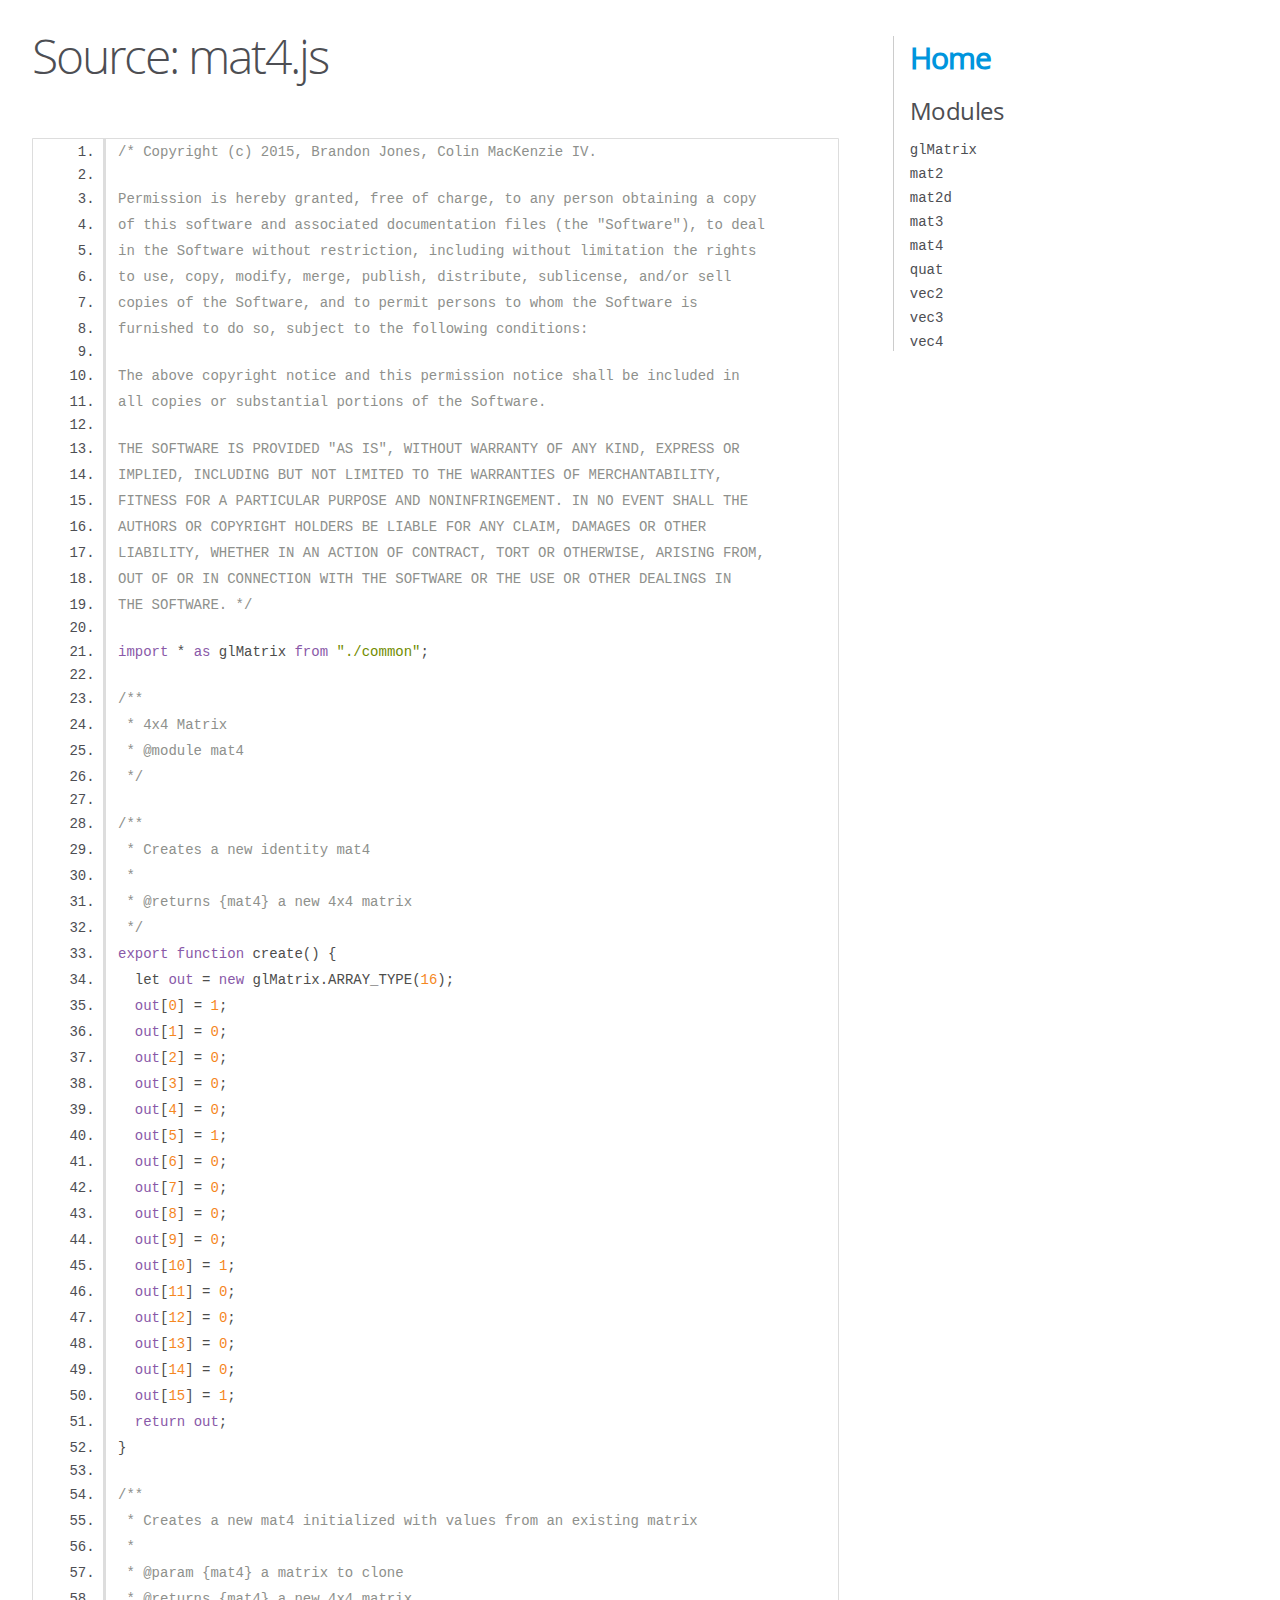
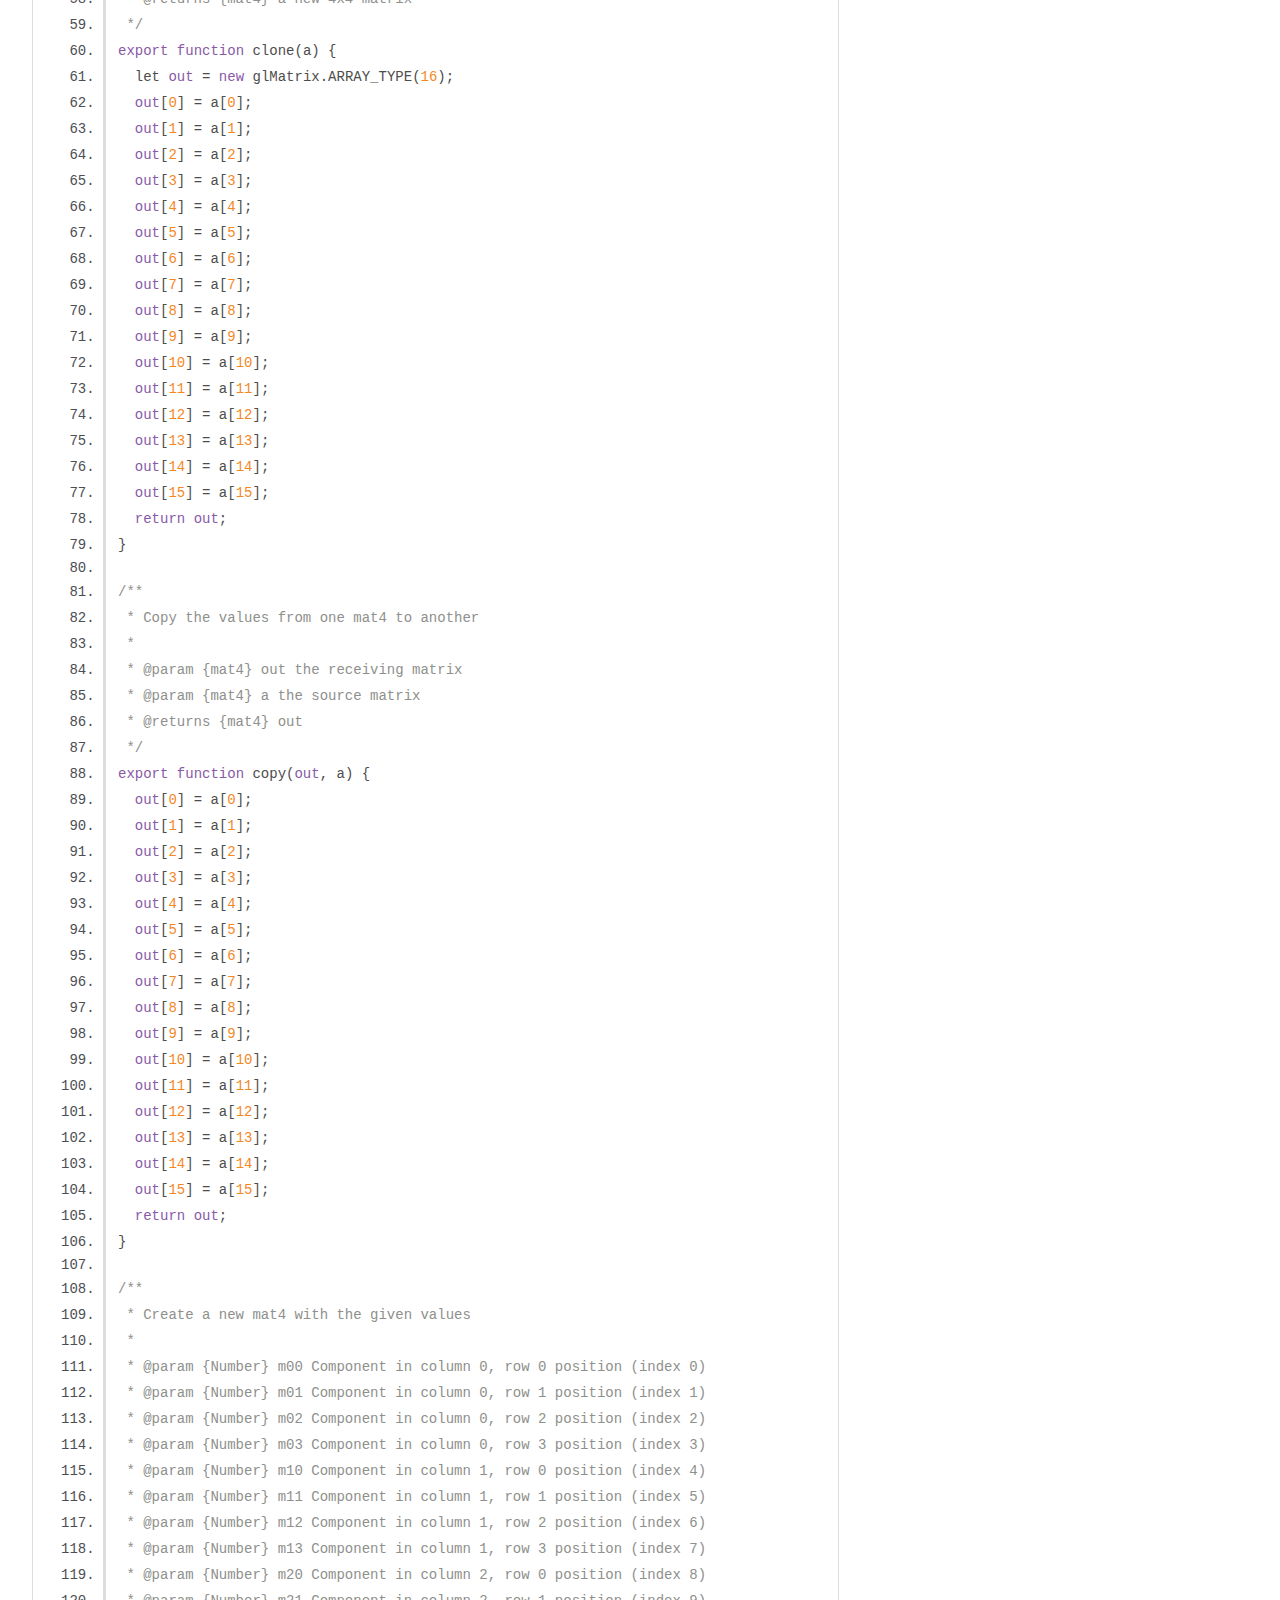
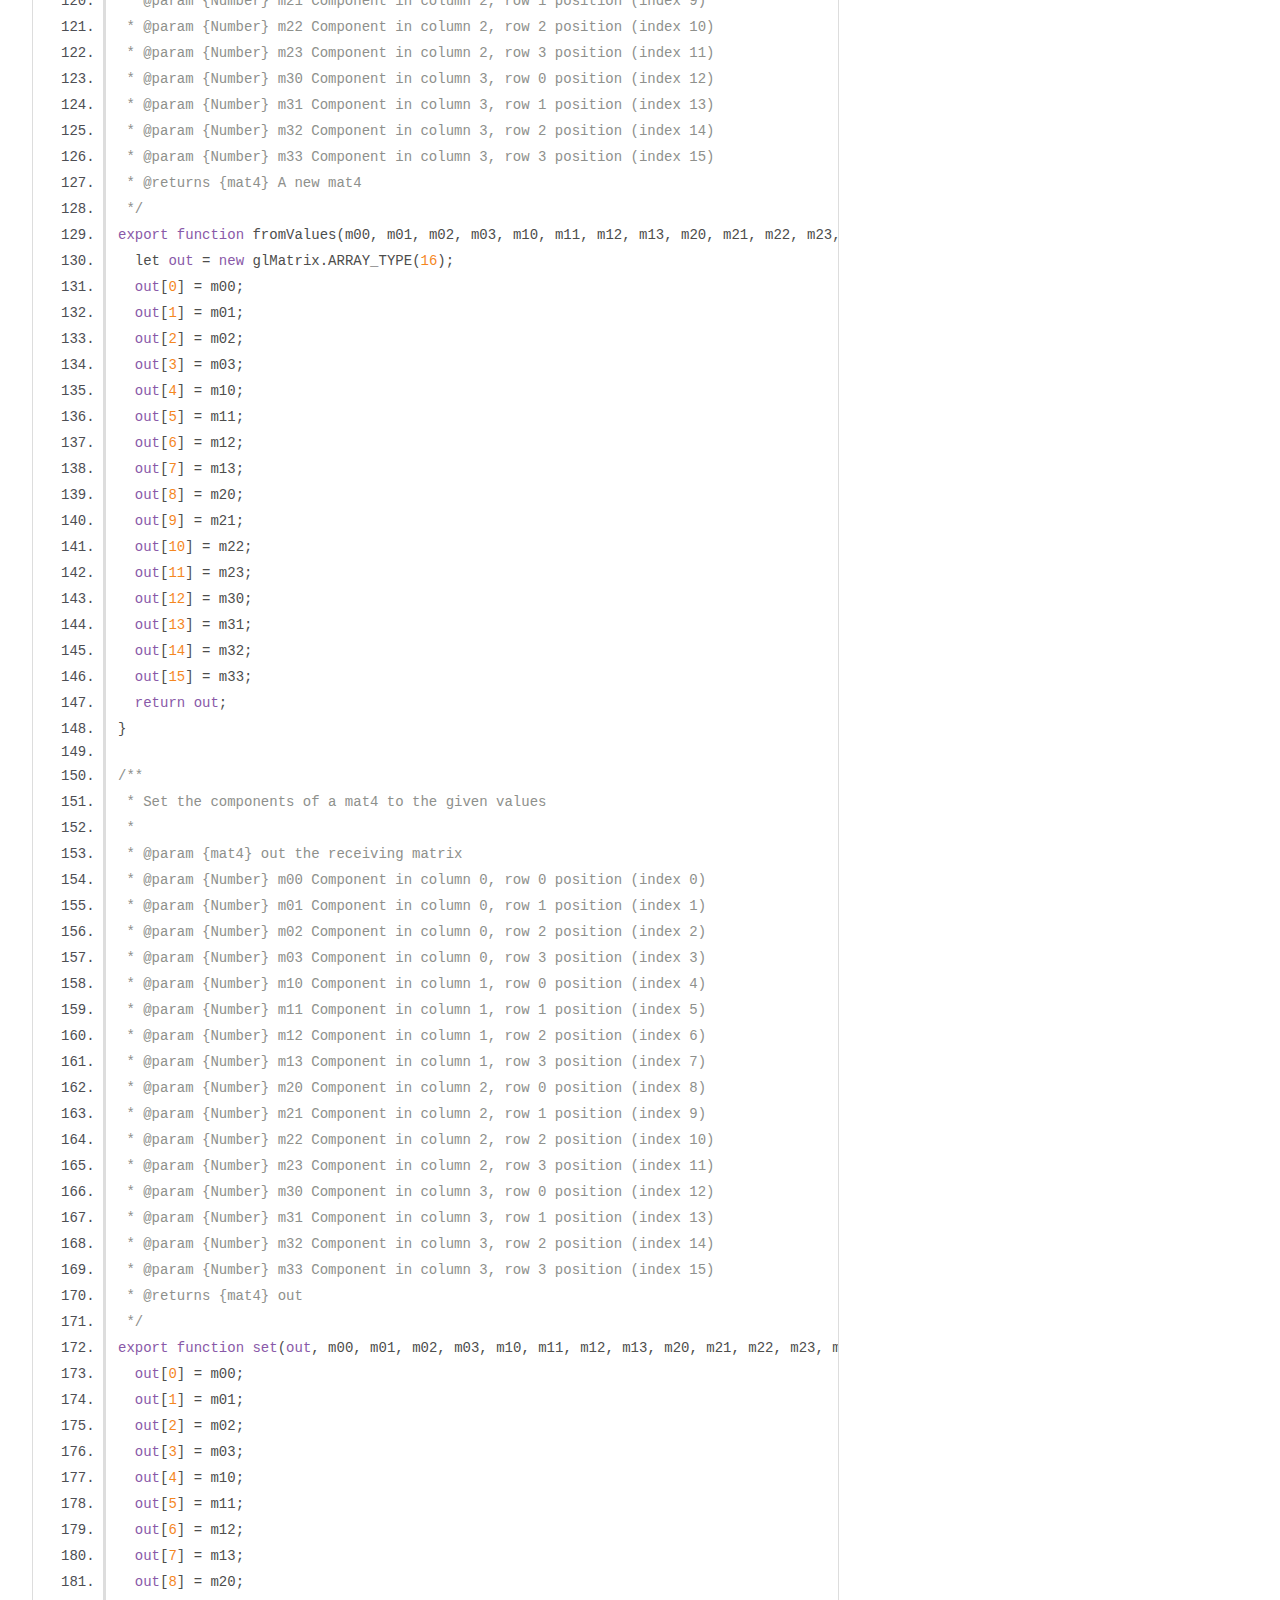
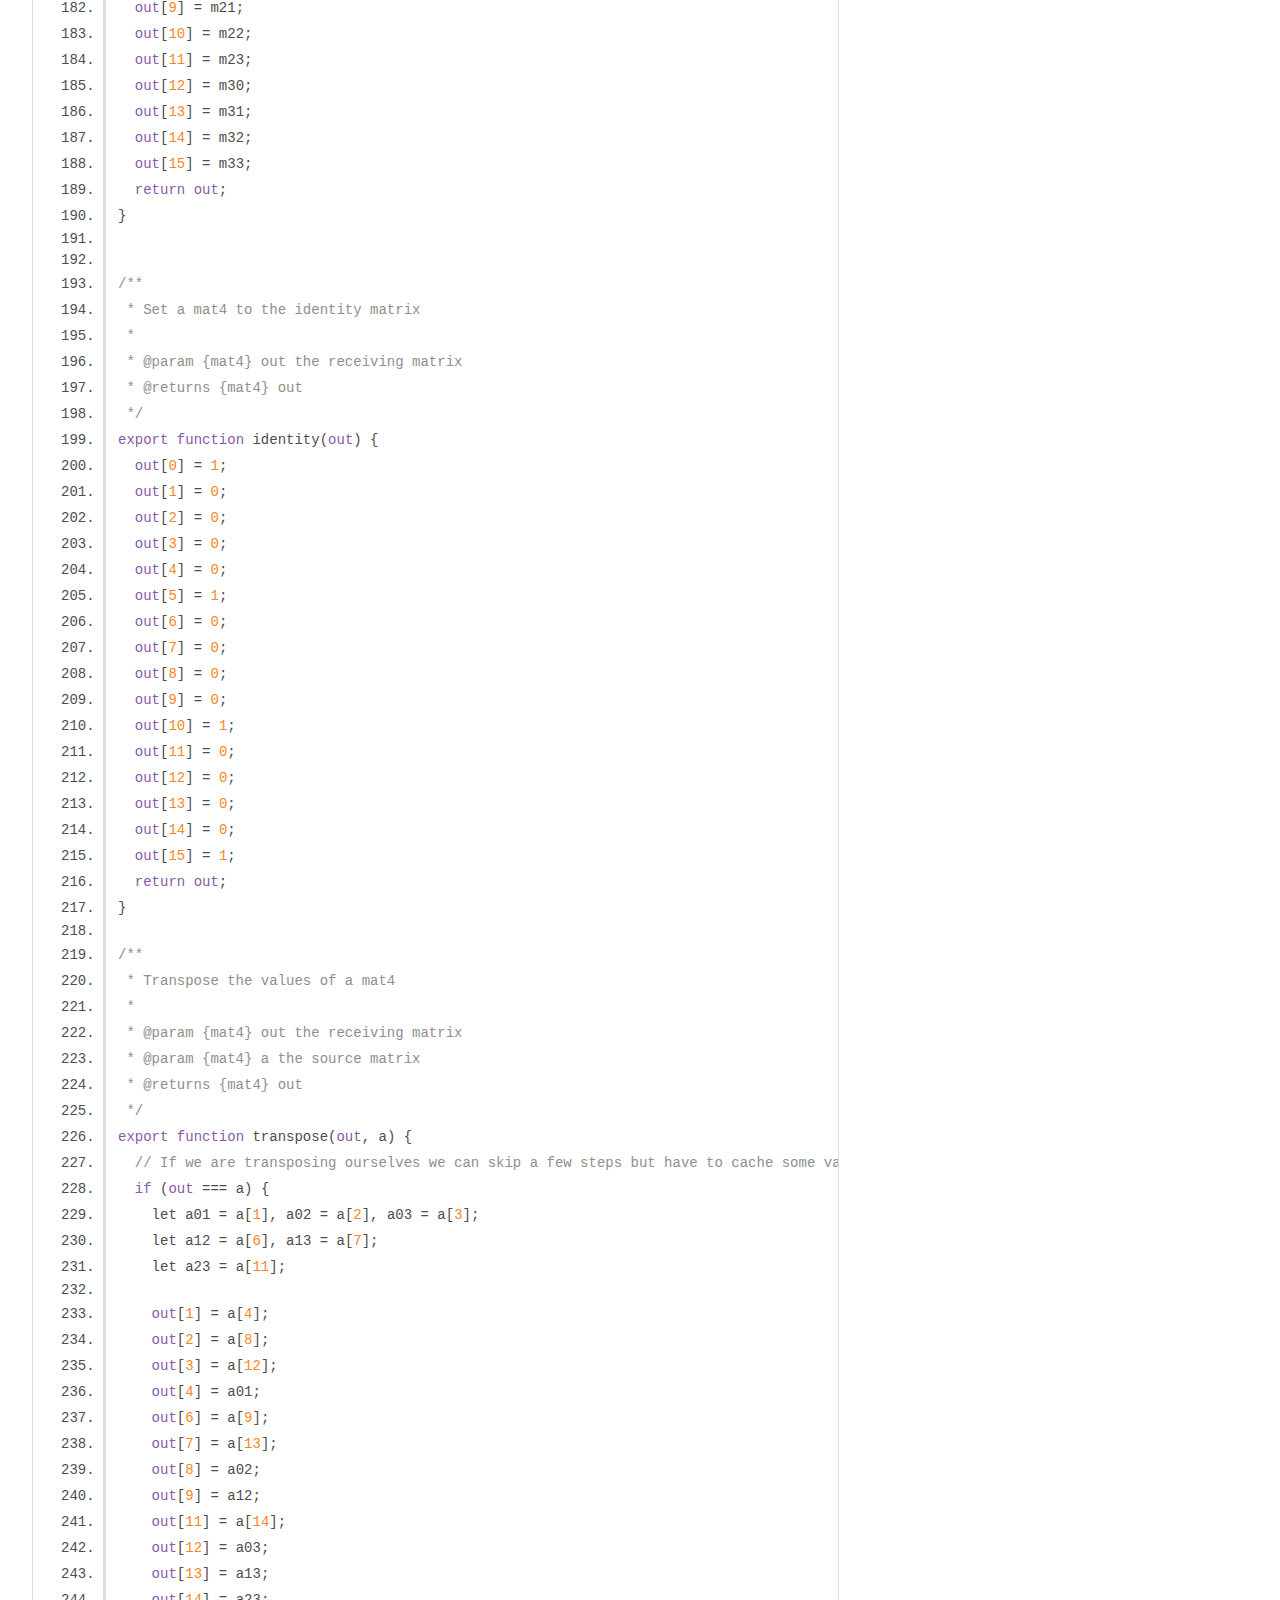
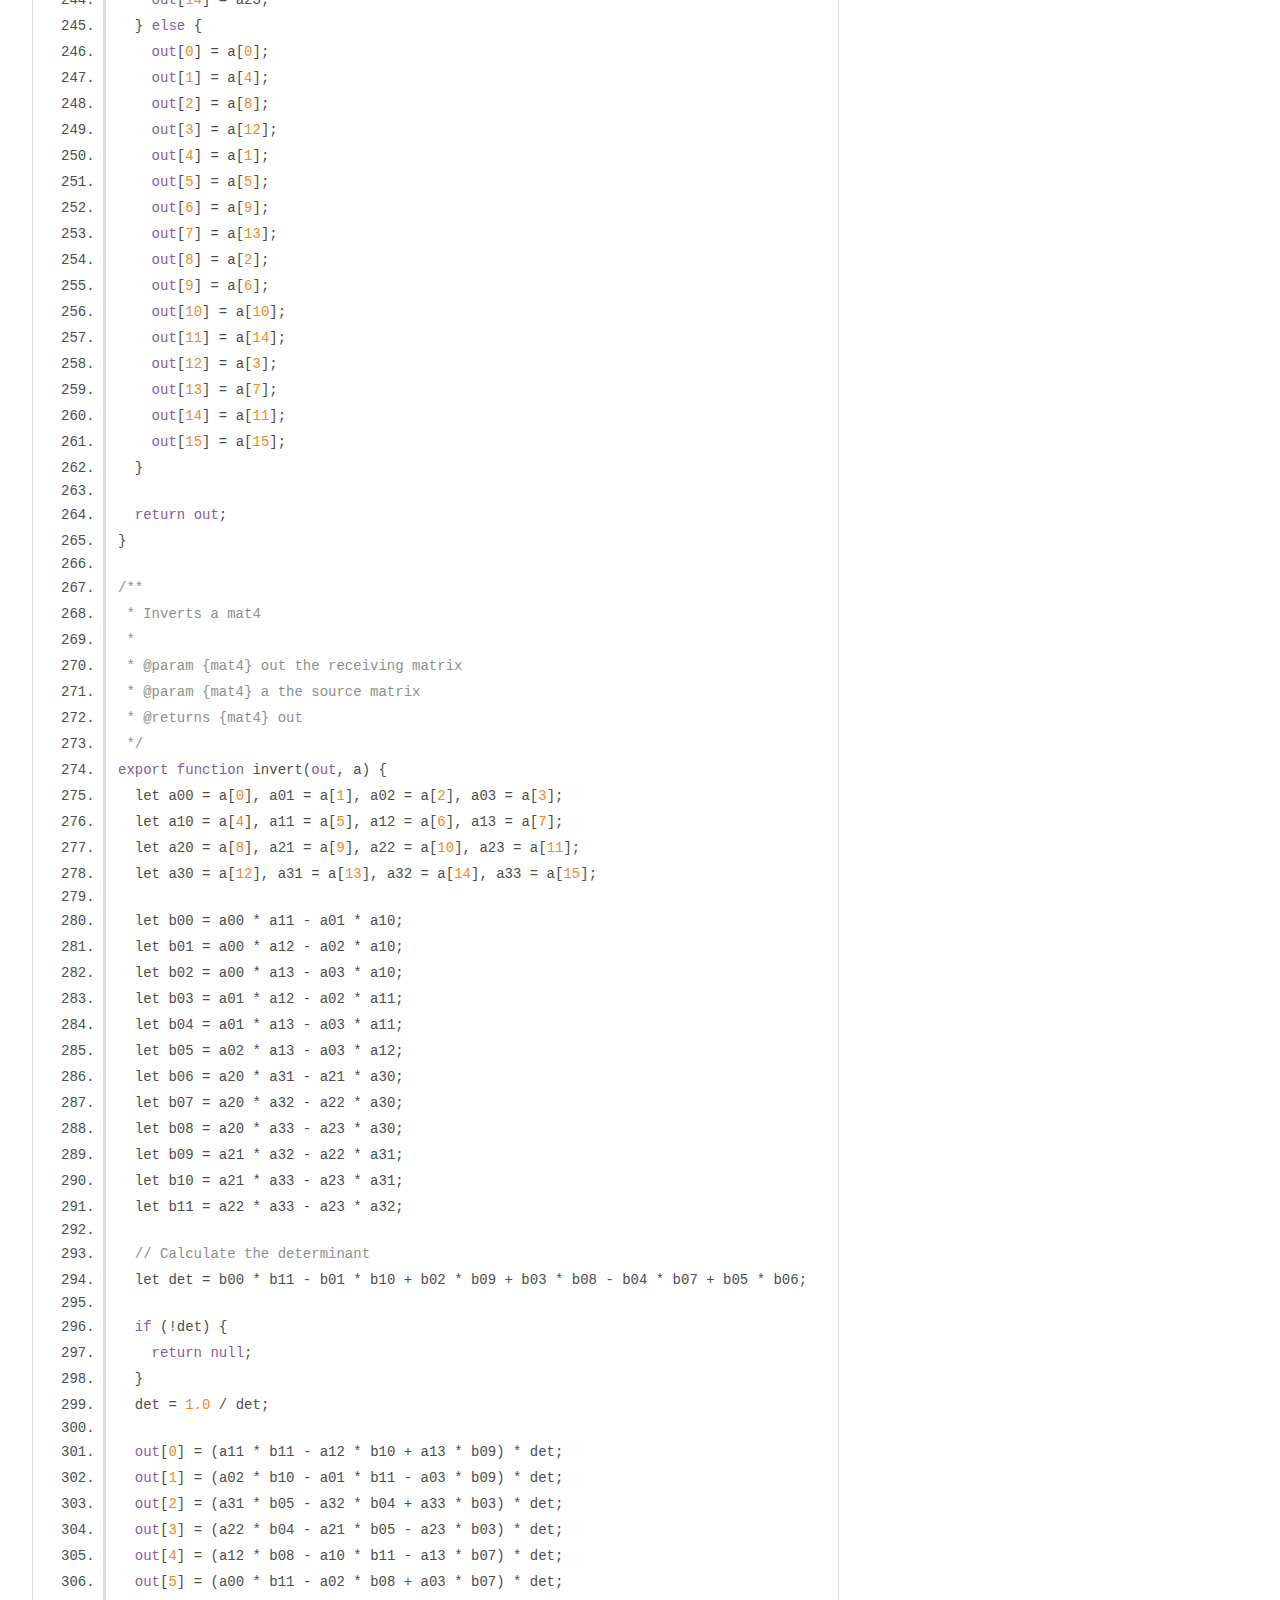
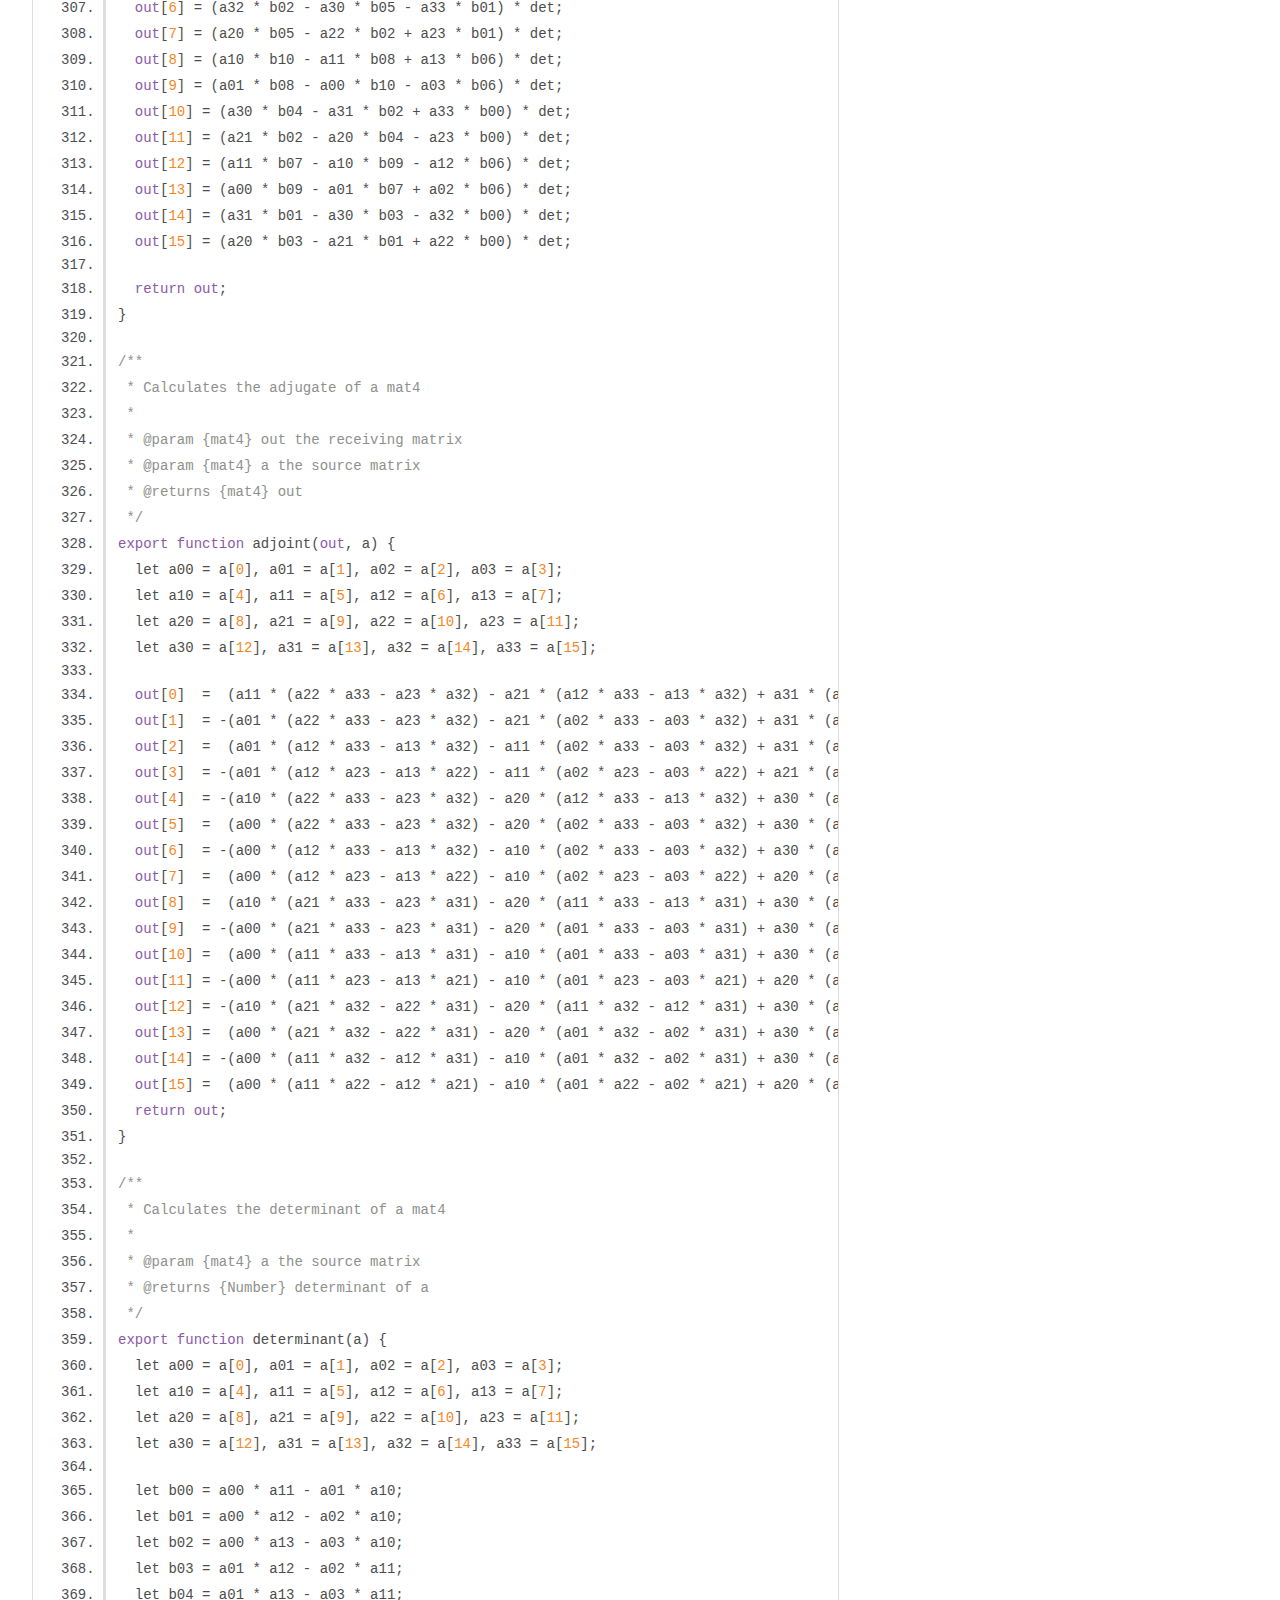
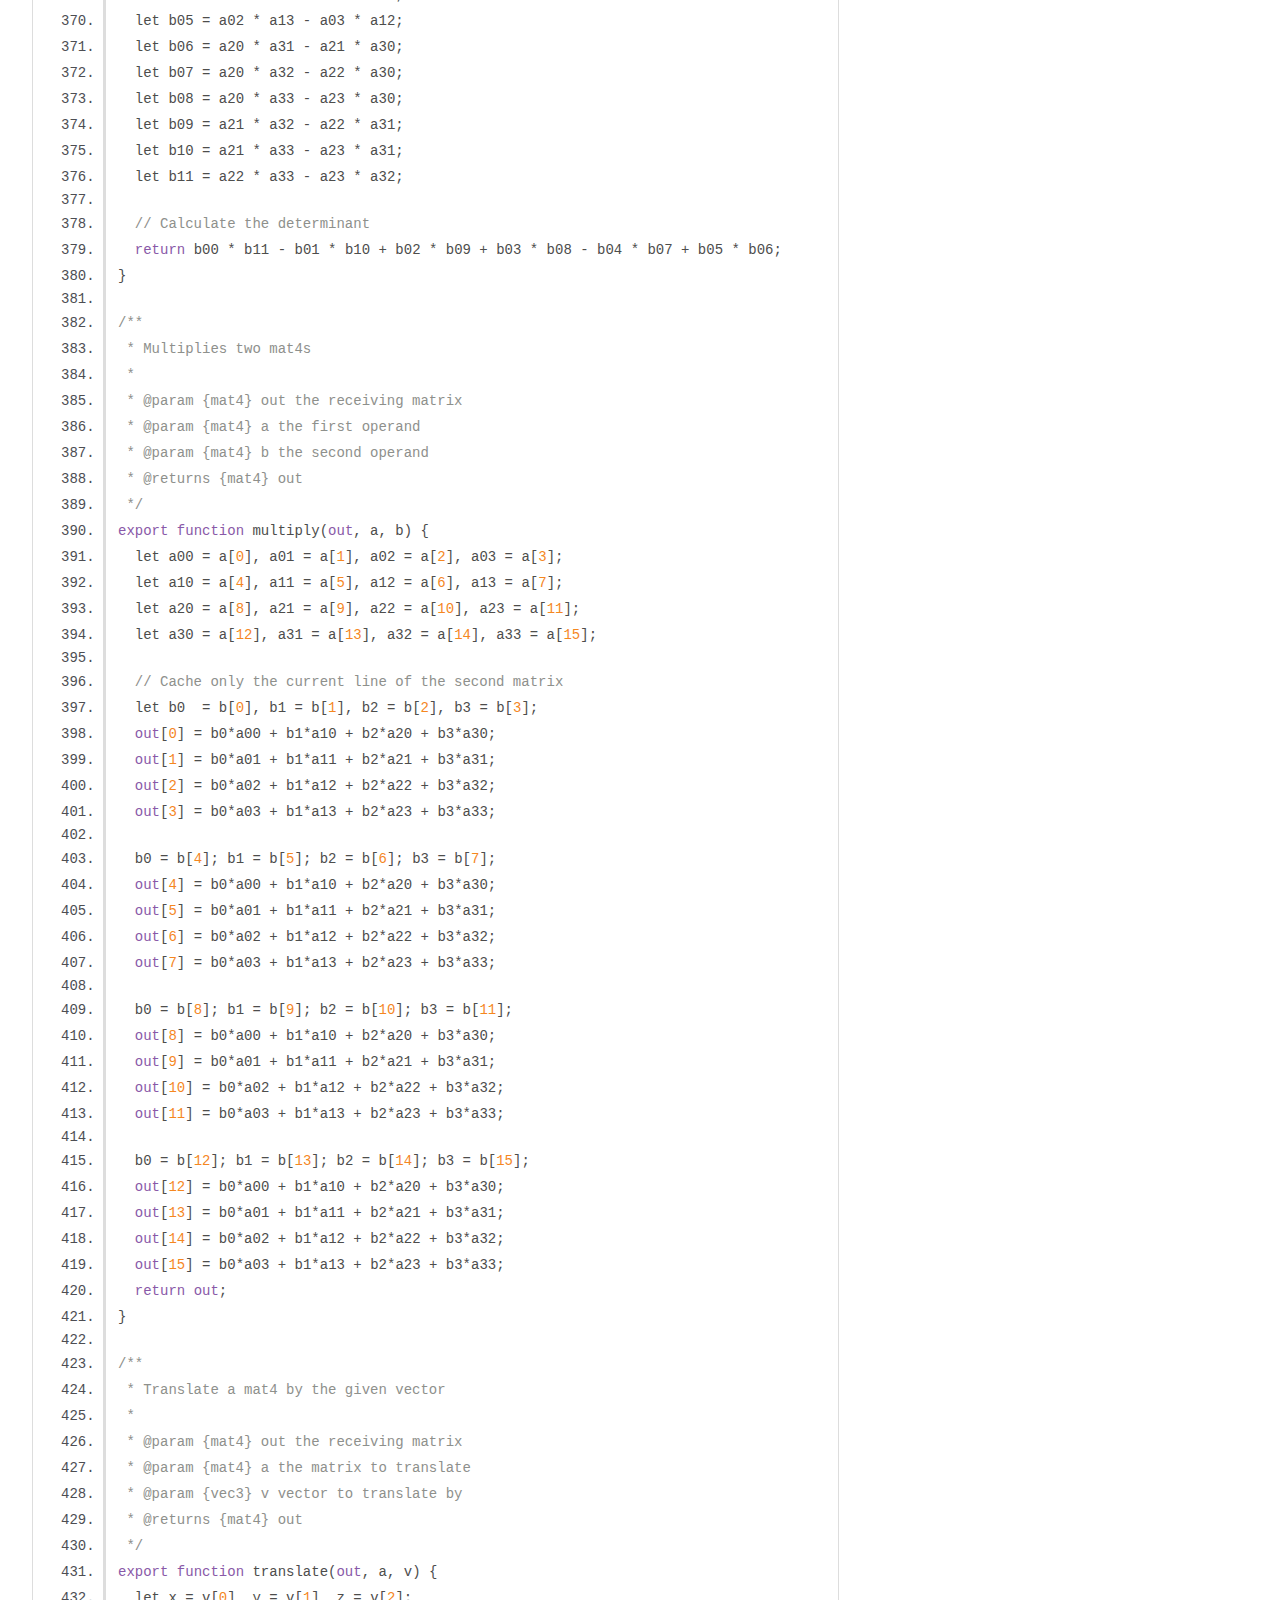
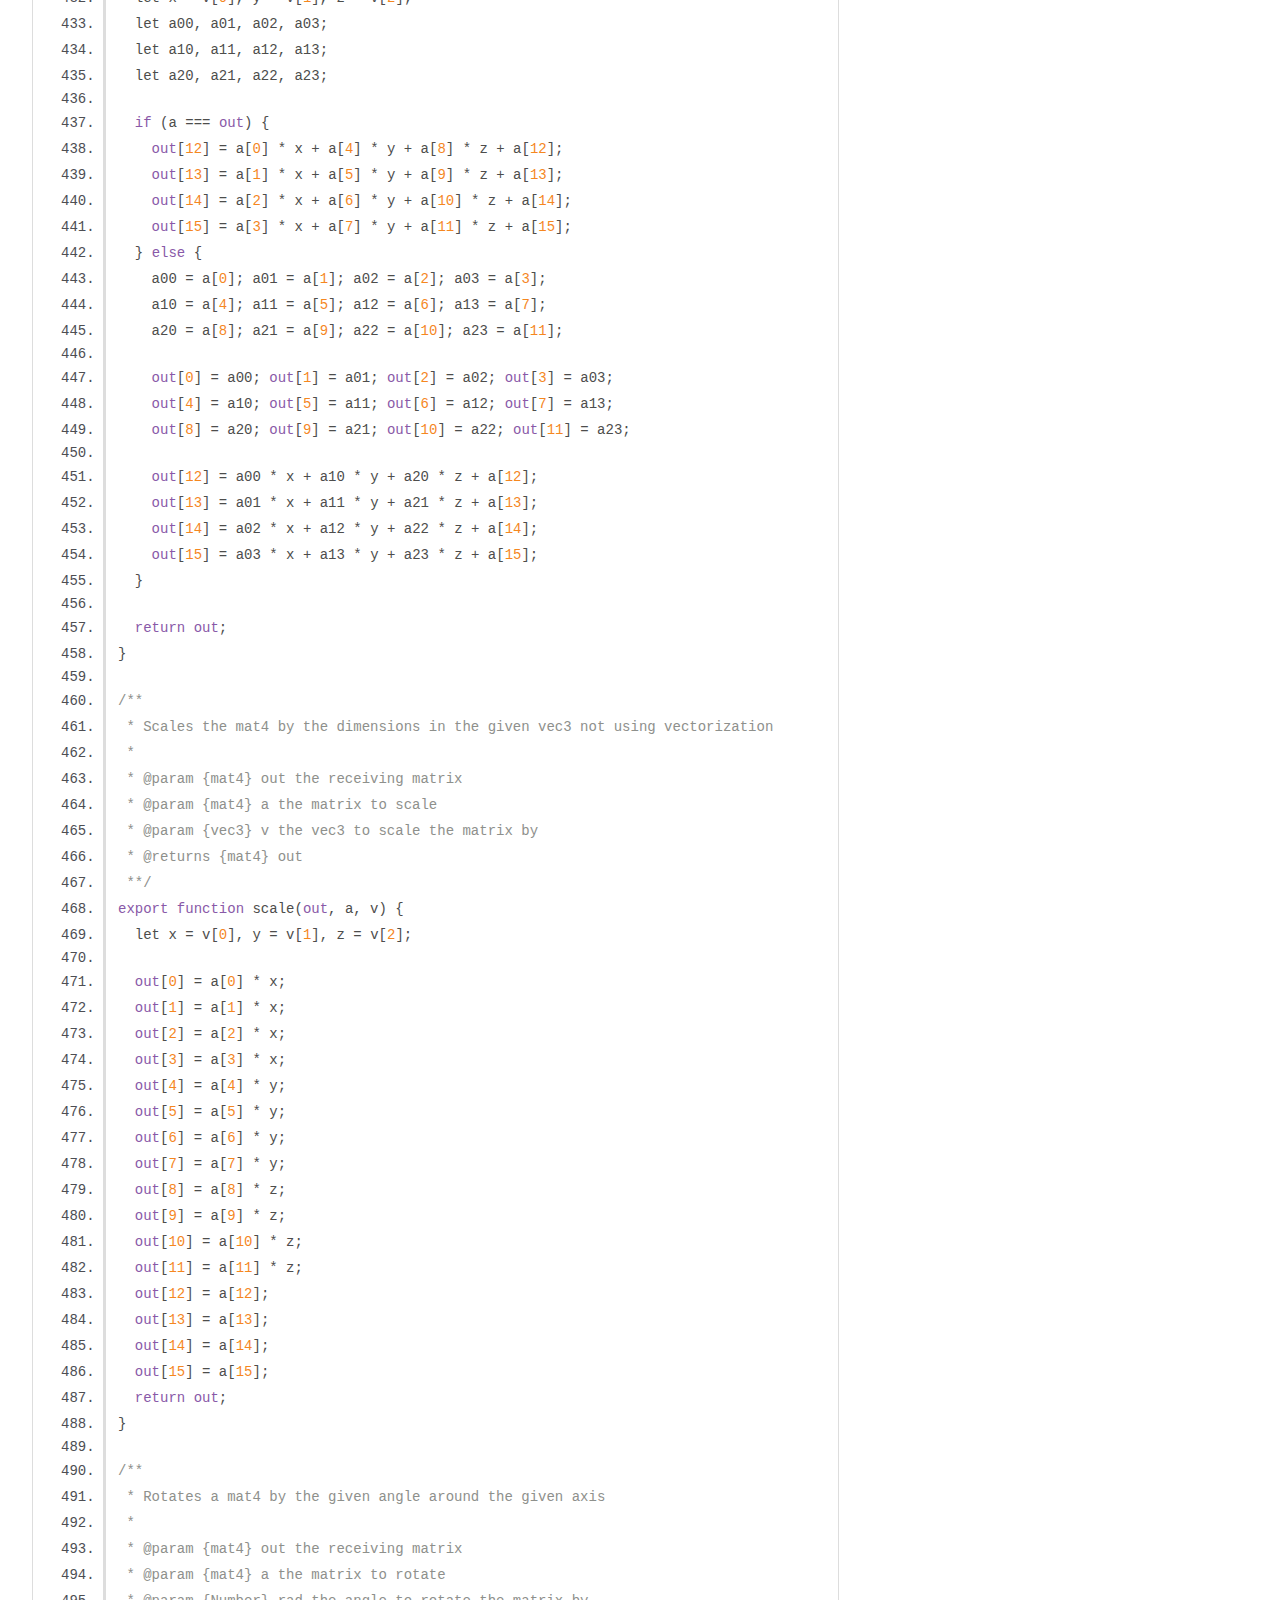
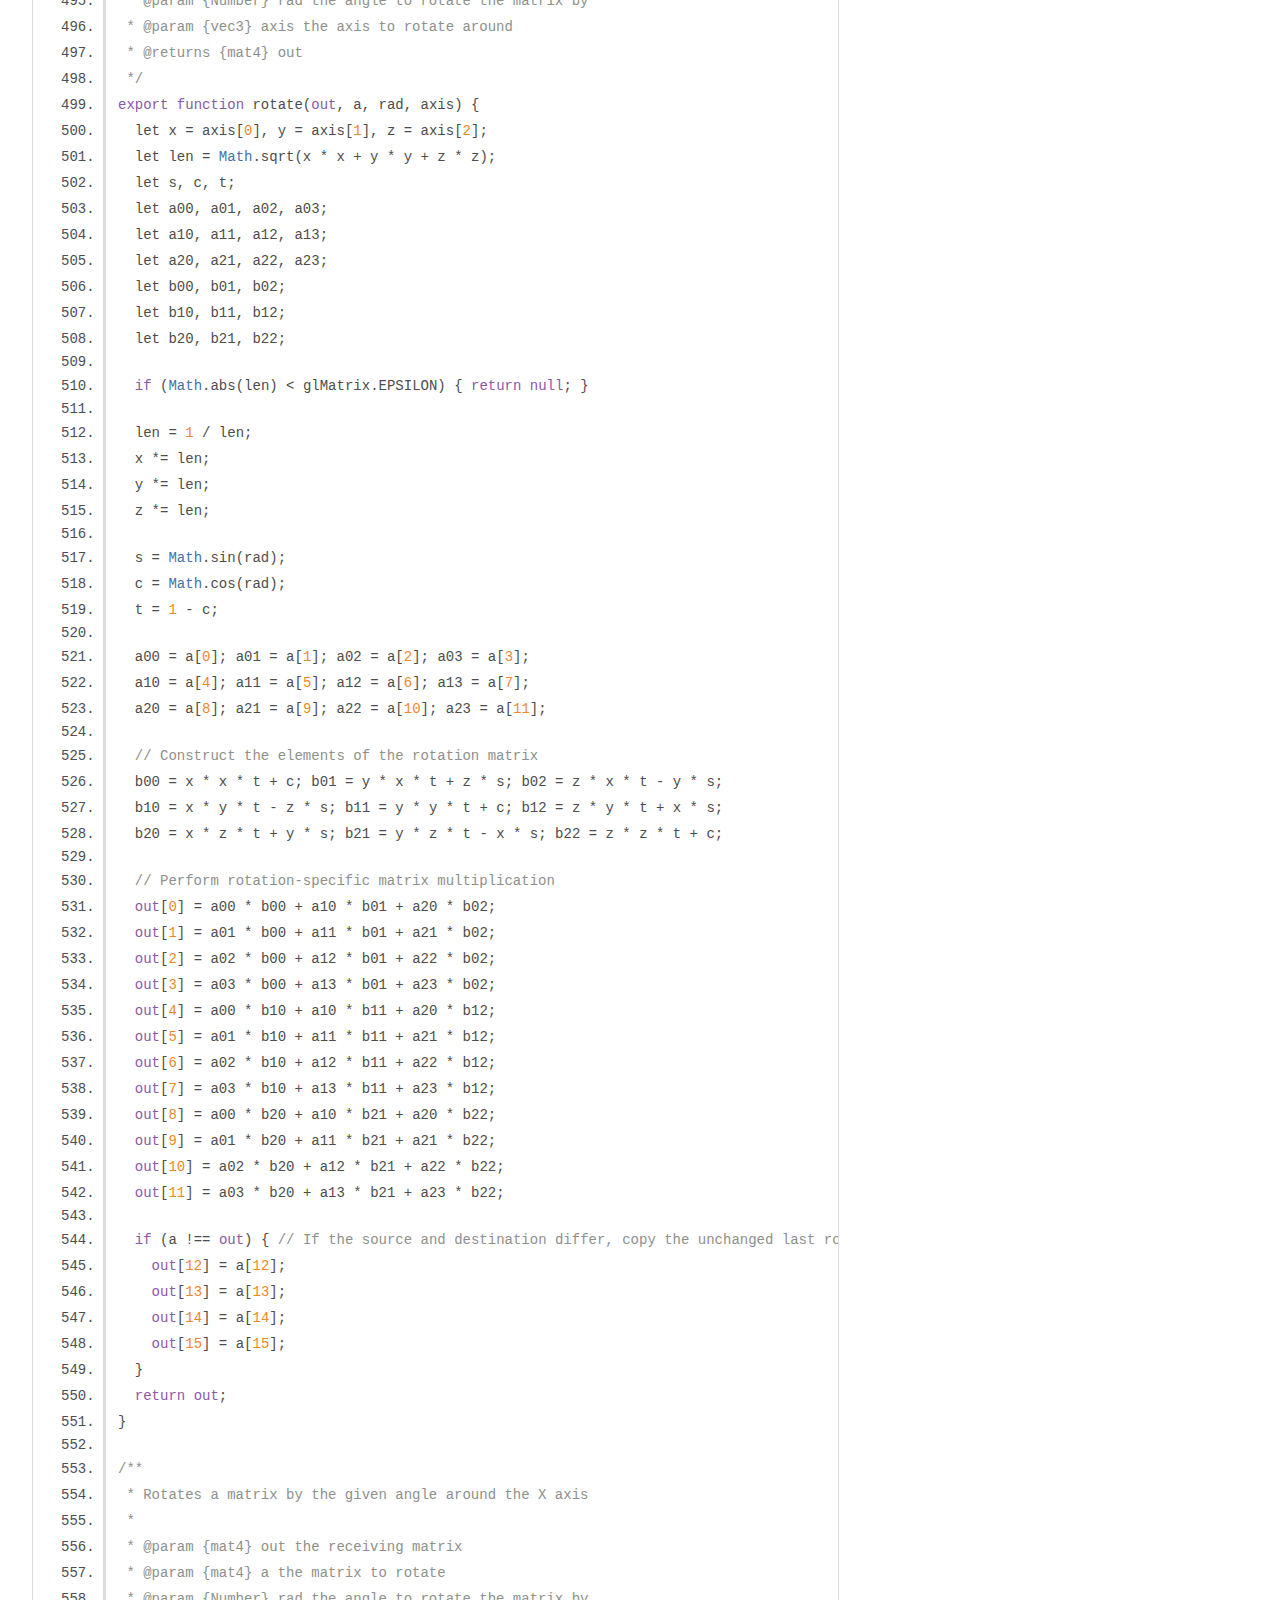
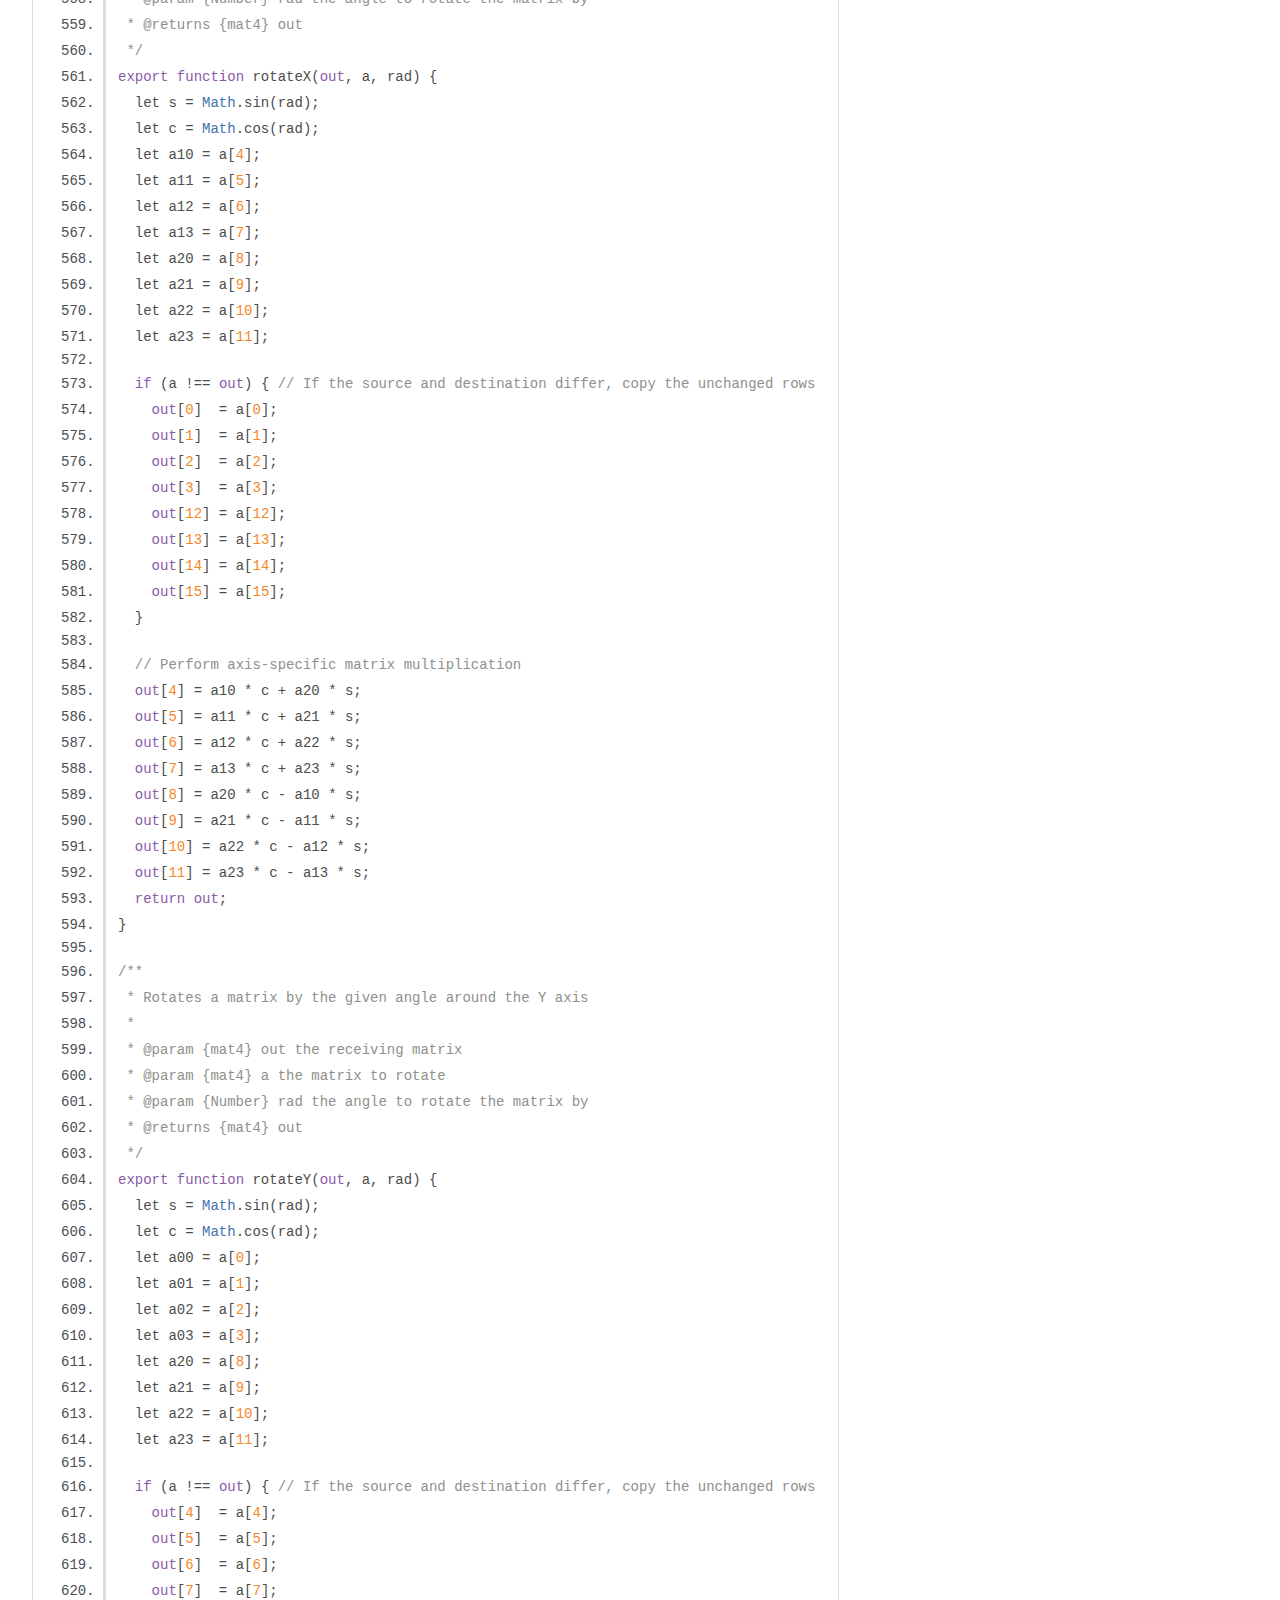
<file: Threejs/toji-gl-matrix-a8540ce/docs/mat4.js.html>
<!DOCTYPE html>
<html lang="en">
<head>
    <meta charset="utf-8">
    <title>JSDoc: Source: mat4.js</title>

    <script src="scripts/prettify/prettify.js"> </script>
    <script src="scripts/prettify/lang-css.js"> </script>
    <!--[if lt IE 9]>
      <script src="//html5shiv.googlecode.com/svn/trunk/html5.js"></script>
    <![endif]-->
    <link type="text/css" rel="stylesheet" href="styles/prettify-tomorrow.css">
    <link type="text/css" rel="stylesheet" href="styles/jsdoc-default.css">
</head>

<body>

<div id="main">

    <h1 class="page-title">Source: mat4.js</h1>

    



    
    <section>
        <article>
            <pre class="prettyprint source linenums"><code>/* Copyright (c) 2015, Brandon Jones, Colin MacKenzie IV.

Permission is hereby granted, free of charge, to any person obtaining a copy
of this software and associated documentation files (the "Software"), to deal
in the Software without restriction, including without limitation the rights
to use, copy, modify, merge, publish, distribute, sublicense, and/or sell
copies of the Software, and to permit persons to whom the Software is
furnished to do so, subject to the following conditions:

The above copyright notice and this permission notice shall be included in
all copies or substantial portions of the Software.

THE SOFTWARE IS PROVIDED "AS IS", WITHOUT WARRANTY OF ANY KIND, EXPRESS OR
IMPLIED, INCLUDING BUT NOT LIMITED TO THE WARRANTIES OF MERCHANTABILITY,
FITNESS FOR A PARTICULAR PURPOSE AND NONINFRINGEMENT. IN NO EVENT SHALL THE
AUTHORS OR COPYRIGHT HOLDERS BE LIABLE FOR ANY CLAIM, DAMAGES OR OTHER
LIABILITY, WHETHER IN AN ACTION OF CONTRACT, TORT OR OTHERWISE, ARISING FROM,
OUT OF OR IN CONNECTION WITH THE SOFTWARE OR THE USE OR OTHER DEALINGS IN
THE SOFTWARE. */

import * as glMatrix from "./common";

/**
 * 4x4 Matrix
 * @module mat4
 */

/**
 * Creates a new identity mat4
 *
 * @returns {mat4} a new 4x4 matrix
 */
export function create() {
  let out = new glMatrix.ARRAY_TYPE(16);
  out[0] = 1;
  out[1] = 0;
  out[2] = 0;
  out[3] = 0;
  out[4] = 0;
  out[5] = 1;
  out[6] = 0;
  out[7] = 0;
  out[8] = 0;
  out[9] = 0;
  out[10] = 1;
  out[11] = 0;
  out[12] = 0;
  out[13] = 0;
  out[14] = 0;
  out[15] = 1;
  return out;
}

/**
 * Creates a new mat4 initialized with values from an existing matrix
 *
 * @param {mat4} a matrix to clone
 * @returns {mat4} a new 4x4 matrix
 */
export function clone(a) {
  let out = new glMatrix.ARRAY_TYPE(16);
  out[0] = a[0];
  out[1] = a[1];
  out[2] = a[2];
  out[3] = a[3];
  out[4] = a[4];
  out[5] = a[5];
  out[6] = a[6];
  out[7] = a[7];
  out[8] = a[8];
  out[9] = a[9];
  out[10] = a[10];
  out[11] = a[11];
  out[12] = a[12];
  out[13] = a[13];
  out[14] = a[14];
  out[15] = a[15];
  return out;
}

/**
 * Copy the values from one mat4 to another
 *
 * @param {mat4} out the receiving matrix
 * @param {mat4} a the source matrix
 * @returns {mat4} out
 */
export function copy(out, a) {
  out[0] = a[0];
  out[1] = a[1];
  out[2] = a[2];
  out[3] = a[3];
  out[4] = a[4];
  out[5] = a[5];
  out[6] = a[6];
  out[7] = a[7];
  out[8] = a[8];
  out[9] = a[9];
  out[10] = a[10];
  out[11] = a[11];
  out[12] = a[12];
  out[13] = a[13];
  out[14] = a[14];
  out[15] = a[15];
  return out;
}

/**
 * Create a new mat4 with the given values
 *
 * @param {Number} m00 Component in column 0, row 0 position (index 0)
 * @param {Number} m01 Component in column 0, row 1 position (index 1)
 * @param {Number} m02 Component in column 0, row 2 position (index 2)
 * @param {Number} m03 Component in column 0, row 3 position (index 3)
 * @param {Number} m10 Component in column 1, row 0 position (index 4)
 * @param {Number} m11 Component in column 1, row 1 position (index 5)
 * @param {Number} m12 Component in column 1, row 2 position (index 6)
 * @param {Number} m13 Component in column 1, row 3 position (index 7)
 * @param {Number} m20 Component in column 2, row 0 position (index 8)
 * @param {Number} m21 Component in column 2, row 1 position (index 9)
 * @param {Number} m22 Component in column 2, row 2 position (index 10)
 * @param {Number} m23 Component in column 2, row 3 position (index 11)
 * @param {Number} m30 Component in column 3, row 0 position (index 12)
 * @param {Number} m31 Component in column 3, row 1 position (index 13)
 * @param {Number} m32 Component in column 3, row 2 position (index 14)
 * @param {Number} m33 Component in column 3, row 3 position (index 15)
 * @returns {mat4} A new mat4
 */
export function fromValues(m00, m01, m02, m03, m10, m11, m12, m13, m20, m21, m22, m23, m30, m31, m32, m33) {
  let out = new glMatrix.ARRAY_TYPE(16);
  out[0] = m00;
  out[1] = m01;
  out[2] = m02;
  out[3] = m03;
  out[4] = m10;
  out[5] = m11;
  out[6] = m12;
  out[7] = m13;
  out[8] = m20;
  out[9] = m21;
  out[10] = m22;
  out[11] = m23;
  out[12] = m30;
  out[13] = m31;
  out[14] = m32;
  out[15] = m33;
  return out;
}

/**
 * Set the components of a mat4 to the given values
 *
 * @param {mat4} out the receiving matrix
 * @param {Number} m00 Component in column 0, row 0 position (index 0)
 * @param {Number} m01 Component in column 0, row 1 position (index 1)
 * @param {Number} m02 Component in column 0, row 2 position (index 2)
 * @param {Number} m03 Component in column 0, row 3 position (index 3)
 * @param {Number} m10 Component in column 1, row 0 position (index 4)
 * @param {Number} m11 Component in column 1, row 1 position (index 5)
 * @param {Number} m12 Component in column 1, row 2 position (index 6)
 * @param {Number} m13 Component in column 1, row 3 position (index 7)
 * @param {Number} m20 Component in column 2, row 0 position (index 8)
 * @param {Number} m21 Component in column 2, row 1 position (index 9)
 * @param {Number} m22 Component in column 2, row 2 position (index 10)
 * @param {Number} m23 Component in column 2, row 3 position (index 11)
 * @param {Number} m30 Component in column 3, row 0 position (index 12)
 * @param {Number} m31 Component in column 3, row 1 position (index 13)
 * @param {Number} m32 Component in column 3, row 2 position (index 14)
 * @param {Number} m33 Component in column 3, row 3 position (index 15)
 * @returns {mat4} out
 */
export function set(out, m00, m01, m02, m03, m10, m11, m12, m13, m20, m21, m22, m23, m30, m31, m32, m33) {
  out[0] = m00;
  out[1] = m01;
  out[2] = m02;
  out[3] = m03;
  out[4] = m10;
  out[5] = m11;
  out[6] = m12;
  out[7] = m13;
  out[8] = m20;
  out[9] = m21;
  out[10] = m22;
  out[11] = m23;
  out[12] = m30;
  out[13] = m31;
  out[14] = m32;
  out[15] = m33;
  return out;
}


/**
 * Set a mat4 to the identity matrix
 *
 * @param {mat4} out the receiving matrix
 * @returns {mat4} out
 */
export function identity(out) {
  out[0] = 1;
  out[1] = 0;
  out[2] = 0;
  out[3] = 0;
  out[4] = 0;
  out[5] = 1;
  out[6] = 0;
  out[7] = 0;
  out[8] = 0;
  out[9] = 0;
  out[10] = 1;
  out[11] = 0;
  out[12] = 0;
  out[13] = 0;
  out[14] = 0;
  out[15] = 1;
  return out;
}

/**
 * Transpose the values of a mat4
 *
 * @param {mat4} out the receiving matrix
 * @param {mat4} a the source matrix
 * @returns {mat4} out
 */
export function transpose(out, a) {
  // If we are transposing ourselves we can skip a few steps but have to cache some values
  if (out === a) {
    let a01 = a[1], a02 = a[2], a03 = a[3];
    let a12 = a[6], a13 = a[7];
    let a23 = a[11];

    out[1] = a[4];
    out[2] = a[8];
    out[3] = a[12];
    out[4] = a01;
    out[6] = a[9];
    out[7] = a[13];
    out[8] = a02;
    out[9] = a12;
    out[11] = a[14];
    out[12] = a03;
    out[13] = a13;
    out[14] = a23;
  } else {
    out[0] = a[0];
    out[1] = a[4];
    out[2] = a[8];
    out[3] = a[12];
    out[4] = a[1];
    out[5] = a[5];
    out[6] = a[9];
    out[7] = a[13];
    out[8] = a[2];
    out[9] = a[6];
    out[10] = a[10];
    out[11] = a[14];
    out[12] = a[3];
    out[13] = a[7];
    out[14] = a[11];
    out[15] = a[15];
  }

  return out;
}

/**
 * Inverts a mat4
 *
 * @param {mat4} out the receiving matrix
 * @param {mat4} a the source matrix
 * @returns {mat4} out
 */
export function invert(out, a) {
  let a00 = a[0], a01 = a[1], a02 = a[2], a03 = a[3];
  let a10 = a[4], a11 = a[5], a12 = a[6], a13 = a[7];
  let a20 = a[8], a21 = a[9], a22 = a[10], a23 = a[11];
  let a30 = a[12], a31 = a[13], a32 = a[14], a33 = a[15];

  let b00 = a00 * a11 - a01 * a10;
  let b01 = a00 * a12 - a02 * a10;
  let b02 = a00 * a13 - a03 * a10;
  let b03 = a01 * a12 - a02 * a11;
  let b04 = a01 * a13 - a03 * a11;
  let b05 = a02 * a13 - a03 * a12;
  let b06 = a20 * a31 - a21 * a30;
  let b07 = a20 * a32 - a22 * a30;
  let b08 = a20 * a33 - a23 * a30;
  let b09 = a21 * a32 - a22 * a31;
  let b10 = a21 * a33 - a23 * a31;
  let b11 = a22 * a33 - a23 * a32;

  // Calculate the determinant
  let det = b00 * b11 - b01 * b10 + b02 * b09 + b03 * b08 - b04 * b07 + b05 * b06;

  if (!det) {
    return null;
  }
  det = 1.0 / det;

  out[0] = (a11 * b11 - a12 * b10 + a13 * b09) * det;
  out[1] = (a02 * b10 - a01 * b11 - a03 * b09) * det;
  out[2] = (a31 * b05 - a32 * b04 + a33 * b03) * det;
  out[3] = (a22 * b04 - a21 * b05 - a23 * b03) * det;
  out[4] = (a12 * b08 - a10 * b11 - a13 * b07) * det;
  out[5] = (a00 * b11 - a02 * b08 + a03 * b07) * det;
  out[6] = (a32 * b02 - a30 * b05 - a33 * b01) * det;
  out[7] = (a20 * b05 - a22 * b02 + a23 * b01) * det;
  out[8] = (a10 * b10 - a11 * b08 + a13 * b06) * det;
  out[9] = (a01 * b08 - a00 * b10 - a03 * b06) * det;
  out[10] = (a30 * b04 - a31 * b02 + a33 * b00) * det;
  out[11] = (a21 * b02 - a20 * b04 - a23 * b00) * det;
  out[12] = (a11 * b07 - a10 * b09 - a12 * b06) * det;
  out[13] = (a00 * b09 - a01 * b07 + a02 * b06) * det;
  out[14] = (a31 * b01 - a30 * b03 - a32 * b00) * det;
  out[15] = (a20 * b03 - a21 * b01 + a22 * b00) * det;

  return out;
}

/**
 * Calculates the adjugate of a mat4
 *
 * @param {mat4} out the receiving matrix
 * @param {mat4} a the source matrix
 * @returns {mat4} out
 */
export function adjoint(out, a) {
  let a00 = a[0], a01 = a[1], a02 = a[2], a03 = a[3];
  let a10 = a[4], a11 = a[5], a12 = a[6], a13 = a[7];
  let a20 = a[8], a21 = a[9], a22 = a[10], a23 = a[11];
  let a30 = a[12], a31 = a[13], a32 = a[14], a33 = a[15];

  out[0]  =  (a11 * (a22 * a33 - a23 * a32) - a21 * (a12 * a33 - a13 * a32) + a31 * (a12 * a23 - a13 * a22));
  out[1]  = -(a01 * (a22 * a33 - a23 * a32) - a21 * (a02 * a33 - a03 * a32) + a31 * (a02 * a23 - a03 * a22));
  out[2]  =  (a01 * (a12 * a33 - a13 * a32) - a11 * (a02 * a33 - a03 * a32) + a31 * (a02 * a13 - a03 * a12));
  out[3]  = -(a01 * (a12 * a23 - a13 * a22) - a11 * (a02 * a23 - a03 * a22) + a21 * (a02 * a13 - a03 * a12));
  out[4]  = -(a10 * (a22 * a33 - a23 * a32) - a20 * (a12 * a33 - a13 * a32) + a30 * (a12 * a23 - a13 * a22));
  out[5]  =  (a00 * (a22 * a33 - a23 * a32) - a20 * (a02 * a33 - a03 * a32) + a30 * (a02 * a23 - a03 * a22));
  out[6]  = -(a00 * (a12 * a33 - a13 * a32) - a10 * (a02 * a33 - a03 * a32) + a30 * (a02 * a13 - a03 * a12));
  out[7]  =  (a00 * (a12 * a23 - a13 * a22) - a10 * (a02 * a23 - a03 * a22) + a20 * (a02 * a13 - a03 * a12));
  out[8]  =  (a10 * (a21 * a33 - a23 * a31) - a20 * (a11 * a33 - a13 * a31) + a30 * (a11 * a23 - a13 * a21));
  out[9]  = -(a00 * (a21 * a33 - a23 * a31) - a20 * (a01 * a33 - a03 * a31) + a30 * (a01 * a23 - a03 * a21));
  out[10] =  (a00 * (a11 * a33 - a13 * a31) - a10 * (a01 * a33 - a03 * a31) + a30 * (a01 * a13 - a03 * a11));
  out[11] = -(a00 * (a11 * a23 - a13 * a21) - a10 * (a01 * a23 - a03 * a21) + a20 * (a01 * a13 - a03 * a11));
  out[12] = -(a10 * (a21 * a32 - a22 * a31) - a20 * (a11 * a32 - a12 * a31) + a30 * (a11 * a22 - a12 * a21));
  out[13] =  (a00 * (a21 * a32 - a22 * a31) - a20 * (a01 * a32 - a02 * a31) + a30 * (a01 * a22 - a02 * a21));
  out[14] = -(a00 * (a11 * a32 - a12 * a31) - a10 * (a01 * a32 - a02 * a31) + a30 * (a01 * a12 - a02 * a11));
  out[15] =  (a00 * (a11 * a22 - a12 * a21) - a10 * (a01 * a22 - a02 * a21) + a20 * (a01 * a12 - a02 * a11));
  return out;
}

/**
 * Calculates the determinant of a mat4
 *
 * @param {mat4} a the source matrix
 * @returns {Number} determinant of a
 */
export function determinant(a) {
  let a00 = a[0], a01 = a[1], a02 = a[2], a03 = a[3];
  let a10 = a[4], a11 = a[5], a12 = a[6], a13 = a[7];
  let a20 = a[8], a21 = a[9], a22 = a[10], a23 = a[11];
  let a30 = a[12], a31 = a[13], a32 = a[14], a33 = a[15];

  let b00 = a00 * a11 - a01 * a10;
  let b01 = a00 * a12 - a02 * a10;
  let b02 = a00 * a13 - a03 * a10;
  let b03 = a01 * a12 - a02 * a11;
  let b04 = a01 * a13 - a03 * a11;
  let b05 = a02 * a13 - a03 * a12;
  let b06 = a20 * a31 - a21 * a30;
  let b07 = a20 * a32 - a22 * a30;
  let b08 = a20 * a33 - a23 * a30;
  let b09 = a21 * a32 - a22 * a31;
  let b10 = a21 * a33 - a23 * a31;
  let b11 = a22 * a33 - a23 * a32;

  // Calculate the determinant
  return b00 * b11 - b01 * b10 + b02 * b09 + b03 * b08 - b04 * b07 + b05 * b06;
}

/**
 * Multiplies two mat4s
 *
 * @param {mat4} out the receiving matrix
 * @param {mat4} a the first operand
 * @param {mat4} b the second operand
 * @returns {mat4} out
 */
export function multiply(out, a, b) {
  let a00 = a[0], a01 = a[1], a02 = a[2], a03 = a[3];
  let a10 = a[4], a11 = a[5], a12 = a[6], a13 = a[7];
  let a20 = a[8], a21 = a[9], a22 = a[10], a23 = a[11];
  let a30 = a[12], a31 = a[13], a32 = a[14], a33 = a[15];

  // Cache only the current line of the second matrix
  let b0  = b[0], b1 = b[1], b2 = b[2], b3 = b[3];
  out[0] = b0*a00 + b1*a10 + b2*a20 + b3*a30;
  out[1] = b0*a01 + b1*a11 + b2*a21 + b3*a31;
  out[2] = b0*a02 + b1*a12 + b2*a22 + b3*a32;
  out[3] = b0*a03 + b1*a13 + b2*a23 + b3*a33;

  b0 = b[4]; b1 = b[5]; b2 = b[6]; b3 = b[7];
  out[4] = b0*a00 + b1*a10 + b2*a20 + b3*a30;
  out[5] = b0*a01 + b1*a11 + b2*a21 + b3*a31;
  out[6] = b0*a02 + b1*a12 + b2*a22 + b3*a32;
  out[7] = b0*a03 + b1*a13 + b2*a23 + b3*a33;

  b0 = b[8]; b1 = b[9]; b2 = b[10]; b3 = b[11];
  out[8] = b0*a00 + b1*a10 + b2*a20 + b3*a30;
  out[9] = b0*a01 + b1*a11 + b2*a21 + b3*a31;
  out[10] = b0*a02 + b1*a12 + b2*a22 + b3*a32;
  out[11] = b0*a03 + b1*a13 + b2*a23 + b3*a33;

  b0 = b[12]; b1 = b[13]; b2 = b[14]; b3 = b[15];
  out[12] = b0*a00 + b1*a10 + b2*a20 + b3*a30;
  out[13] = b0*a01 + b1*a11 + b2*a21 + b3*a31;
  out[14] = b0*a02 + b1*a12 + b2*a22 + b3*a32;
  out[15] = b0*a03 + b1*a13 + b2*a23 + b3*a33;
  return out;
}

/**
 * Translate a mat4 by the given vector
 *
 * @param {mat4} out the receiving matrix
 * @param {mat4} a the matrix to translate
 * @param {vec3} v vector to translate by
 * @returns {mat4} out
 */
export function translate(out, a, v) {
  let x = v[0], y = v[1], z = v[2];
  let a00, a01, a02, a03;
  let a10, a11, a12, a13;
  let a20, a21, a22, a23;

  if (a === out) {
    out[12] = a[0] * x + a[4] * y + a[8] * z + a[12];
    out[13] = a[1] * x + a[5] * y + a[9] * z + a[13];
    out[14] = a[2] * x + a[6] * y + a[10] * z + a[14];
    out[15] = a[3] * x + a[7] * y + a[11] * z + a[15];
  } else {
    a00 = a[0]; a01 = a[1]; a02 = a[2]; a03 = a[3];
    a10 = a[4]; a11 = a[5]; a12 = a[6]; a13 = a[7];
    a20 = a[8]; a21 = a[9]; a22 = a[10]; a23 = a[11];

    out[0] = a00; out[1] = a01; out[2] = a02; out[3] = a03;
    out[4] = a10; out[5] = a11; out[6] = a12; out[7] = a13;
    out[8] = a20; out[9] = a21; out[10] = a22; out[11] = a23;

    out[12] = a00 * x + a10 * y + a20 * z + a[12];
    out[13] = a01 * x + a11 * y + a21 * z + a[13];
    out[14] = a02 * x + a12 * y + a22 * z + a[14];
    out[15] = a03 * x + a13 * y + a23 * z + a[15];
  }

  return out;
}

/**
 * Scales the mat4 by the dimensions in the given vec3 not using vectorization
 *
 * @param {mat4} out the receiving matrix
 * @param {mat4} a the matrix to scale
 * @param {vec3} v the vec3 to scale the matrix by
 * @returns {mat4} out
 **/
export function scale(out, a, v) {
  let x = v[0], y = v[1], z = v[2];

  out[0] = a[0] * x;
  out[1] = a[1] * x;
  out[2] = a[2] * x;
  out[3] = a[3] * x;
  out[4] = a[4] * y;
  out[5] = a[5] * y;
  out[6] = a[6] * y;
  out[7] = a[7] * y;
  out[8] = a[8] * z;
  out[9] = a[9] * z;
  out[10] = a[10] * z;
  out[11] = a[11] * z;
  out[12] = a[12];
  out[13] = a[13];
  out[14] = a[14];
  out[15] = a[15];
  return out;
}

/**
 * Rotates a mat4 by the given angle around the given axis
 *
 * @param {mat4} out the receiving matrix
 * @param {mat4} a the matrix to rotate
 * @param {Number} rad the angle to rotate the matrix by
 * @param {vec3} axis the axis to rotate around
 * @returns {mat4} out
 */
export function rotate(out, a, rad, axis) {
  let x = axis[0], y = axis[1], z = axis[2];
  let len = Math.sqrt(x * x + y * y + z * z);
  let s, c, t;
  let a00, a01, a02, a03;
  let a10, a11, a12, a13;
  let a20, a21, a22, a23;
  let b00, b01, b02;
  let b10, b11, b12;
  let b20, b21, b22;

  if (Math.abs(len) &lt; glMatrix.EPSILON) { return null; }

  len = 1 / len;
  x *= len;
  y *= len;
  z *= len;

  s = Math.sin(rad);
  c = Math.cos(rad);
  t = 1 - c;

  a00 = a[0]; a01 = a[1]; a02 = a[2]; a03 = a[3];
  a10 = a[4]; a11 = a[5]; a12 = a[6]; a13 = a[7];
  a20 = a[8]; a21 = a[9]; a22 = a[10]; a23 = a[11];

  // Construct the elements of the rotation matrix
  b00 = x * x * t + c; b01 = y * x * t + z * s; b02 = z * x * t - y * s;
  b10 = x * y * t - z * s; b11 = y * y * t + c; b12 = z * y * t + x * s;
  b20 = x * z * t + y * s; b21 = y * z * t - x * s; b22 = z * z * t + c;

  // Perform rotation-specific matrix multiplication
  out[0] = a00 * b00 + a10 * b01 + a20 * b02;
  out[1] = a01 * b00 + a11 * b01 + a21 * b02;
  out[2] = a02 * b00 + a12 * b01 + a22 * b02;
  out[3] = a03 * b00 + a13 * b01 + a23 * b02;
  out[4] = a00 * b10 + a10 * b11 + a20 * b12;
  out[5] = a01 * b10 + a11 * b11 + a21 * b12;
  out[6] = a02 * b10 + a12 * b11 + a22 * b12;
  out[7] = a03 * b10 + a13 * b11 + a23 * b12;
  out[8] = a00 * b20 + a10 * b21 + a20 * b22;
  out[9] = a01 * b20 + a11 * b21 + a21 * b22;
  out[10] = a02 * b20 + a12 * b21 + a22 * b22;
  out[11] = a03 * b20 + a13 * b21 + a23 * b22;

  if (a !== out) { // If the source and destination differ, copy the unchanged last row
    out[12] = a[12];
    out[13] = a[13];
    out[14] = a[14];
    out[15] = a[15];
  }
  return out;
}

/**
 * Rotates a matrix by the given angle around the X axis
 *
 * @param {mat4} out the receiving matrix
 * @param {mat4} a the matrix to rotate
 * @param {Number} rad the angle to rotate the matrix by
 * @returns {mat4} out
 */
export function rotateX(out, a, rad) {
  let s = Math.sin(rad);
  let c = Math.cos(rad);
  let a10 = a[4];
  let a11 = a[5];
  let a12 = a[6];
  let a13 = a[7];
  let a20 = a[8];
  let a21 = a[9];
  let a22 = a[10];
  let a23 = a[11];

  if (a !== out) { // If the source and destination differ, copy the unchanged rows
    out[0]  = a[0];
    out[1]  = a[1];
    out[2]  = a[2];
    out[3]  = a[3];
    out[12] = a[12];
    out[13] = a[13];
    out[14] = a[14];
    out[15] = a[15];
  }

  // Perform axis-specific matrix multiplication
  out[4] = a10 * c + a20 * s;
  out[5] = a11 * c + a21 * s;
  out[6] = a12 * c + a22 * s;
  out[7] = a13 * c + a23 * s;
  out[8] = a20 * c - a10 * s;
  out[9] = a21 * c - a11 * s;
  out[10] = a22 * c - a12 * s;
  out[11] = a23 * c - a13 * s;
  return out;
}

/**
 * Rotates a matrix by the given angle around the Y axis
 *
 * @param {mat4} out the receiving matrix
 * @param {mat4} a the matrix to rotate
 * @param {Number} rad the angle to rotate the matrix by
 * @returns {mat4} out
 */
export function rotateY(out, a, rad) {
  let s = Math.sin(rad);
  let c = Math.cos(rad);
  let a00 = a[0];
  let a01 = a[1];
  let a02 = a[2];
  let a03 = a[3];
  let a20 = a[8];
  let a21 = a[9];
  let a22 = a[10];
  let a23 = a[11];

  if (a !== out) { // If the source and destination differ, copy the unchanged rows
    out[4]  = a[4];
    out[5]  = a[5];
    out[6]  = a[6];
    out[7]  = a[7];
    out[12] = a[12];
    out[13] = a[13];
    out[14] = a[14];
    out[15] = a[15];
  }

  // Perform axis-specific matrix multiplication
  out[0] = a00 * c - a20 * s;
  out[1] = a01 * c - a21 * s;
  out[2] = a02 * c - a22 * s;
  out[3] = a03 * c - a23 * s;
  out[8] = a00 * s + a20 * c;
  out[9] = a01 * s + a21 * c;
  out[10] = a02 * s + a22 * c;
  out[11] = a03 * s + a23 * c;
  return out;
}

/**
 * Rotates a matrix by the given angle around the Z axis
 *
 * @param {mat4} out the receiving matrix
 * @param {mat4} a the matrix to rotate
 * @param {Number} rad the angle to rotate the matrix by
 * @returns {mat4} out
 */
export function rotateZ(out, a, rad) {
  let s = Math.sin(rad);
  let c = Math.cos(rad);
  let a00 = a[0];
  let a01 = a[1];
  let a02 = a[2];
  let a03 = a[3];
  let a10 = a[4];
  let a11 = a[5];
  let a12 = a[6];
  let a13 = a[7];

  if (a !== out) { // If the source and destination differ, copy the unchanged last row
    out[8]  = a[8];
    out[9]  = a[9];
    out[10] = a[10];
    out[11] = a[11];
    out[12] = a[12];
    out[13] = a[13];
    out[14] = a[14];
    out[15] = a[15];
  }

  // Perform axis-specific matrix multiplication
  out[0] = a00 * c + a10 * s;
  out[1] = a01 * c + a11 * s;
  out[2] = a02 * c + a12 * s;
  out[3] = a03 * c + a13 * s;
  out[4] = a10 * c - a00 * s;
  out[5] = a11 * c - a01 * s;
  out[6] = a12 * c - a02 * s;
  out[7] = a13 * c - a03 * s;
  return out;
}

/**
 * Creates a matrix from a vector translation
 * This is equivalent to (but much faster than):
 *
 *     mat4.identity(dest);
 *     mat4.translate(dest, dest, vec);
 *
 * @param {mat4} out mat4 receiving operation result
 * @param {vec3} v Translation vector
 * @returns {mat4} out
 */
export function fromTranslation(out, v) {
  out[0] = 1;
  out[1] = 0;
  out[2] = 0;
  out[3] = 0;
  out[4] = 0;
  out[5] = 1;
  out[6] = 0;
  out[7] = 0;
  out[8] = 0;
  out[9] = 0;
  out[10] = 1;
  out[11] = 0;
  out[12] = v[0];
  out[13] = v[1];
  out[14] = v[2];
  out[15] = 1;
  return out;
}

/**
 * Creates a matrix from a vector scaling
 * This is equivalent to (but much faster than):
 *
 *     mat4.identity(dest);
 *     mat4.scale(dest, dest, vec);
 *
 * @param {mat4} out mat4 receiving operation result
 * @param {vec3} v Scaling vector
 * @returns {mat4} out
 */
export function fromScaling(out, v) {
  out[0] = v[0];
  out[1] = 0;
  out[2] = 0;
  out[3] = 0;
  out[4] = 0;
  out[5] = v[1];
  out[6] = 0;
  out[7] = 0;
  out[8] = 0;
  out[9] = 0;
  out[10] = v[2];
  out[11] = 0;
  out[12] = 0;
  out[13] = 0;
  out[14] = 0;
  out[15] = 1;
  return out;
}

/**
 * Creates a matrix from a given angle around a given axis
 * This is equivalent to (but much faster than):
 *
 *     mat4.identity(dest);
 *     mat4.rotate(dest, dest, rad, axis);
 *
 * @param {mat4} out mat4 receiving operation result
 * @param {Number} rad the angle to rotate the matrix by
 * @param {vec3} axis the axis to rotate around
 * @returns {mat4} out
 */
export function fromRotation(out, rad, axis) {
  let x = axis[0], y = axis[1], z = axis[2];
  let len = Math.sqrt(x * x + y * y + z * z);
  let s, c, t;

  if (Math.abs(len) &lt; glMatrix.EPSILON) { return null; }

  len = 1 / len;
  x *= len;
  y *= len;
  z *= len;

  s = Math.sin(rad);
  c = Math.cos(rad);
  t = 1 - c;

  // Perform rotation-specific matrix multiplication
  out[0] = x * x * t + c;
  out[1] = y * x * t + z * s;
  out[2] = z * x * t - y * s;
  out[3] = 0;
  out[4] = x * y * t - z * s;
  out[5] = y * y * t + c;
  out[6] = z * y * t + x * s;
  out[7] = 0;
  out[8] = x * z * t + y * s;
  out[9] = y * z * t - x * s;
  out[10] = z * z * t + c;
  out[11] = 0;
  out[12] = 0;
  out[13] = 0;
  out[14] = 0;
  out[15] = 1;
  return out;
}

/**
 * Creates a matrix from the given angle around the X axis
 * This is equivalent to (but much faster than):
 *
 *     mat4.identity(dest);
 *     mat4.rotateX(dest, dest, rad);
 *
 * @param {mat4} out mat4 receiving operation result
 * @param {Number} rad the angle to rotate the matrix by
 * @returns {mat4} out
 */
export function fromXRotation(out, rad) {
  let s = Math.sin(rad);
  let c = Math.cos(rad);

  // Perform axis-specific matrix multiplication
  out[0]  = 1;
  out[1]  = 0;
  out[2]  = 0;
  out[3]  = 0;
  out[4] = 0;
  out[5] = c;
  out[6] = s;
  out[7] = 0;
  out[8] = 0;
  out[9] = -s;
  out[10] = c;
  out[11] = 0;
  out[12] = 0;
  out[13] = 0;
  out[14] = 0;
  out[15] = 1;
  return out;
}

/**
 * Creates a matrix from the given angle around the Y axis
 * This is equivalent to (but much faster than):
 *
 *     mat4.identity(dest);
 *     mat4.rotateY(dest, dest, rad);
 *
 * @param {mat4} out mat4 receiving operation result
 * @param {Number} rad the angle to rotate the matrix by
 * @returns {mat4} out
 */
export function fromYRotation(out, rad) {
  let s = Math.sin(rad);
  let c = Math.cos(rad);

  // Perform axis-specific matrix multiplication
  out[0]  = c;
  out[1]  = 0;
  out[2]  = -s;
  out[3]  = 0;
  out[4] = 0;
  out[5] = 1;
  out[6] = 0;
  out[7] = 0;
  out[8] = s;
  out[9] = 0;
  out[10] = c;
  out[11] = 0;
  out[12] = 0;
  out[13] = 0;
  out[14] = 0;
  out[15] = 1;
  return out;
}

/**
 * Creates a matrix from the given angle around the Z axis
 * This is equivalent to (but much faster than):
 *
 *     mat4.identity(dest);
 *     mat4.rotateZ(dest, dest, rad);
 *
 * @param {mat4} out mat4 receiving operation result
 * @param {Number} rad the angle to rotate the matrix by
 * @returns {mat4} out
 */
export function fromZRotation(out, rad) {
  let s = Math.sin(rad);
  let c = Math.cos(rad);

  // Perform axis-specific matrix multiplication
  out[0]  = c;
  out[1]  = s;
  out[2]  = 0;
  out[3]  = 0;
  out[4] = -s;
  out[5] = c;
  out[6] = 0;
  out[7] = 0;
  out[8] = 0;
  out[9] = 0;
  out[10] = 1;
  out[11] = 0;
  out[12] = 0;
  out[13] = 0;
  out[14] = 0;
  out[15] = 1;
  return out;
}

/**
 * Creates a matrix from a quaternion rotation and vector translation
 * This is equivalent to (but much faster than):
 *
 *     mat4.identity(dest);
 *     mat4.translate(dest, vec);
 *     let quatMat = mat4.create();
 *     quat4.toMat4(quat, quatMat);
 *     mat4.multiply(dest, quatMat);
 *
 * @param {mat4} out mat4 receiving operation result
 * @param {quat4} q Rotation quaternion
 * @param {vec3} v Translation vector
 * @returns {mat4} out
 */
export function fromRotationTranslation(out, q, v) {
  // Quaternion math
  let x = q[0], y = q[1], z = q[2], w = q[3];
  let x2 = x + x;
  let y2 = y + y;
  let z2 = z + z;

  let xx = x * x2;
  let xy = x * y2;
  let xz = x * z2;
  let yy = y * y2;
  let yz = y * z2;
  let zz = z * z2;
  let wx = w * x2;
  let wy = w * y2;
  let wz = w * z2;

  out[0] = 1 - (yy + zz);
  out[1] = xy + wz;
  out[2] = xz - wy;
  out[3] = 0;
  out[4] = xy - wz;
  out[5] = 1 - (xx + zz);
  out[6] = yz + wx;
  out[7] = 0;
  out[8] = xz + wy;
  out[9] = yz - wx;
  out[10] = 1 - (xx + yy);
  out[11] = 0;
  out[12] = v[0];
  out[13] = v[1];
  out[14] = v[2];
  out[15] = 1;

  return out;
}

/**
 * Returns the translation vector component of a transformation
 *  matrix. If a matrix is built with fromRotationTranslation,
 *  the returned vector will be the same as the translation vector
 *  originally supplied.
 * @param  {vec3} out Vector to receive translation component
 * @param  {mat4} mat Matrix to be decomposed (input)
 * @return {vec3} out
 */
export function getTranslation(out, mat) {
  out[0] = mat[12];
  out[1] = mat[13];
  out[2] = mat[14];

  return out;
}

/**
 * Returns the scaling factor component of a transformation
 *  matrix. If a matrix is built with fromRotationTranslationScale
 *  with a normalized Quaternion paramter, the returned vector will be
 *  the same as the scaling vector
 *  originally supplied.
 * @param  {vec3} out Vector to receive scaling factor component
 * @param  {mat4} mat Matrix to be decomposed (input)
 * @return {vec3} out
 */
export function getScaling(out, mat) {
  let m11 = mat[0];
  let m12 = mat[1];
  let m13 = mat[2];
  let m21 = mat[4];
  let m22 = mat[5];
  let m23 = mat[6];
  let m31 = mat[8];
  let m32 = mat[9];
  let m33 = mat[10];

  out[0] = Math.sqrt(m11 * m11 + m12 * m12 + m13 * m13);
  out[1] = Math.sqrt(m21 * m21 + m22 * m22 + m23 * m23);
  out[2] = Math.sqrt(m31 * m31 + m32 * m32 + m33 * m33);

  return out;
}

/**
 * Returns a quaternion representing the rotational component
 *  of a transformation matrix. If a matrix is built with
 *  fromRotationTranslation, the returned quaternion will be the
 *  same as the quaternion originally supplied.
 * @param {quat} out Quaternion to receive the rotation component
 * @param {mat4} mat Matrix to be decomposed (input)
 * @return {quat} out
 */
export function getRotation(out, mat) {
  // Algorithm taken from http://www.euclideanspace.com/maths/geometry/rotations/conversions/matrixToQuaternion/index.htm
  let trace = mat[0] + mat[5] + mat[10];
  let S = 0;

  if (trace > 0) {
    S = Math.sqrt(trace + 1.0) * 2;
    out[3] = 0.25 * S;
    out[0] = (mat[6] - mat[9]) / S;
    out[1] = (mat[8] - mat[2]) / S;
    out[2] = (mat[1] - mat[4]) / S;
  } else if ((mat[0] > mat[5])&amp;(mat[0] > mat[10])) {
    S = Math.sqrt(1.0 + mat[0] - mat[5] - mat[10]) * 2;
    out[3] = (mat[6] - mat[9]) / S;
    out[0] = 0.25 * S;
    out[1] = (mat[1] + mat[4]) / S;
    out[2] = (mat[8] + mat[2]) / S;
  } else if (mat[5] > mat[10]) {
    S = Math.sqrt(1.0 + mat[5] - mat[0] - mat[10]) * 2;
    out[3] = (mat[8] - mat[2]) / S;
    out[0] = (mat[1] + mat[4]) / S;
    out[1] = 0.25 * S;
    out[2] = (mat[6] + mat[9]) / S;
  } else {
    S = Math.sqrt(1.0 + mat[10] - mat[0] - mat[5]) * 2;
    out[3] = (mat[1] - mat[4]) / S;
    out[0] = (mat[8] + mat[2]) / S;
    out[1] = (mat[6] + mat[9]) / S;
    out[2] = 0.25 * S;
  }

  return out;
}

/**
 * Creates a matrix from a quaternion rotation, vector translation and vector scale
 * This is equivalent to (but much faster than):
 *
 *     mat4.identity(dest);
 *     mat4.translate(dest, vec);
 *     let quatMat = mat4.create();
 *     quat4.toMat4(quat, quatMat);
 *     mat4.multiply(dest, quatMat);
 *     mat4.scale(dest, scale)
 *
 * @param {mat4} out mat4 receiving operation result
 * @param {quat4} q Rotation quaternion
 * @param {vec3} v Translation vector
 * @param {vec3} s Scaling vector
 * @returns {mat4} out
 */
export function fromRotationTranslationScale(out, q, v, s) {
  // Quaternion math
  let x = q[0], y = q[1], z = q[2], w = q[3];
  let x2 = x + x;
  let y2 = y + y;
  let z2 = z + z;

  let xx = x * x2;
  let xy = x * y2;
  let xz = x * z2;
  let yy = y * y2;
  let yz = y * z2;
  let zz = z * z2;
  let wx = w * x2;
  let wy = w * y2;
  let wz = w * z2;
  let sx = s[0];
  let sy = s[1];
  let sz = s[2];

  out[0] = (1 - (yy + zz)) * sx;
  out[1] = (xy + wz) * sx;
  out[2] = (xz - wy) * sx;
  out[3] = 0;
  out[4] = (xy - wz) * sy;
  out[5] = (1 - (xx + zz)) * sy;
  out[6] = (yz + wx) * sy;
  out[7] = 0;
  out[8] = (xz + wy) * sz;
  out[9] = (yz - wx) * sz;
  out[10] = (1 - (xx + yy)) * sz;
  out[11] = 0;
  out[12] = v[0];
  out[13] = v[1];
  out[14] = v[2];
  out[15] = 1;

  return out;
}

/**
 * Creates a matrix from a quaternion rotation, vector translation and vector scale, rotating and scaling around the given origin
 * This is equivalent to (but much faster than):
 *
 *     mat4.identity(dest);
 *     mat4.translate(dest, vec);
 *     mat4.translate(dest, origin);
 *     let quatMat = mat4.create();
 *     quat4.toMat4(quat, quatMat);
 *     mat4.multiply(dest, quatMat);
 *     mat4.scale(dest, scale)
 *     mat4.translate(dest, negativeOrigin);
 *
 * @param {mat4} out mat4 receiving operation result
 * @param {quat4} q Rotation quaternion
 * @param {vec3} v Translation vector
 * @param {vec3} s Scaling vector
 * @param {vec3} o The origin vector around which to scale and rotate
 * @returns {mat4} out
 */
export function fromRotationTranslationScaleOrigin(out, q, v, s, o) {
  // Quaternion math
  let x = q[0], y = q[1], z = q[2], w = q[3];
  let x2 = x + x;
  let y2 = y + y;
  let z2 = z + z;

  let xx = x * x2;
  let xy = x * y2;
  let xz = x * z2;
  let yy = y * y2;
  let yz = y * z2;
  let zz = z * z2;
  let wx = w * x2;
  let wy = w * y2;
  let wz = w * z2;

  let sx = s[0];
  let sy = s[1];
  let sz = s[2];

  let ox = o[0];
  let oy = o[1];
  let oz = o[2];

  out[0] = (1 - (yy + zz)) * sx;
  out[1] = (xy + wz) * sx;
  out[2] = (xz - wy) * sx;
  out[3] = 0;
  out[4] = (xy - wz) * sy;
  out[5] = (1 - (xx + zz)) * sy;
  out[6] = (yz + wx) * sy;
  out[7] = 0;
  out[8] = (xz + wy) * sz;
  out[9] = (yz - wx) * sz;
  out[10] = (1 - (xx + yy)) * sz;
  out[11] = 0;
  out[12] = v[0] + ox - (out[0] * ox + out[4] * oy + out[8] * oz);
  out[13] = v[1] + oy - (out[1] * ox + out[5] * oy + out[9] * oz);
  out[14] = v[2] + oz - (out[2] * ox + out[6] * oy + out[10] * oz);
  out[15] = 1;

  return out;
}

/**
 * Calculates a 4x4 matrix from the given quaternion
 *
 * @param {mat4} out mat4 receiving operation result
 * @param {quat} q Quaternion to create matrix from
 *
 * @returns {mat4} out
 */
export function fromQuat(out, q) {
  let x = q[0], y = q[1], z = q[2], w = q[3];
  let x2 = x + x;
  let y2 = y + y;
  let z2 = z + z;

  let xx = x * x2;
  let yx = y * x2;
  let yy = y * y2;
  let zx = z * x2;
  let zy = z * y2;
  let zz = z * z2;
  let wx = w * x2;
  let wy = w * y2;
  let wz = w * z2;

  out[0] = 1 - yy - zz;
  out[1] = yx + wz;
  out[2] = zx - wy;
  out[3] = 0;

  out[4] = yx - wz;
  out[5] = 1 - xx - zz;
  out[6] = zy + wx;
  out[7] = 0;

  out[8] = zx + wy;
  out[9] = zy - wx;
  out[10] = 1 - xx - yy;
  out[11] = 0;

  out[12] = 0;
  out[13] = 0;
  out[14] = 0;
  out[15] = 1;

  return out;
}

/**
 * Generates a frustum matrix with the given bounds
 *
 * @param {mat4} out mat4 frustum matrix will be written into
 * @param {Number} left Left bound of the frustum
 * @param {Number} right Right bound of the frustum
 * @param {Number} bottom Bottom bound of the frustum
 * @param {Number} top Top bound of the frustum
 * @param {Number} near Near bound of the frustum
 * @param {Number} far Far bound of the frustum
 * @returns {mat4} out
 */
export function frustum(out, left, right, bottom, top, near, far) {
  let rl = 1 / (right - left);
  let tb = 1 / (top - bottom);
  let nf = 1 / (near - far);
  out[0] = (near * 2) * rl;
  out[1] = 0;
  out[2] = 0;
  out[3] = 0;
  out[4] = 0;
  out[5] = (near * 2) * tb;
  out[6] = 0;
  out[7] = 0;
  out[8] = (right + left) * rl;
  out[9] = (top + bottom) * tb;
  out[10] = (far + near) * nf;
  out[11] = -1;
  out[12] = 0;
  out[13] = 0;
  out[14] = (far * near * 2) * nf;
  out[15] = 0;
  return out;
}

/**
 * Generates a perspective projection matrix with the given bounds
 *
 * @param {mat4} out mat4 frustum matrix will be written into
 * @param {number} fovy Vertical field of view in radians
 * @param {number} aspect Aspect ratio. typically viewport width/height
 * @param {number} near Near bound of the frustum
 * @param {number} far Far bound of the frustum
 * @returns {mat4} out
 */
export function perspective(out, fovy, aspect, near, far) {
  let f = 1.0 / Math.tan(fovy / 2);
  let nf = 1 / (near - far);
  out[0] = f / aspect;
  out[1] = 0;
  out[2] = 0;
  out[3] = 0;
  out[4] = 0;
  out[5] = f;
  out[6] = 0;
  out[7] = 0;
  out[8] = 0;
  out[9] = 0;
  out[10] = (far + near) * nf;
  out[11] = -1;
  out[12] = 0;
  out[13] = 0;
  out[14] = (2 * far * near) * nf;
  out[15] = 0;
  return out;
}

/**
 * Generates a perspective projection matrix with the given field of view.
 * This is primarily useful for generating projection matrices to be used
 * with the still experiemental WebVR API.
 *
 * @param {mat4} out mat4 frustum matrix will be written into
 * @param {Object} fov Object containing the following values: upDegrees, downDegrees, leftDegrees, rightDegrees
 * @param {number} near Near bound of the frustum
 * @param {number} far Far bound of the frustum
 * @returns {mat4} out
 */
export function perspectiveFromFieldOfView(out, fov, near, far) {
  let upTan = Math.tan(fov.upDegrees * Math.PI/180.0);
  let downTan = Math.tan(fov.downDegrees * Math.PI/180.0);
  let leftTan = Math.tan(fov.leftDegrees * Math.PI/180.0);
  let rightTan = Math.tan(fov.rightDegrees * Math.PI/180.0);
  let xScale = 2.0 / (leftTan + rightTan);
  let yScale = 2.0 / (upTan + downTan);

  out[0] = xScale;
  out[1] = 0.0;
  out[2] = 0.0;
  out[3] = 0.0;
  out[4] = 0.0;
  out[5] = yScale;
  out[6] = 0.0;
  out[7] = 0.0;
  out[8] = -((leftTan - rightTan) * xScale * 0.5);
  out[9] = ((upTan - downTan) * yScale * 0.5);
  out[10] = far / (near - far);
  out[11] = -1.0;
  out[12] = 0.0;
  out[13] = 0.0;
  out[14] = (far * near) / (near - far);
  out[15] = 0.0;
  return out;
}

/**
 * Generates a orthogonal projection matrix with the given bounds
 *
 * @param {mat4} out mat4 frustum matrix will be written into
 * @param {number} left Left bound of the frustum
 * @param {number} right Right bound of the frustum
 * @param {number} bottom Bottom bound of the frustum
 * @param {number} top Top bound of the frustum
 * @param {number} near Near bound of the frustum
 * @param {number} far Far bound of the frustum
 * @returns {mat4} out
 */
export function ortho(out, left, right, bottom, top, near, far) {
  let lr = 1 / (left - right);
  let bt = 1 / (bottom - top);
  let nf = 1 / (near - far);
  out[0] = -2 * lr;
  out[1] = 0;
  out[2] = 0;
  out[3] = 0;
  out[4] = 0;
  out[5] = -2 * bt;
  out[6] = 0;
  out[7] = 0;
  out[8] = 0;
  out[9] = 0;
  out[10] = 2 * nf;
  out[11] = 0;
  out[12] = (left + right) * lr;
  out[13] = (top + bottom) * bt;
  out[14] = (far + near) * nf;
  out[15] = 1;
  return out;
}

/**
 * Generates a look-at matrix with the given eye position, focal point, and up axis
 *
 * @param {mat4} out mat4 frustum matrix will be written into
 * @param {vec3} eye Position of the viewer
 * @param {vec3} center Point the viewer is looking at
 * @param {vec3} up vec3 pointing up
 * @returns {mat4} out
 */
export function lookAt(out, eye, center, up) {
  let x0, x1, x2, y0, y1, y2, z0, z1, z2, len;
  let eyex = eye[0];
  let eyey = eye[1];
  let eyez = eye[2];
  let upx = up[0];
  let upy = up[1];
  let upz = up[2];
  let centerx = center[0];
  let centery = center[1];
  let centerz = center[2];

  if (Math.abs(eyex - centerx) &lt; glMatrix.EPSILON &amp;&amp;
      Math.abs(eyey - centery) &lt; glMatrix.EPSILON &amp;&amp;
      Math.abs(eyez - centerz) &lt; glMatrix.EPSILON) {
    return mat4.identity(out);
  }

  z0 = eyex - centerx;
  z1 = eyey - centery;
  z2 = eyez - centerz;

  len = 1 / Math.sqrt(z0 * z0 + z1 * z1 + z2 * z2);
  z0 *= len;
  z1 *= len;
  z2 *= len;

  x0 = upy * z2 - upz * z1;
  x1 = upz * z0 - upx * z2;
  x2 = upx * z1 - upy * z0;
  len = Math.sqrt(x0 * x0 + x1 * x1 + x2 * x2);
  if (!len) {
    x0 = 0;
    x1 = 0;
    x2 = 0;
  } else {
    len = 1 / len;
    x0 *= len;
    x1 *= len;
    x2 *= len;
  }

  y0 = z1 * x2 - z2 * x1;
  y1 = z2 * x0 - z0 * x2;
  y2 = z0 * x1 - z1 * x0;

  len = Math.sqrt(y0 * y0 + y1 * y1 + y2 * y2);
  if (!len) {
    y0 = 0;
    y1 = 0;
    y2 = 0;
  } else {
    len = 1 / len;
    y0 *= len;
    y1 *= len;
    y2 *= len;
  }

  out[0] = x0;
  out[1] = y0;
  out[2] = z0;
  out[3] = 0;
  out[4] = x1;
  out[5] = y1;
  out[6] = z1;
  out[7] = 0;
  out[8] = x2;
  out[9] = y2;
  out[10] = z2;
  out[11] = 0;
  out[12] = -(x0 * eyex + x1 * eyey + x2 * eyez);
  out[13] = -(y0 * eyex + y1 * eyey + y2 * eyez);
  out[14] = -(z0 * eyex + z1 * eyey + z2 * eyez);
  out[15] = 1;

  return out;
}

/**
 * Generates a matrix that makes something look at something else.
 *
 * @param {mat4} out mat4 frustum matrix will be written into
 * @param {vec3} eye Position of the viewer
 * @param {vec3} center Point the viewer is looking at
 * @param {vec3} up vec3 pointing up
 * @returns {mat4} out
 */
export function targetTo(out, eye, target, up) {
  let eyex = eye[0],
      eyey = eye[1],
      eyez = eye[2],
      upx = up[0],
      upy = up[1],
      upz = up[2];

  let z0 = eyex - target[0],
      z1 = eyey - target[1],
      z2 = eyez - target[2];

  let len = z0*z0 + z1*z1 + z2*z2;
  if (len > 0) {
    len = 1 / Math.sqrt(len);
    z0 *= len;
    z1 *= len;
    z2 *= len;
  }

  let x0 = upy * z2 - upz * z1,
      x1 = upz * z0 - upx * z2,
      x2 = upx * z1 - upy * z0;

  out[0] = x0;
  out[1] = x1;
  out[2] = x2;
  out[3] = 0;
  out[4] = z1 * x2 - z2 * x1;
  out[5] = z2 * x0 - z0 * x2;
  out[6] = z0 * x1 - z1 * x0;
  out[7] = 0;
  out[8] = z0;
  out[9] = z1;
  out[10] = z2;
  out[11] = 0;
  out[12] = eyex;
  out[13] = eyey;
  out[14] = eyez;
  out[15] = 1;
  return out;
};

/**
 * Returns a string representation of a mat4
 *
 * @param {mat4} a matrix to represent as a string
 * @returns {String} string representation of the matrix
 */
export function str(a) {
  return 'mat4(' + a[0] + ', ' + a[1] + ', ' + a[2] + ', ' + a[3] + ', ' +
          a[4] + ', ' + a[5] + ', ' + a[6] + ', ' + a[7] + ', ' +
          a[8] + ', ' + a[9] + ', ' + a[10] + ', ' + a[11] + ', ' +
          a[12] + ', ' + a[13] + ', ' + a[14] + ', ' + a[15] + ')';
}

/**
 * Returns Frobenius norm of a mat4
 *
 * @param {mat4} a the matrix to calculate Frobenius norm of
 * @returns {Number} Frobenius norm
 */
export function frob(a) {
  return(Math.sqrt(Math.pow(a[0], 2) + Math.pow(a[1], 2) + Math.pow(a[2], 2) + Math.pow(a[3], 2) + Math.pow(a[4], 2) + Math.pow(a[5], 2) + Math.pow(a[6], 2) + Math.pow(a[7], 2) + Math.pow(a[8], 2) + Math.pow(a[9], 2) + Math.pow(a[10], 2) + Math.pow(a[11], 2) + Math.pow(a[12], 2) + Math.pow(a[13], 2) + Math.pow(a[14], 2) + Math.pow(a[15], 2) ))
}

/**
 * Adds two mat4's
 *
 * @param {mat4} out the receiving matrix
 * @param {mat4} a the first operand
 * @param {mat4} b the second operand
 * @returns {mat4} out
 */
export function add(out, a, b) {
  out[0] = a[0] + b[0];
  out[1] = a[1] + b[1];
  out[2] = a[2] + b[2];
  out[3] = a[3] + b[3];
  out[4] = a[4] + b[4];
  out[5] = a[5] + b[5];
  out[6] = a[6] + b[6];
  out[7] = a[7] + b[7];
  out[8] = a[8] + b[8];
  out[9] = a[9] + b[9];
  out[10] = a[10] + b[10];
  out[11] = a[11] + b[11];
  out[12] = a[12] + b[12];
  out[13] = a[13] + b[13];
  out[14] = a[14] + b[14];
  out[15] = a[15] + b[15];
  return out;
}

/**
 * Subtracts matrix b from matrix a
 *
 * @param {mat4} out the receiving matrix
 * @param {mat4} a the first operand
 * @param {mat4} b the second operand
 * @returns {mat4} out
 */
export function subtract(out, a, b) {
  out[0] = a[0] - b[0];
  out[1] = a[1] - b[1];
  out[2] = a[2] - b[2];
  out[3] = a[3] - b[3];
  out[4] = a[4] - b[4];
  out[5] = a[5] - b[5];
  out[6] = a[6] - b[6];
  out[7] = a[7] - b[7];
  out[8] = a[8] - b[8];
  out[9] = a[9] - b[9];
  out[10] = a[10] - b[10];
  out[11] = a[11] - b[11];
  out[12] = a[12] - b[12];
  out[13] = a[13] - b[13];
  out[14] = a[14] - b[14];
  out[15] = a[15] - b[15];
  return out;
}

/**
 * Multiply each element of the matrix by a scalar.
 *
 * @param {mat4} out the receiving matrix
 * @param {mat4} a the matrix to scale
 * @param {Number} b amount to scale the matrix's elements by
 * @returns {mat4} out
 */
export function multiplyScalar(out, a, b) {
  out[0] = a[0] * b;
  out[1] = a[1] * b;
  out[2] = a[2] * b;
  out[3] = a[3] * b;
  out[4] = a[4] * b;
  out[5] = a[5] * b;
  out[6] = a[6] * b;
  out[7] = a[7] * b;
  out[8] = a[8] * b;
  out[9] = a[9] * b;
  out[10] = a[10] * b;
  out[11] = a[11] * b;
  out[12] = a[12] * b;
  out[13] = a[13] * b;
  out[14] = a[14] * b;
  out[15] = a[15] * b;
  return out;
}

/**
 * Adds two mat4's after multiplying each element of the second operand by a scalar value.
 *
 * @param {mat4} out the receiving vector
 * @param {mat4} a the first operand
 * @param {mat4} b the second operand
 * @param {Number} scale the amount to scale b's elements by before adding
 * @returns {mat4} out
 */
export function multiplyScalarAndAdd(out, a, b, scale) {
  out[0] = a[0] + (b[0] * scale);
  out[1] = a[1] + (b[1] * scale);
  out[2] = a[2] + (b[2] * scale);
  out[3] = a[3] + (b[3] * scale);
  out[4] = a[4] + (b[4] * scale);
  out[5] = a[5] + (b[5] * scale);
  out[6] = a[6] + (b[6] * scale);
  out[7] = a[7] + (b[7] * scale);
  out[8] = a[8] + (b[8] * scale);
  out[9] = a[9] + (b[9] * scale);
  out[10] = a[10] + (b[10] * scale);
  out[11] = a[11] + (b[11] * scale);
  out[12] = a[12] + (b[12] * scale);
  out[13] = a[13] + (b[13] * scale);
  out[14] = a[14] + (b[14] * scale);
  out[15] = a[15] + (b[15] * scale);
  return out;
}

/**
 * Returns whether or not the matrices have exactly the same elements in the same position (when compared with ===)
 *
 * @param {mat4} a The first matrix.
 * @param {mat4} b The second matrix.
 * @returns {Boolean} True if the matrices are equal, false otherwise.
 */
export function exactEquals(a, b) {
  return a[0] === b[0] &amp;&amp; a[1] === b[1] &amp;&amp; a[2] === b[2] &amp;&amp; a[3] === b[3] &amp;&amp;
         a[4] === b[4] &amp;&amp; a[5] === b[5] &amp;&amp; a[6] === b[6] &amp;&amp; a[7] === b[7] &amp;&amp;
         a[8] === b[8] &amp;&amp; a[9] === b[9] &amp;&amp; a[10] === b[10] &amp;&amp; a[11] === b[11] &amp;&amp;
         a[12] === b[12] &amp;&amp; a[13] === b[13] &amp;&amp; a[14] === b[14] &amp;&amp; a[15] === b[15];
}

/**
 * Returns whether or not the matrices have approximately the same elements in the same position.
 *
 * @param {mat4} a The first matrix.
 * @param {mat4} b The second matrix.
 * @returns {Boolean} True if the matrices are equal, false otherwise.
 */
export function equals(a, b) {
  let a0  = a[0],  a1  = a[1],  a2  = a[2],  a3  = a[3];
  let a4  = a[4],  a5  = a[5],  a6  = a[6],  a7  = a[7];
  let a8  = a[8],  a9  = a[9],  a10 = a[10], a11 = a[11];
  let a12 = a[12], a13 = a[13], a14 = a[14], a15 = a[15];

  let b0  = b[0],  b1  = b[1],  b2  = b[2],  b3  = b[3];
  let b4  = b[4],  b5  = b[5],  b6  = b[6],  b7  = b[7];
  let b8  = b[8],  b9  = b[9],  b10 = b[10], b11 = b[11];
  let b12 = b[12], b13 = b[13], b14 = b[14], b15 = b[15];

  return (Math.abs(a0 - b0) &lt;= glMatrix.EPSILON*Math.max(1.0, Math.abs(a0), Math.abs(b0)) &amp;&amp;
          Math.abs(a1 - b1) &lt;= glMatrix.EPSILON*Math.max(1.0, Math.abs(a1), Math.abs(b1)) &amp;&amp;
          Math.abs(a2 - b2) &lt;= glMatrix.EPSILON*Math.max(1.0, Math.abs(a2), Math.abs(b2)) &amp;&amp;
          Math.abs(a3 - b3) &lt;= glMatrix.EPSILON*Math.max(1.0, Math.abs(a3), Math.abs(b3)) &amp;&amp;
          Math.abs(a4 - b4) &lt;= glMatrix.EPSILON*Math.max(1.0, Math.abs(a4), Math.abs(b4)) &amp;&amp;
          Math.abs(a5 - b5) &lt;= glMatrix.EPSILON*Math.max(1.0, Math.abs(a5), Math.abs(b5)) &amp;&amp;
          Math.abs(a6 - b6) &lt;= glMatrix.EPSILON*Math.max(1.0, Math.abs(a6), Math.abs(b6)) &amp;&amp;
          Math.abs(a7 - b7) &lt;= glMatrix.EPSILON*Math.max(1.0, Math.abs(a7), Math.abs(b7)) &amp;&amp;
          Math.abs(a8 - b8) &lt;= glMatrix.EPSILON*Math.max(1.0, Math.abs(a8), Math.abs(b8)) &amp;&amp;
          Math.abs(a9 - b9) &lt;= glMatrix.EPSILON*Math.max(1.0, Math.abs(a9), Math.abs(b9)) &amp;&amp;
          Math.abs(a10 - b10) &lt;= glMatrix.EPSILON*Math.max(1.0, Math.abs(a10), Math.abs(b10)) &amp;&amp;
          Math.abs(a11 - b11) &lt;= glMatrix.EPSILON*Math.max(1.0, Math.abs(a11), Math.abs(b11)) &amp;&amp;
          Math.abs(a12 - b12) &lt;= glMatrix.EPSILON*Math.max(1.0, Math.abs(a12), Math.abs(b12)) &amp;&amp;
          Math.abs(a13 - b13) &lt;= glMatrix.EPSILON*Math.max(1.0, Math.abs(a13), Math.abs(b13)) &amp;&amp;
          Math.abs(a14 - b14) &lt;= glMatrix.EPSILON*Math.max(1.0, Math.abs(a14), Math.abs(b14)) &amp;&amp;
          Math.abs(a15 - b15) &lt;= glMatrix.EPSILON*Math.max(1.0, Math.abs(a15), Math.abs(b15)));
}

/**
 * Alias for {@link mat4.multiply}
 * @function
 */
export const mul = multiply;

/**
 * Alias for {@link mat4.subtract}
 * @function
 */
export const sub = subtract;
</code></pre>
        </article>
    </section>




</div>

<nav>
    <h2><a href="index.html">Home</a></h2><h3>Modules</h3><ul><li><a href="module-glMatrix.html">glMatrix</a></li><li><a href="module-mat2.html">mat2</a></li><li><a href="module-mat2d.html">mat2d</a></li><li><a href="module-mat3.html">mat3</a></li><li><a href="module-mat4.html">mat4</a></li><li><a href="module-quat.html">quat</a></li><li><a href="module-vec2.html">vec2</a></li><li><a href="module-vec3.html">vec3</a></li><li><a href="module-vec4.html">vec4</a></li></ul>
</nav>

<br class="clear">

<footer>
    Documentation generated by <a href="https://github.com/jsdoc3/jsdoc">JSDoc 3.4.3</a> on Sat Jul 22 2017 12:09:30 GMT-0700 (PDT)
</footer>

<script> prettyPrint(); </script>
<script src="scripts/linenumber.js"> </script>
</body>
</html>
</file>
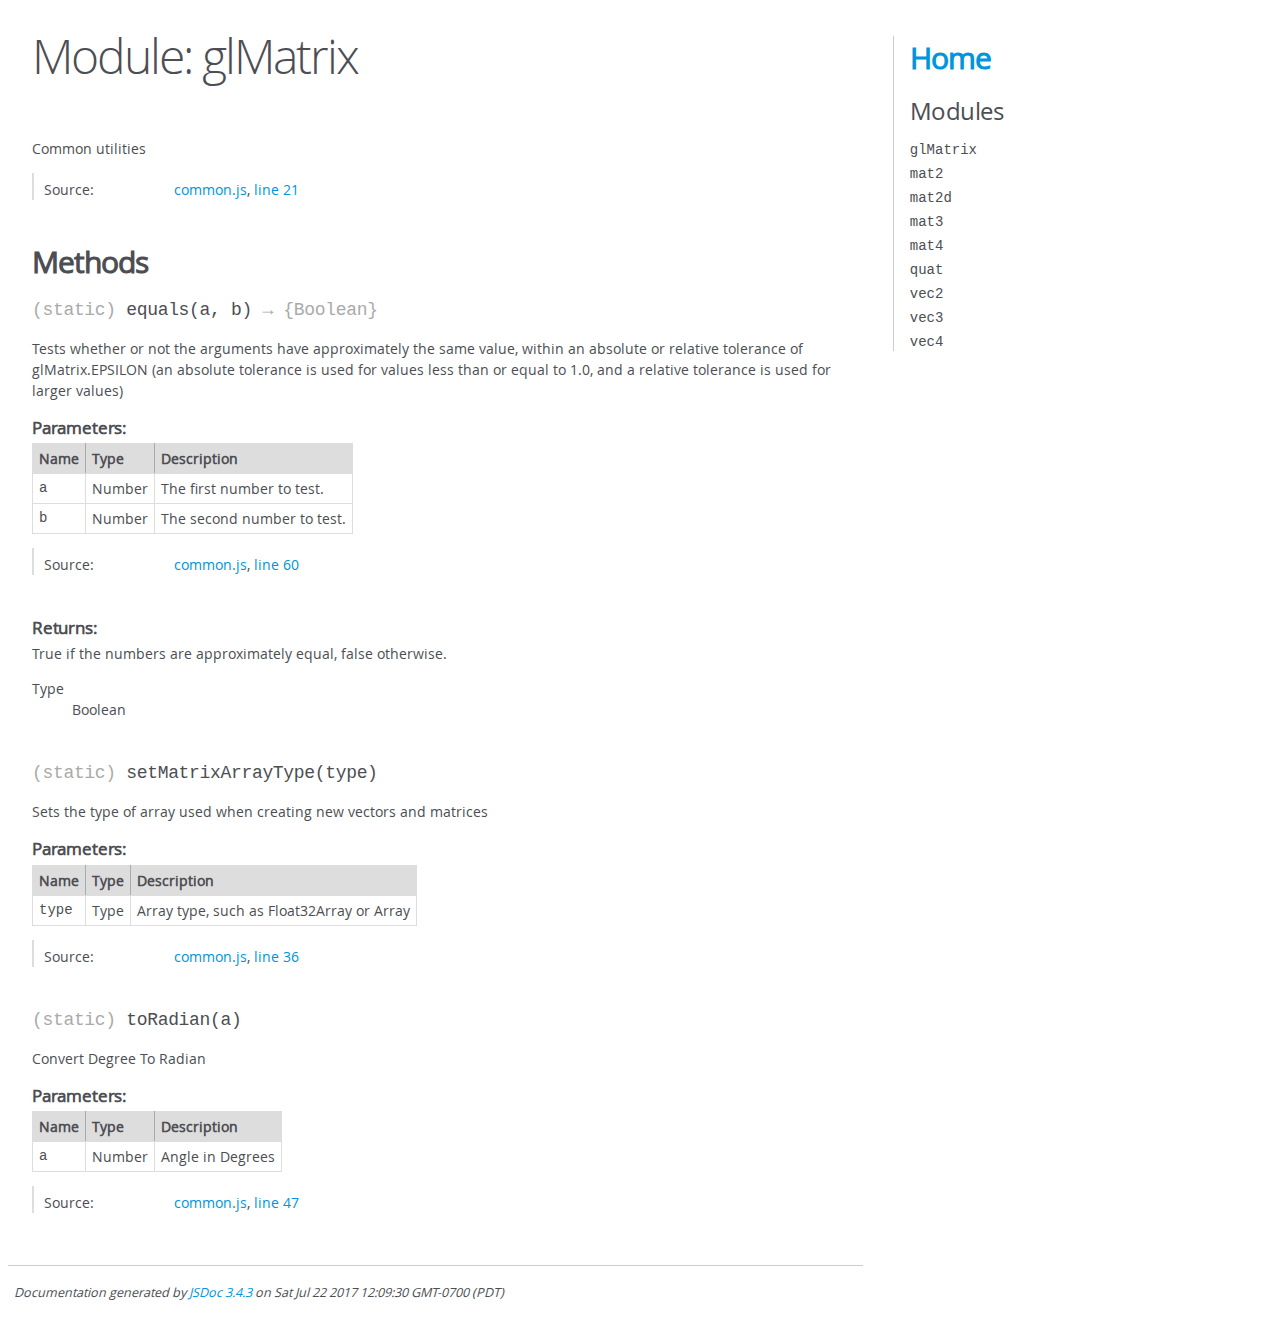
<file: Threejs/toji-gl-matrix-a8540ce/docs/module-glMatrix.html>
<!DOCTYPE html>
<html lang="en">
<head>
    <meta charset="utf-8">
    <title>JSDoc: Module: glMatrix</title>

    <script src="scripts/prettify/prettify.js"> </script>
    <script src="scripts/prettify/lang-css.js"> </script>
    <!--[if lt IE 9]>
      <script src="//html5shiv.googlecode.com/svn/trunk/html5.js"></script>
    <![endif]-->
    <link type="text/css" rel="stylesheet" href="styles/prettify-tomorrow.css">
    <link type="text/css" rel="stylesheet" href="styles/jsdoc-default.css">
</head>

<body>

<div id="main">

    <h1 class="page-title">Module: glMatrix</h1>

    




<section>

<header>
    
        
            
        
    
</header>

<article>
    <div class="container-overview">
    
        
            <div class="description">Common utilities</div>
        

        
            















<dl class="details">

    

    

    

    

    

    

    

    

    

    

    

    

    
    <dt class="tag-source">Source:</dt>
    <dd class="tag-source"><ul class="dummy"><li>
        <a href="common.js.html">common.js</a>, <a href="common.js.html#line21">line 21</a>
    </li></ul></dd>
    

    

    

    
</dl>
















        
    
    </div>

    

    

    

     

    

    

    
        <h3 class="subsection-title">Methods</h3>

        
            

    

    <h4 class="name" id=".equals"><span class="type-signature">(static) </span>equals<span class="signature">(a, b)</span><span class="type-signature"> &rarr; {Boolean}</span></h4>

    



<div class="description">
    Tests whether or not the arguments have approximately the same value, within an absolute
or relative tolerance of glMatrix.EPSILON (an absolute tolerance is used for values less
than or equal to 1.0, and a relative tolerance is used for larger values)
</div>









    <h5>Parameters:</h5>
    

<table class="params">
    <thead>
    <tr>
        
        <th>Name</th>
        

        <th>Type</th>

        

        

        <th class="last">Description</th>
    </tr>
    </thead>

    <tbody>
    

        <tr>
            
                <td class="name"><code>a</code></td>
            

            <td class="type">
            
                
<span class="param-type">Number</span>


            
            </td>

            

            

            <td class="description last">The first number to test.</td>
        </tr>

    

        <tr>
            
                <td class="name"><code>b</code></td>
            

            <td class="type">
            
                
<span class="param-type">Number</span>


            
            </td>

            

            

            <td class="description last">The second number to test.</td>
        </tr>

    
    </tbody>
</table>






<dl class="details">

    

    

    

    

    

    

    

    

    

    

    

    

    
    <dt class="tag-source">Source:</dt>
    <dd class="tag-source"><ul class="dummy"><li>
        <a href="common.js.html">common.js</a>, <a href="common.js.html#line60">line 60</a>
    </li></ul></dd>
    

    

    

    
</dl>













<h5>Returns:</h5>

        
<div class="param-desc">
    True if the numbers are approximately equal, false otherwise.
</div>



<dl>
    <dt>
        Type
    </dt>
    <dd>
        
<span class="param-type">Boolean</span>


    </dd>
</dl>

    



        
            

    

    <h4 class="name" id=".setMatrixArrayType"><span class="type-signature">(static) </span>setMatrixArrayType<span class="signature">(type)</span><span class="type-signature"></span></h4>

    



<div class="description">
    Sets the type of array used when creating new vectors and matrices
</div>









    <h5>Parameters:</h5>
    

<table class="params">
    <thead>
    <tr>
        
        <th>Name</th>
        

        <th>Type</th>

        

        

        <th class="last">Description</th>
    </tr>
    </thead>

    <tbody>
    

        <tr>
            
                <td class="name"><code>type</code></td>
            

            <td class="type">
            
                
<span class="param-type">Type</span>


            
            </td>

            

            

            <td class="description last">Array type, such as Float32Array or Array</td>
        </tr>

    
    </tbody>
</table>






<dl class="details">

    

    

    

    

    

    

    

    

    

    

    

    

    
    <dt class="tag-source">Source:</dt>
    <dd class="tag-source"><ul class="dummy"><li>
        <a href="common.js.html">common.js</a>, <a href="common.js.html#line36">line 36</a>
    </li></ul></dd>
    

    

    

    
</dl>
















        
            

    

    <h4 class="name" id=".toRadian"><span class="type-signature">(static) </span>toRadian<span class="signature">(a)</span><span class="type-signature"></span></h4>

    



<div class="description">
    Convert Degree To Radian
</div>









    <h5>Parameters:</h5>
    

<table class="params">
    <thead>
    <tr>
        
        <th>Name</th>
        

        <th>Type</th>

        

        

        <th class="last">Description</th>
    </tr>
    </thead>

    <tbody>
    

        <tr>
            
                <td class="name"><code>a</code></td>
            

            <td class="type">
            
                
<span class="param-type">Number</span>


            
            </td>

            

            

            <td class="description last">Angle in Degrees</td>
        </tr>

    
    </tbody>
</table>






<dl class="details">

    

    

    

    

    

    

    

    

    

    

    

    

    
    <dt class="tag-source">Source:</dt>
    <dd class="tag-source"><ul class="dummy"><li>
        <a href="common.js.html">common.js</a>, <a href="common.js.html#line47">line 47</a>
    </li></ul></dd>
    

    

    

    
</dl>
















        
    

    

    
</article>

</section>




</div>

<nav>
    <h2><a href="index.html">Home</a></h2><h3>Modules</h3><ul><li><a href="module-glMatrix.html">glMatrix</a></li><li><a href="module-mat2.html">mat2</a></li><li><a href="module-mat2d.html">mat2d</a></li><li><a href="module-mat3.html">mat3</a></li><li><a href="module-mat4.html">mat4</a></li><li><a href="module-quat.html">quat</a></li><li><a href="module-vec2.html">vec2</a></li><li><a href="module-vec3.html">vec3</a></li><li><a href="module-vec4.html">vec4</a></li></ul>
</nav>

<br class="clear">

<footer>
    Documentation generated by <a href="https://github.com/jsdoc3/jsdoc">JSDoc 3.4.3</a> on Sat Jul 22 2017 12:09:30 GMT-0700 (PDT)
</footer>

<script> prettyPrint(); </script>
<script src="scripts/linenumber.js"> </script>
</body>
</html>
</file>
<file: Verkefni3b/CSS/styles.css>
html, body { margin: 0; padding: 5px; overflow: hidden; }
#Button {
    border: 1px black solid;
    text-align: center;
    height: 50px;
    width: 150px;
}


input{
	width: 50px;
}
#slidecontainer {
    width: 100%; /* Width of the outside container */
}

/* The slider itself */
#slider {
    -webkit-appearance: none;  /* Override default CSS styles */
    appearance: none;
    width: 50%; /* Full-width */
    height: 25px; /* Specified height */
    background: #d3d3d3; /* Grey background */
    outline: none; /* Remove outline */
    opacity: 0.7; /* Set transparency (for mouse-over effects on hover) */
    -webkit-transition: .2s; /* 0.2 seconds transition on hover */
    transition: opacity .2s;
}
canvas
{
position: right;
}
#Manipulation
{
    float:right ;
    border: 1px solid black ;
    padding: 5px;
  
}
#changeForm
{
    display: inline-flex;
}
#Main
{
}
.rangediv{
margin-left:25%;
}
.row {
    display: flex;
}
.dropbtn {
    background-color: #4CAF50;
    color: white;
    padding: 16px;
    font-size: 16px;
    border: none;
    cursor: pointer;
}
</file>
<file: WebGL/CSS/styles.css>
#gameBoard
{
	margin-left:25%;
	height: 750px;
	width: 750px;
}

#myCanvas
{
	border: 1px solid red;
	margin-top:10%;
}
#scoreboard
{
	margin-top: 5%;
	margin-left: 50%;
	font-size: 32px;

}
</file>
<file: Threejs/toji-gl-matrix-a8540ce/docs/styles/prettify-tomorrow.css>
/* Tomorrow Theme */
/* Original theme - https://github.com/chriskempson/tomorrow-theme */
/* Pretty printing styles. Used with prettify.js. */
/* SPAN elements with the classes below are added by prettyprint. */
/* plain text */
.pln {
  color: #4d4d4c; }

@media screen {
  /* string content */
  .str {
    color: #718c00; }

  /* a keyword */
  .kwd {
    color: #8959a8; }

  /* a comment */
  .com {
    color: #8e908c; }

  /* a type name */
  .typ {
    color: #4271ae; }

  /* a literal value */
  .lit {
    color: #f5871f; }

  /* punctuation */
  .pun {
    color: #4d4d4c; }

  /* lisp open bracket */
  .opn {
    color: #4d4d4c; }

  /* lisp close bracket */
  .clo {
    color: #4d4d4c; }

  /* a markup tag name */
  .tag {
    color: #c82829; }

  /* a markup attribute name */
  .atn {
    color: #f5871f; }

  /* a markup attribute value */
  .atv {
    color: #3e999f; }

  /* a declaration */
  .dec {
    color: #f5871f; }

  /* a variable name */
  .var {
    color: #c82829; }

  /* a function name */
  .fun {
    color: #4271ae; } }
/* Use higher contrast and text-weight for printable form. */
@media print, projection {
  .str {
    color: #060; }

  .kwd {
    color: #006;
    font-weight: bold; }

  .com {
    color: #600;
    font-style: italic; }

  .typ {
    color: #404;
    font-weight: bold; }

  .lit {
    color: #044; }

  .pun, .opn, .clo {
    color: #440; }

  .tag {
    color: #006;
    font-weight: bold; }

  .atn {
    color: #404; }

  .atv {
    color: #060; } }
/* Style */
/*
pre.prettyprint {
  background: white;
  font-family: Consolas, Monaco, 'Andale Mono', monospace;
  font-size: 12px;
  line-height: 1.5;
  border: 1px solid #ccc;
  padding: 10px; }
*/

/* Specify class=linenums on a pre to get line numbering */
ol.linenums {
  margin-top: 0;
  margin-bottom: 0; }

/* IE indents via margin-left */
li.L0,
li.L1,
li.L2,
li.L3,
li.L4,
li.L5,
li.L6,
li.L7,
li.L8,
li.L9 {
  /* */ }

/* Alternate shading for lines */
li.L1,
li.L3,
li.L5,
li.L7,
li.L9 {
  /* */ }
</file>
<file: Threejs/toji-gl-matrix-a8540ce/docs/styles/jsdoc-default.css>
@font-face {
    font-family: 'Open Sans';
    font-weight: normal;
    font-style: normal;
    src: url('../fonts/OpenSans-Regular-webfont.eot');
    src:
        local('Open Sans'),
        local('OpenSans'),
        url('../fonts/OpenSans-Regular-webfont.eot?#iefix') format('embedded-opentype'),
        url('../fonts/OpenSans-Regular-webfont.woff') format('woff'),
        url('../fonts/OpenSans-Regular-webfont.svg#open_sansregular') format('svg');
}

@font-face {
    font-family: 'Open Sans Light';
    font-weight: normal;
    font-style: normal;
    src: url('../fonts/OpenSans-Light-webfont.eot');
    src:
        local('Open Sans Light'),
        local('OpenSans Light'),
        url('../fonts/OpenSans-Light-webfont.eot?#iefix') format('embedded-opentype'),
        url('../fonts/OpenSans-Light-webfont.woff') format('woff'),
        url('../fonts/OpenSans-Light-webfont.svg#open_sanslight') format('svg');
}

html
{
    overflow: auto;
    background-color: #fff;
    font-size: 14px;
}

body
{
    font-family: 'Open Sans', sans-serif;
    line-height: 1.5;
    color: #4d4e53;
    background-color: white;
}

a, a:visited, a:active {
    color: #0095dd;
    text-decoration: none;
}

a:hover {
    text-decoration: underline;
}

header
{
    display: block;
    padding: 0px 4px;
}

tt, code, kbd, samp {
    font-family: Consolas, Monaco, 'Andale Mono', monospace;
}

.class-description {
    font-size: 130%;
    line-height: 140%;
    margin-bottom: 1em;
    margin-top: 1em;
}

.class-description:empty {
    margin: 0;
}

#main {
    float: left;
    width: 70%;
}

article dl {
    margin-bottom: 40px;
}

section
{
    display: block;
    background-color: #fff;
    padding: 12px 24px;
    border-bottom: 1px solid #ccc;
    margin-right: 30px;
}

.variation {
    display: none;
}

.signature-attributes {
    font-size: 60%;
    color: #aaa;
    font-style: italic;
    font-weight: lighter;
}

nav
{
    display: block;
    float: right;
    margin-top: 28px;
    width: 30%;
    box-sizing: border-box;
    border-left: 1px solid #ccc;
    padding-left: 16px;
}

nav ul {
    font-family: 'Lucida Grande', 'Lucida Sans Unicode', arial, sans-serif;
    font-size: 100%;
    line-height: 17px;
    padding: 0;
    margin: 0;
    list-style-type: none;
}

nav ul a, nav ul a:visited, nav ul a:active {
    font-family: Consolas, Monaco, 'Andale Mono', monospace;
    line-height: 18px;
    color: #4D4E53;
}

nav h3 {
    margin-top: 12px;
}

nav li {
    margin-top: 6px;
}

footer {
    display: block;
    padding: 6px;
    margin-top: 12px;
    font-style: italic;
    font-size: 90%;
}

h1, h2, h3, h4 {
    font-weight: 200;
    margin: 0;
}

h1
{
    font-family: 'Open Sans Light', sans-serif;
    font-size: 48px;
    letter-spacing: -2px;
    margin: 12px 24px 20px;
}

h2, h3.subsection-title
{
    font-size: 30px;
    font-weight: 700;
    letter-spacing: -1px;
    margin-bottom: 12px;
}

h3
{
    font-size: 24px;
    letter-spacing: -0.5px;
    margin-bottom: 12px;
}

h4
{
    font-size: 18px;
    letter-spacing: -0.33px;
    margin-bottom: 12px;
    color: #4d4e53;
}

h5, .container-overview .subsection-title
{
    font-size: 120%;
    font-weight: bold;
    letter-spacing: -0.01em;
    margin: 8px 0 3px 0;
}

h6
{
    font-size: 100%;
    letter-spacing: -0.01em;
    margin: 6px 0 3px 0;
    font-style: italic;
}

table
{
    border-spacing: 0;
    border: 0;
    border-collapse: collapse;
}

td, th
{
    border: 1px solid #ddd;
    margin: 0px;
    text-align: left;
    vertical-align: top;
    padding: 4px 6px;
    display: table-cell;
}

thead tr
{
    background-color: #ddd;
    font-weight: bold;
}

th { border-right: 1px solid #aaa; }
tr > th:last-child { border-right: 1px solid #ddd; }

.ancestors { color: #999; }
.ancestors a
{
    color: #999 !important;
    text-decoration: none;
}

.clear
{
    clear: both;
}

.important
{
    font-weight: bold;
    color: #950B02;
}

.yes-def {
    text-indent: -1000px;
}

.type-signature {
    color: #aaa;
}

.name, .signature {
    font-family: Consolas, Monaco, 'Andale Mono', monospace;
}

.details { margin-top: 14px; border-left: 2px solid #DDD; }
.details dt { width: 120px; float: left; padding-left: 10px;  padding-top: 6px; }
.details dd { margin-left: 70px; }
.details ul { margin: 0; }
.details ul { list-style-type: none; }
.details li { margin-left: 30px; padding-top: 6px; }
.details pre.prettyprint { margin: 0 }
.details .object-value { padding-top: 0; }

.description {
    margin-bottom: 1em;
    margin-top: 1em;
}

.code-caption
{
    font-style: italic;
    font-size: 107%;
    margin: 0;
}

.prettyprint
{
    border: 1px solid #ddd;
    width: 80%;
    overflow: auto;
}

.prettyprint.source {
    width: inherit;
}

.prettyprint code
{
    font-size: 100%;
    line-height: 18px;
    display: block;
    padding: 4px 12px;
    margin: 0;
    background-color: #fff;
    color: #4D4E53;
}

.prettyprint code span.line
{
  display: inline-block;
}

.prettyprint.linenums
{
  padding-left: 70px;
  -webkit-user-select: none;
  -moz-user-select: none;
  -ms-user-select: none;
  user-select: none;
}

.prettyprint.linenums ol
{
  padding-left: 0;
}

.prettyprint.linenums li
{
  border-left: 3px #ddd solid;
}

.prettyprint.linenums li.selected,
.prettyprint.linenums li.selected *
{
  background-color: lightyellow;
}

.prettyprint.linenums li *
{
  -webkit-user-select: text;
  -moz-user-select: text;
  -ms-user-select: text;
  user-select: text;
}

.params .name, .props .name, .name code {
    color: #4D4E53;
    font-family: Consolas, Monaco, 'Andale Mono', monospace;
    font-size: 100%;
}

.params td.description > p:first-child,
.props td.description > p:first-child
{
    margin-top: 0;
    padding-top: 0;
}

.params td.description > p:last-child,
.props td.description > p:last-child
{
    margin-bottom: 0;
    padding-bottom: 0;
}

.disabled {
    color: #454545;
}
</file>
